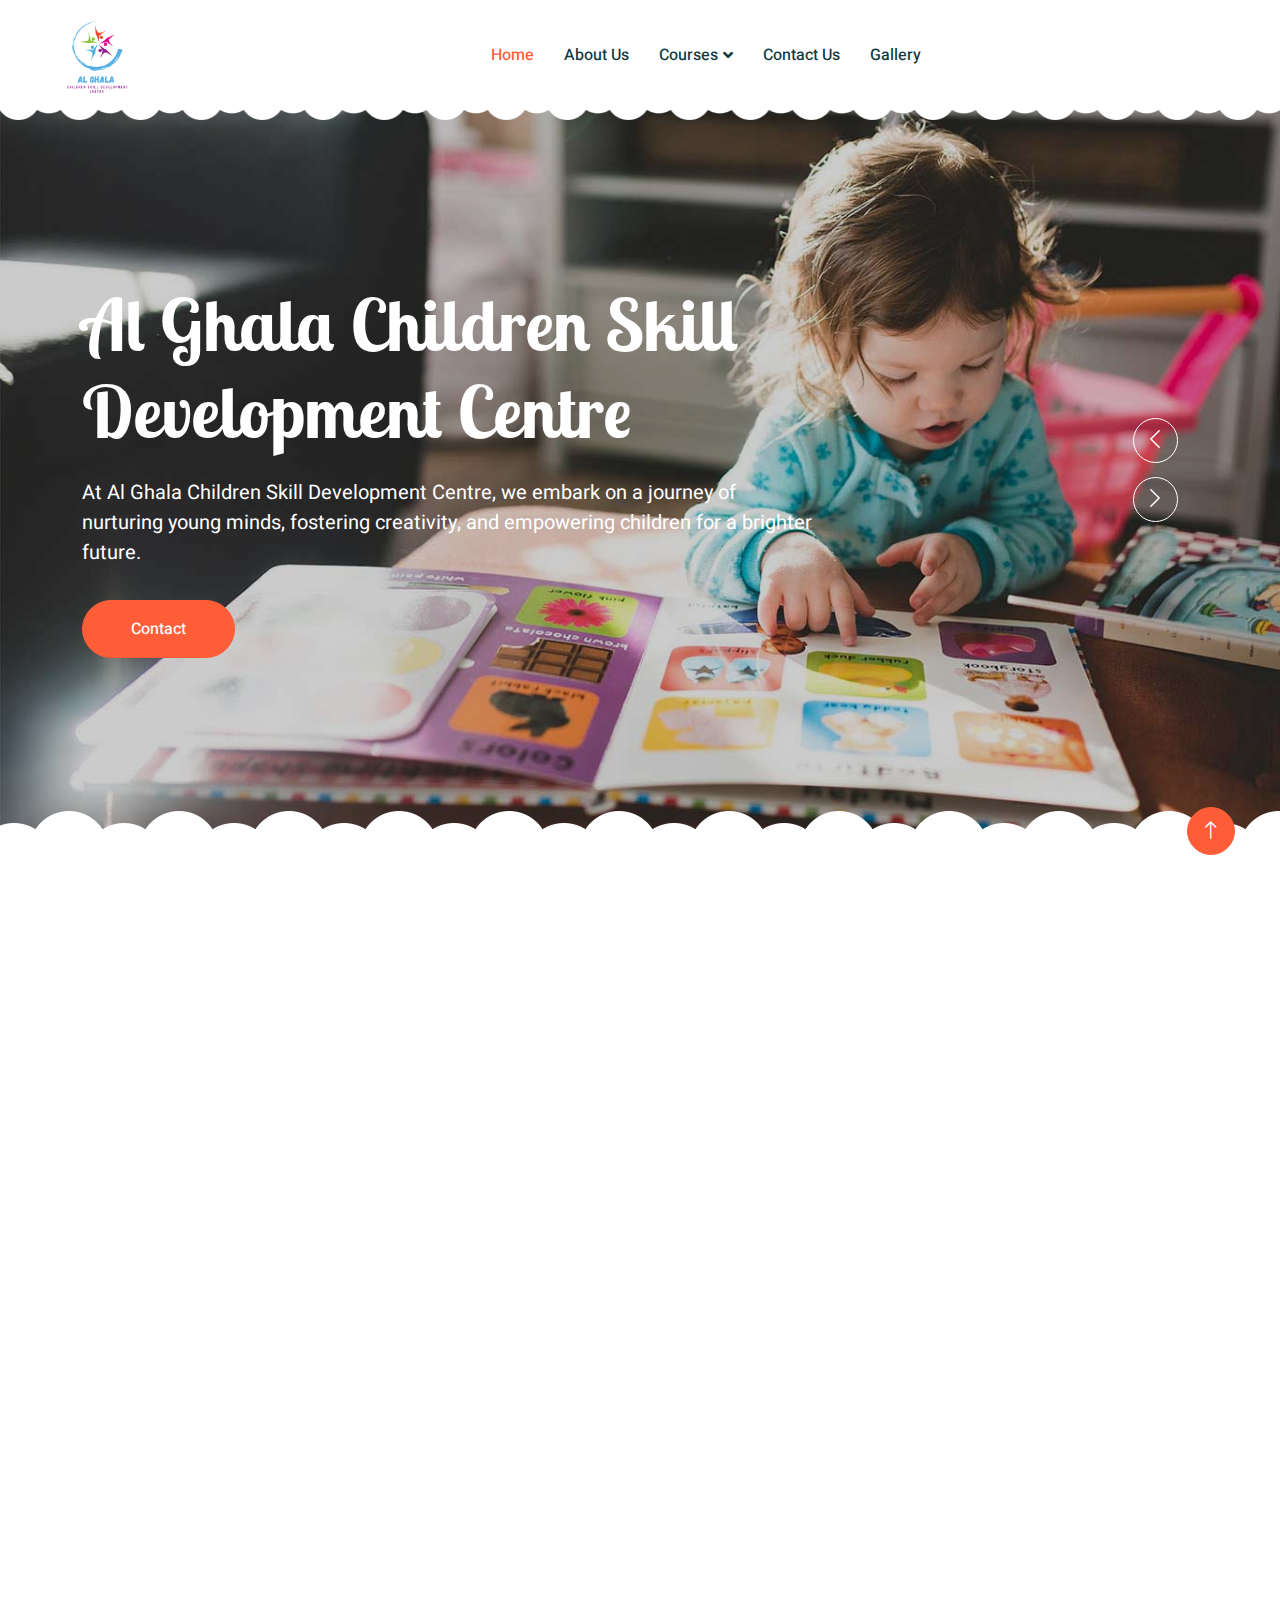
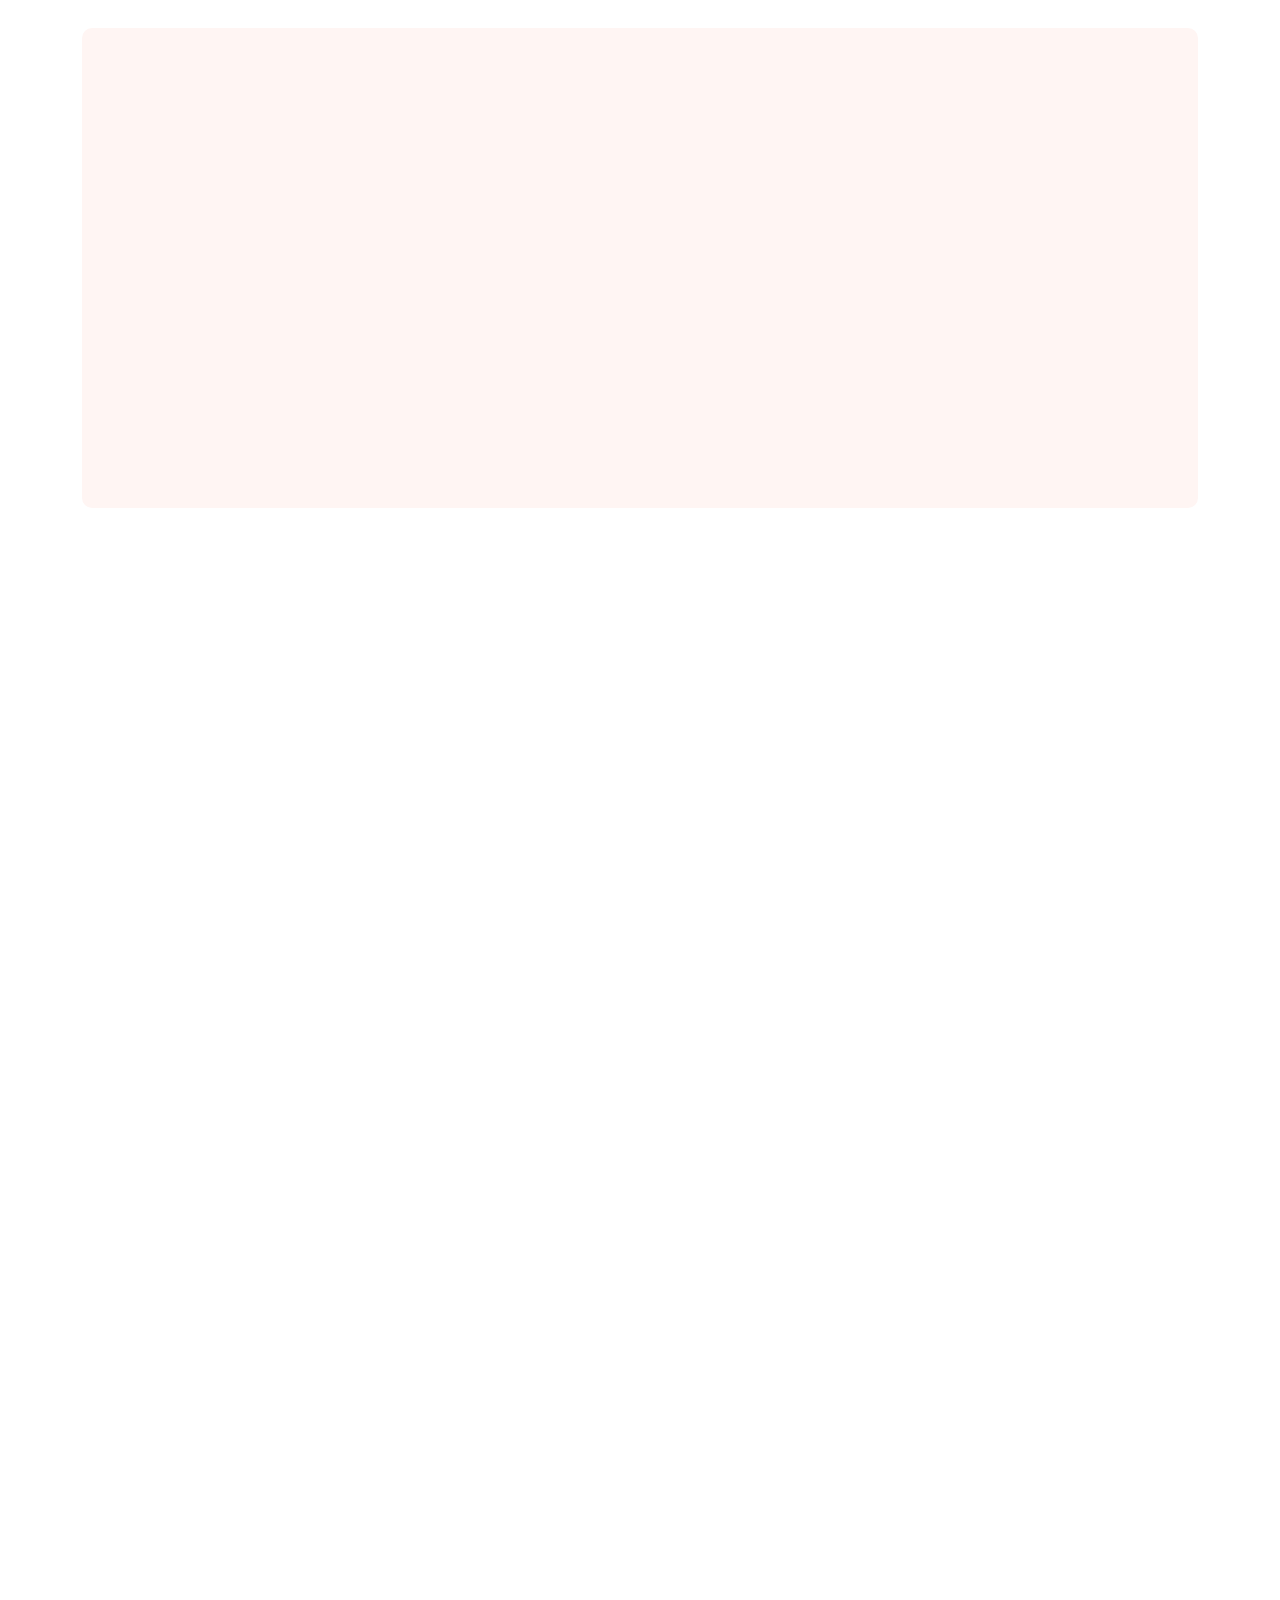
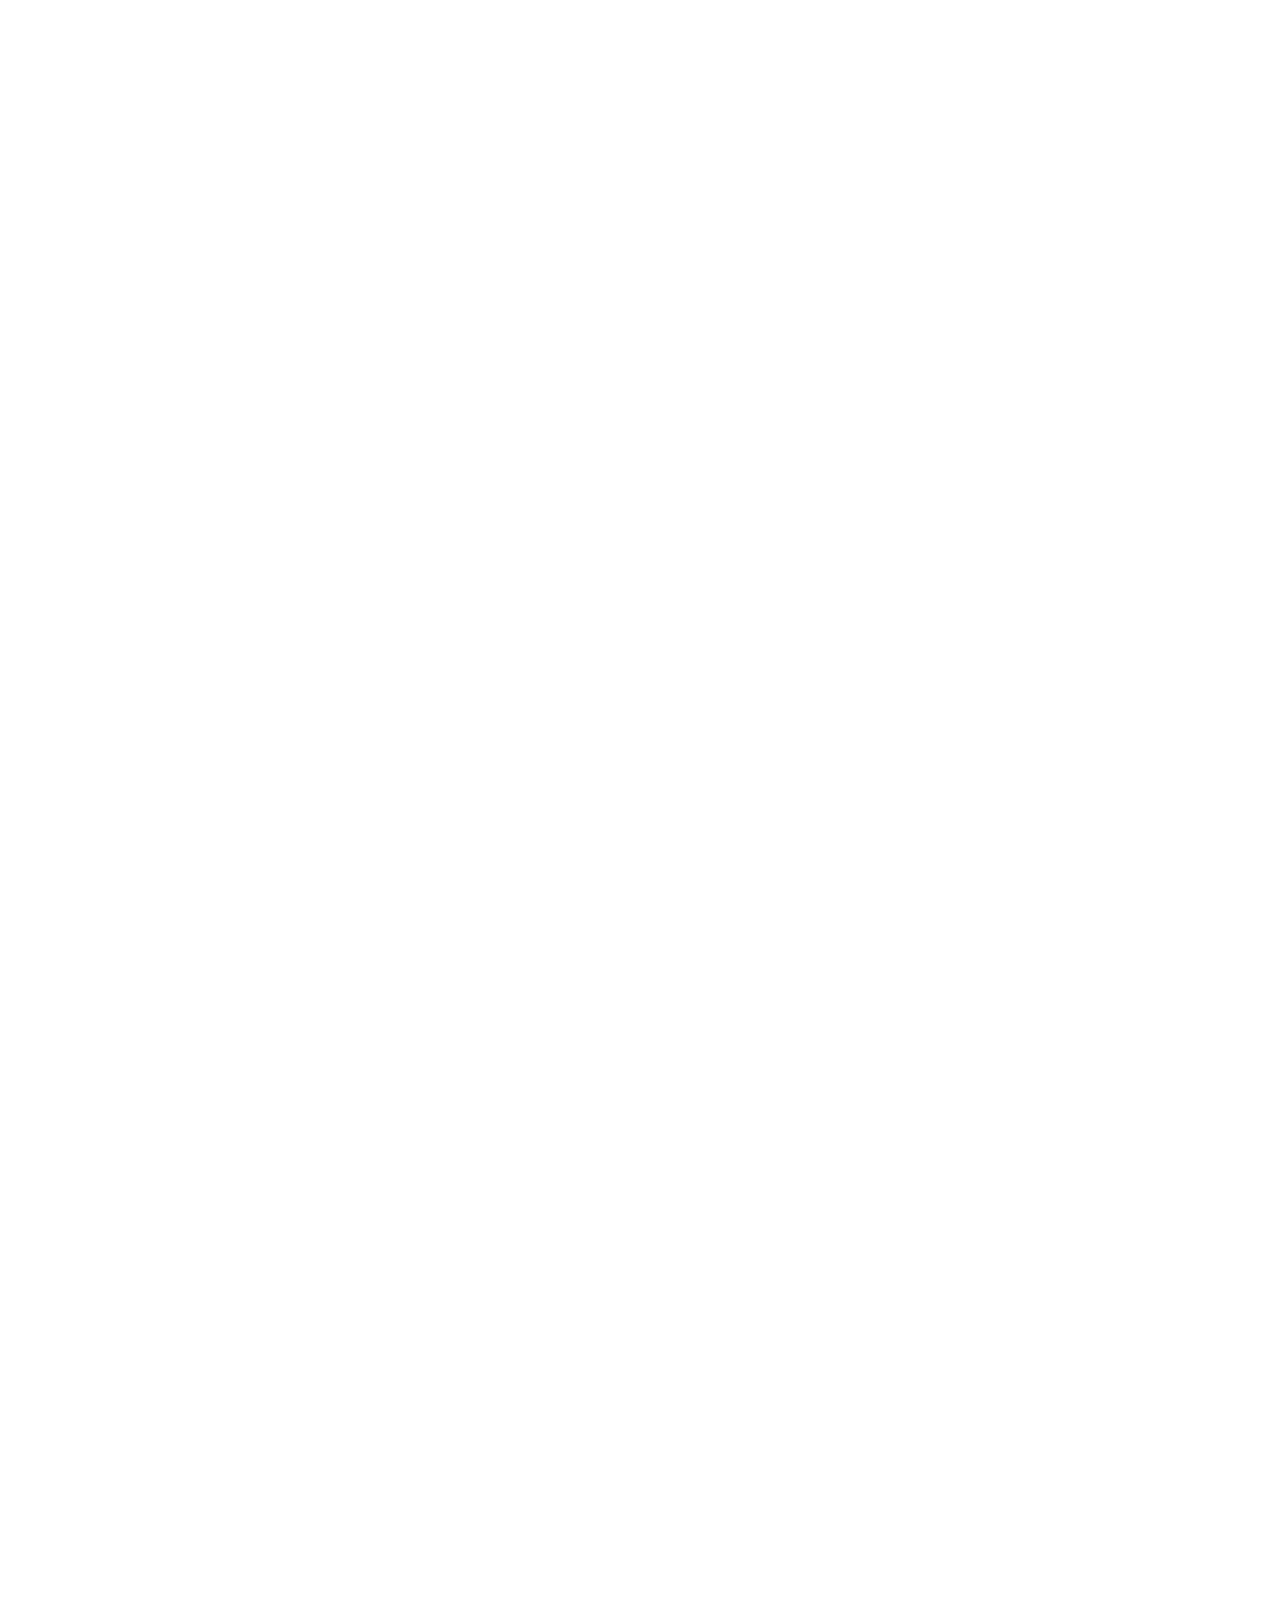
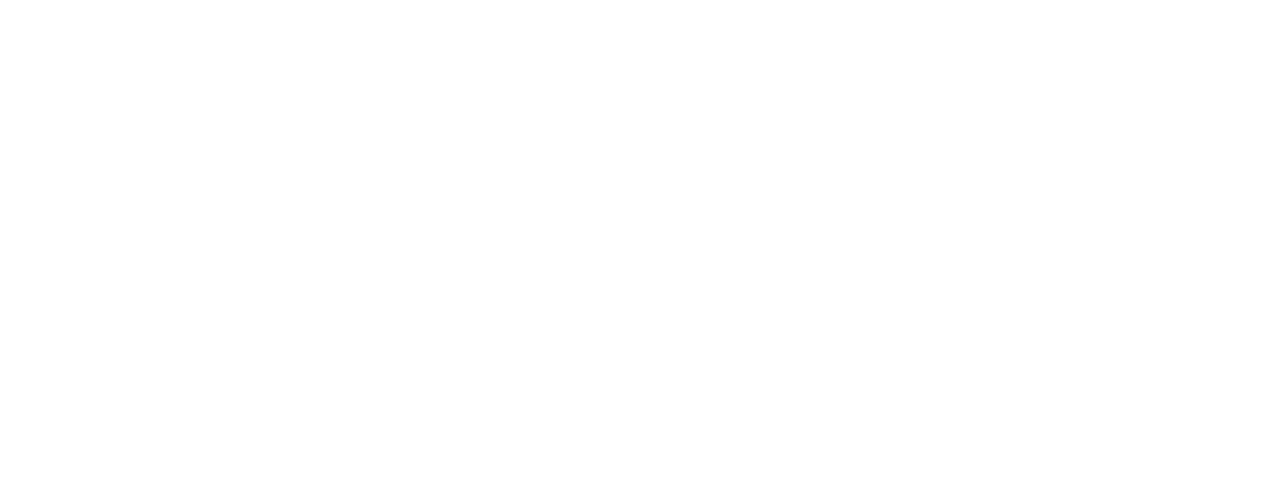
<file: index.html>
<!DOCTYPE html>
<html lang="en">
  <head>
    <meta charset="utf-8" />
    <title>Al-Ghala Children Skill Development Center</title>
    <meta content="width=device-width, initial-scale=1.0" name="viewport" />
    <meta content="" name="keywords" />
    <meta content="" name="description" />

    <!-- Favicon -->
    <link href="img/favicon.ico" rel="icon" />

    <!-- Google Web Fonts -->
    <link rel="preconnect" href="https://fonts.googleapis.com" />
    <link rel="preconnect" href="https://fonts.gstatic.com" crossorigin />
    <link
      href="https://fonts.googleapis.com/css2?family=Heebo:wght@400;500;600&family=Inter:wght@600&family=Lobster+Two:wght@700&display=swap"
      rel="stylesheet"
    />

    <!-- Icon Font Stylesheet -->
    <link
      href="https://cdnjs.cloudflare.com/ajax/libs/font-awesome/5.10.0/css/all.min.css"
      rel="stylesheet"
    />
    <link
      href="https://cdn.jsdelivr.net/npm/bootstrap-icons@1.4.1/font/bootstrap-icons.css"
      rel="stylesheet"
    />

    <!-- Libraries Stylesheet -->
    <link href="lib/animate/animate.min.css" rel="stylesheet" />
    <link href="lib/owlcarousel/assets/owl.carousel.min.css" rel="stylesheet" />

    <!-- Customized Bootstrap Stylesheet -->
    <link href="css/bootstrap.min.css" rel="stylesheet" />

    <!-- Template Stylesheet -->
    <link href="css/style.css" rel="stylesheet" />
  </head>

  <body>
    <div class="container-xxl bg-white p-0">
      <!-- Spinner Start -->
      <div
        id="spinner"
        class="show bg-white position-fixed translate-middle w-100 vh-100 top-50 start-50 d-flex align-items-center justify-content-center"
      >
        <div
          class="spinner-border text-primary"
          style="width: 3rem; height: 3rem"
          role="status"
        >
          <span class="sr-only">Loading...</span>
        </div>
      </div>
      <!-- Spinner End -->

      <!-- Navbar Start -->
      <nav
        class="navbar navbar-expand-lg bg-white navbar-light sticky-top px-4 px-lg-5 py-lg-0"
      >
        <a href="index.html" class="navbar-brand">
          <h1 class="m-0 text-primary">
            <i class="me-3"
              ><img src="img/logo.jpeg" alt="Alternative Text" class="logo"
            /></i>
          </h1>
        </a>
        <button
          type="button"
          class="navbar-toggler"
          data-bs-toggle="collapse"
          data-bs-target="#navbarCollapse"
        >
          <span class="navbar-toggler-icon"></span>
        </button>
        <div class="collapse navbar-collapse" id="navbarCollapse">
          <div class="navbar-nav mx-auto">
            <a href="index.html" class="nav-item nav-link active">Home</a>
            <a href="about.html" class="nav-item nav-link">About Us</a>
            <div class="nav-item dropdown">
              <a
                href="#"
                class="nav-link dropdown-toggle"
                data-bs-toggle="dropdown"
                >Courses</a
              >
              <div
                class="dropdown-menu rounded-0 rounded-bottom border-0 shadow-sm m-0"
              >
                <a href="painting.html" class="dropdown-item"
                  >Painting and Coloring</a
                >
                <a href="yarn.html" class="dropdown-item">Yarn Art</a>
                <a href="school.html" class="dropdown-item">Play School</a>
                <a href="daycare.html" class="dropdown-item">Daycare</a>
                <a href="yoga.html" class="dropdown-item">Yoga Classes</a>
                <a href="robotics.html" class="dropdown-item"
                  >Artificial Intelligence</a
                >
                <a href="jwellery.html" class="dropdown-item"
                  >Jewellery Making</a
                >
                <a href="clay.html" class="dropdown-item">Clay Art</a>
                <a href="pottery.html" class="dropdown-item">Pottery Making</a>
                <a href="tution.html" class="dropdown-item"
                  >Tuition for all Subjects</a
                >
                <a href="english.html" class="dropdown-item"
                  >English Coaching</a
                >
              </div>
            </div>
            <a href="contact.html" class="nav-item nav-link">Contact Us</a>
            <a href="gallery.html" class="nav-item nav-link">Gallery</a>
          </div>
        </div>
      </nav>
      <!-- Navbar End -->

      <!-- Carousel Start -->
      <div class="container-fluid p-0 mb-5">
        <div class="owl-carousel header-carousel position-relative">
          <div class="owl-carousel-item position-relative">
            <img class="img-fluid" src="img/carousel-1.jpg" alt="" />
            <div
              class="position-absolute top-0 start-0 w-100 h-100 d-flex align-items-center"
              style="background: rgba(0, 0, 0, 0.2)"
            >
              <div class="container">
                <div class="row justify-content-start">
                  <div class="col-10 col-lg-8">
                    <h1 class="display-2 text-white animated slideInDown mb-4">
                      Al Ghala Children Skill Development Centre
                    </h1>
                    <p class="fs-5 fw-medium text-white mb-4 pb-2">
                      At Al Ghala Children Skill Development Centre, we embark
                      on a journey of nurturing young minds, fostering
                      creativity, and empowering children for a brighter future.
                    </p>
                    <a
                      href="contact.html"
                      class="btn btn-primary rounded-pill py-sm-3 px-sm-5 me-3 animated slideInLeft"
                      >Contact</a
                    >
                  </div>
                </div>
              </div>
            </div>
          </div>
          <div class="owl-carousel-item position-relative">
            <img class="img-fluid" src="img/carousel-2.jpg" alt="" />
            <div
              class="position-absolute top-0 start-0 w-100 h-100 d-flex align-items-center"
              style="background: rgba(0, 0, 0, 0.2)"
            >
              <div class="container">
                <div class="row justify-content-start">
                  <div class="col-10 col-lg-8">
                    <h1 class="display-2 text-white animated slideInDown mb-4">
                      Welcome to Al Ghala Children Skill Development Centre
                    </h1>
                    <p class="fs-5 fw-medium text-white mb-4 pb-2">
                      Our center is dedicated to providing a holistic and
                      enriching educational experience that goes beyond
                      traditional learning.
                    </p>
                    <a
                      href="contact.html"
                      class="btn btn-primary rounded-pill py-sm-3 px-sm-5 me-3 animated slideInLeft"
                      >Contact</a
                    >
                  </div>
                </div>
              </div>
            </div>
          </div>
        </div>
      </div>
      <!-- Carousel End -->

      <!-- Vision Start -->
      <div class="container-xxl py-5">
        <div class="container">
          <div
            class="text-center mx-auto mb-5 wow fadeInUp"
            data-wow-delay="0.1s"
            style="max-width: 600px"
          >
            <h1 class="mb-3">Our Vision</h1>
            <p>
              To be a leading hub for children's skill development, creating a
              foundation for lifelong learning and success.
            </p>
          </div>
        </div>
      </div>
      <!-- Vision End -->

      <!-- Programs Start -->
      <div class="container-xxl">
        <div class="container">
          <div
            class="text-center mx-auto mb-5 wow fadeInUp"
            data-wow-delay="0.1s"
            style="max-width: 600px"
          >
            <h1 class="mb-3">Key Programs</h1>
          </div>
          <div class="row g-4">
            <div class="col-lg-3 col-sm-6 wow fadeInUp" data-wow-delay="0.1s">
              <div class="facility-item">
                <div class="facility-icon bg-primary">
                  <span class="bg-primary"></span>
                  <i class="fa fa-graduation-cap fa-3x text-primary"></i>
                  <span class="bg-primary"></span>
                </div>
                <div class="facility-text bg-primary">
                  <h3 class="text-primary mb-3">Academic Tuition</h3>
                  <p class="mb-0">
                    Tailored programs designed to support and enhance each
                    child's academic journey
                  </p>
                </div>
              </div>
            </div>
            <div class="col-lg-3 col-sm-6 wow fadeInUp" data-wow-delay="0.3s">
              <div class="facility-item">
                <div class="facility-icon bg-success">
                  <span class="bg-success"></span>
                  <i class="fa fa-palette fa-3x text-success"></i>
                  <span class="bg-success"></span>
                </div>
                <div class="facility-text bg-success">
                  <h3 class="text-success mb-3">Creative Arts</h3>
                  <p class="mb-0">
                    Painting, clay art, yarn art, and more – a canvas for
                    creativity and self-expression
                  </p>
                </div>
              </div>
            </div>
            <div class="col-lg-3 col-sm-6 wow fadeInUp" data-wow-delay="0.5s">
              <div class="facility-item">
                <div class="facility-icon bg-warning">
                  <span class="bg-warning"></span>
                  <i class="fa fa-robot fa-3x text-warning"></i>
                  <span class="bg-warning"></span>
                </div>
                <div class="facility-text bg-warning">
                  <h3 class="text-warning mb-3">Technology Exploration</h3>
                  <p class="mb-0">
                    Robotic classes to engage young minds in the fascinating
                    world of technology
                  </p>
                </div>
              </div>
            </div>
            <div class="col-lg-3 col-sm-6 wow fadeInUp" data-wow-delay="0.7s">
              <div class="facility-item">
                <div class="facility-icon bg-info">
                  <span class="bg-info"></span>
                  <i class="fa fa-language fa-3x text-info"></i>
                  <span class="bg-info"></span>
                </div>
                <div class="facility-text bg-info">
                  <h3 class="text-info mb-3">Language Development</h3>
                  <p class="mb-0">
                    English coaching classes aimed at effective communication
                    skills
                  </p>
                </div>
              </div>
            </div>
          </div>
        </div>
      </div>
      <!-- Programs End -->

      <!-- Notes Start -->
      <div class="container-xxl py-5">
        <div class="container">
          <div class="bg-light rounded">
            <div class="row g-0">
              <div
                class="col-lg-6 wow fadeIn"
                data-wow-delay="0.1s"
                style="min-height: 400px"
              >
                <div class="position-relative h-100">
                  <img
                    class="position-absolute w-100 h-100 rounded"
                    src="img/call-to-action.jpg"
                    style="object-fit: cover"
                  />
                </div>
              </div>
              <div class="col-lg-6 wow fadeIn" data-wow-delay="0.5s">
                <div
                  class="h-100 d-flex flex-column justify-content-center p-5"
                >
                  <h1 class="mb-4">What Sets Us Apart</h1>

                  <p class="mb-4">
                    <strong>Comprehensive Programs:</strong>From academic
                    tuition to creative arts, robotics, and language
                    development, we offer a diverse range of programs catering
                    to every child's unique interests and talents.
                  </p>
                  <p class="mb-4">
                    <strong>Experienced Educators:</strong>From academic tuition
                    to creative arts, robotics, and language development, we
                    offer a diverse range of programs catering to every child's
                    unique interests and talents.
                  </p>
                  <p class="mb-4">
                    <strong>Safe and Supportive Environment:</strong>We
                    prioritize the well-being of every child. Our facilities are
                    designed to create a secure and nurturing space where
                    children can explore, learn, and grow.
                  </p>
                </div>
              </div>
            </div>
          </div>
        </div>
      </div>
      <!-- Notes End -->

      <!-- Courses Start -->
      <div class="container-xxl py-5" id="courses">
        <div class="container">
          <div
            class="text-center mx-auto mb-5 wow fadeInUp"
            data-wow-delay="0.1s"
            style="max-width: 600px"
          >
            <h1 class="mb-3">Our Courses</h1>
          </div>
          <div class="row g-4">
            <div class="col-lg-4 col-md-6 wow fadeInUp" data-wow-delay="0.1s">
              <div class="classes-item">
                <div class="bg-light rounded-circle w-75 mx-auto p-3">
                  <img
                    class="img-fluid rounded-circle"
                    src="img/classes-1.jpg"
                    alt="Painting"
                  />
                </div>
                <div class="bg-light rounded p-4 pt-5 mt-n5">
                  <a class="d-block text-center h3 mt-3 mb-4" href=""
                    >Painting and Coloring</a
                  >
                  <div
                    class="d-flex align-items-center justify-content-between mb-4"
                  >
                    <div class="d-flex align-items-center">
                      <small
                        >"Brush, Blend, and Create: Unleashe Your Inner Artist
                        with Painting and Colouring"</small
                      >
                    </div>
                    <a
                      href="painting.html"
                      class="bg-primary text-white rounded-pill py-2 px-3"
                      >Details</a
                    >
                  </div>
                </div>
              </div>
            </div>
            <div class="col-lg-4 col-md-6 wow fadeInUp" data-wow-delay="0.3s">
              <div class="classes-item">
                <div class="bg-light rounded-circle w-75 mx-auto p-3">
                  <img
                    class="img-fluid rounded-circle"
                    src="img/classes-2.jpg"
                    alt="Play School"
                  />
                </div>
                <div class="bg-light rounded p-4 pt-5 mt-n5">
                  <a class="d-block text-center h3 mt-3 mb-4" href=""
                    >Play School</a
                  >
                  <div
                    class="d-flex align-items-center justify-content-between mb-4"
                  >
                    <div class="d-flex align-items-center">
                      <small
                        >"Nurturing Tomorrow's Leaders Today: Enroll in our Play
                        School Adventure"</small
                      >
                    </div>
                    <a
                      href="school.html"
                      class="bg-primary text-white rounded-pill py-2 px-3"
                      >Details</a
                    >
                  </div>
                </div>
              </div>
            </div>
            <div class="col-lg-4 col-md-6 wow fadeInUp" data-wow-delay="0.5s">
              <div class="classes-item">
                <div class="bg-light rounded-circle w-75 mx-auto p-3">
                  <img
                    class="img-fluid rounded-circle"
                    src="img/classes-3.jpg"
                    alt=""
                  />
                </div>
                <div class="bg-light rounded p-4 pt-5 mt-n5">
                  <a class="d-block text-center h3 mt-3 mb-4" href=""
                    >Yarn Art</a
                  >
                  <div
                    class="d-flex align-items-center justify-content-between mb-4"
                  >
                    <div class="d-flex align-items-center">
                      <small
                        >"Thread Your Way to Artistry: Dive into the World of
                        Yarn Art"</small
                      >
                    </div>
                    <a
                      href="yarn.html"
                      class="bg-primary text-white rounded-pill py-2 px-3"
                      >Details</a
                    >
                  </div>
                </div>
              </div>
            </div>
            <div class="col-lg-4 col-md-6 wow fadeInUp" data-wow-delay="0.1s">
              <div class="classes-item">
                <div class="bg-light rounded-circle w-75 mx-auto p-3">
                  <img
                    class="img-fluid rounded-circle"
                    src="img/classes-4.jpg"
                    alt=""
                  />
                </div>
                <div class="bg-light rounded p-4 pt-5 mt-n5">
                  <a class="d-block text-center h3 mt-3 mb-4" href=""
                    >English Coaching</a
                  >
                  <div
                    class="d-flex align-items-center justify-content-between mb-4"
                  >
                    <div class="d-flex align-items-center">
                      <small
                        >" Thread Your Way to Artistry: Dive into the World of
                        Yarn Art"</small
                      >
                    </div>
                    <a
                      href="english.html"
                      class="bg-primary text-white rounded-pill py-2 px-3"
                      >Details</a
                    >
                  </div>
                </div>
              </div>
            </div>
            <div class="col-lg-4 col-md-6 wow fadeInUp" data-wow-delay="0.3s">
              <div class="classes-item">
                <div class="bg-light rounded-circle w-75 mx-auto p-3">
                  <img
                    class="img-fluid rounded-circle"
                    src="img/classes-5.jpg"
                    alt=""
                  />
                </div>
                <div class="bg-light rounded p-4 pt-5 mt-n5">
                  <a class="d-block text-center h3 mt-3 mb-4" href=""
                    >Yoga Classes</a
                  >
                  <div
                    class="d-flex align-items-center justify-content-between mb-4"
                  >
                    <div class="d-flex align-items-center">
                      <small
                        >"Find your Inner Peace and Strength: Namaste to Our
                        Yoga Classes"</small
                      >
                    </div>
                    <a
                      href="yoga.html"
                      class="bg-primary text-white rounded-pill py-2 px-3"
                      >Details</a
                    >
                  </div>
                </div>
              </div>
            </div>
            <div class="col-lg-4 col-md-6 wow fadeInUp" data-wow-delay="0.5s">
              <div class="classes-item">
                <div class="bg-light rounded-circle w-75 mx-auto p-3">
                  <img
                    class="img-fluid rounded-circle"
                    src="img/classes-6.jpg"
                    alt=""
                  />
                </div>
                <div class="bg-light rounded p-4 pt-5 mt-n5">
                  <a class="d-block text-center h3 mt-3 mb-4" href=""
                    >Daycare</a
                  >
                  <div
                    class="d-flex align-items-center justify-content-between mb-4"
                  >
                    <div class="d-flex align-items-center">
                      <small
                        >"Homely Atmosphere in Hygienic Environment!"</small
                      >
                    </div>
                    <a
                      href="daycare.html"
                      class="bg-primary text-white rounded-pill py-2 px-3"
                      >Details</a
                    >
                  </div>
                </div>
              </div>
            </div>
            <div class="col-lg-4 col-md-6 wow fadeInUp" data-wow-delay="0.5s">
              <div class="classes-item">
                <div class="bg-light rounded-circle w-75 mx-auto p-3">
                  <img
                    class="img-fluid rounded-circle"
                    src="img/classes-7.jpg"
                    alt=""
                  />
                </div>
                <div class="bg-light rounded p-4 pt-5 mt-n5">
                  <a class="d-block text-center h3 mt-3 mb-4" href=""
                    >Artificial Intelligence</a
                  >
                  <div
                    class="d-flex align-items-center justify-content-between mb-4"
                  >
                    <div class="d-flex align-items-center">
                      <small
                        >"Unlock the World of Robotics: Your Journey starts here
                        !"</small
                      >
                    </div>
                    <a
                      href="robotics.html"
                      class="bg-primary text-white rounded-pill py-2 px-3"
                      >Details</a
                    >
                  </div>
                </div>
              </div>
            </div>
            <div class="col-lg-4 col-md-6 wow fadeInUp" data-wow-delay="0.5s">
              <div class="classes-item">
                <div class="bg-light rounded-circle w-75 mx-auto p-3">
                  <img
                    class="img-fluid rounded-circle"
                    src="img/classes-8.jpg"
                    alt=""
                  />
                </div>
                <div class="bg-light rounded p-4 pt-5 mt-n5">
                  <a class="d-block text-center h3 mt-3 mb-4" href=""
                    >Jewellery Making</a
                  >
                  <div
                    class="d-flex align-items-center justify-content-between mb-4"
                  >
                    <div class="d-flex align-items-center">
                      <small
                        >"Craft Elegance; Design, Create and Shine: Welcome to
                        the Art of Jewellery Making Classes"
                      </small>
                    </div>
                    <a
                      href="jwellery.html"
                      class="bg-primary text-white rounded-pill py-2 px-3"
                      >Details</a
                    >
                  </div>
                </div>
              </div>
            </div>
            <div class="col-lg-4 col-md-6 wow fadeInUp" data-wow-delay="0.5s">
              <div class="classes-item">
                <div class="bg-light rounded-circle w-75 mx-auto p-3">
                  <img
                    class="img-fluid rounded-circle"
                    src="img/classes-9.jpg"
                    alt=""
                  />
                </div>
                <div class="bg-light rounded p-4 pt-5 mt-n5">
                  <a class="d-block text-center h3 mt-3 mb-4" href=""
                    >Clay Art</a
                  >
                  <div
                    class="d-flex align-items-center justify-content-between mb-4"
                  >
                    <div class="d-flex align-items-center">
                      <small
                        >"Unleash Your Inner Sculptor: Explore Endless
                        Possibilities in Clay Art Classes"
                      </small>
                    </div>
                    <a
                      href="clay.html"
                      class="bg-primary text-white rounded-pill py-2 px-3"
                      >Details</a
                    >
                  </div>
                </div>
              </div>
            </div>
            <div class="col-lg-4 col-md-6 wow fadeInUp" data-wow-delay="0.5s">
              <div class="classes-item">
                <div class="bg-light rounded-circle w-75 mx-auto p-3">
                  <img
                    class="img-fluid rounded-circle"
                    src="img/classes-10.jpg"
                    alt=""
                  />
                </div>
                <div class="bg-light rounded p-4 pt-5 mt-n5">
                  <a class="d-block text-center h3 mt-3 mb-4" href=""
                    >Pottery Making</a
                  >
                  <div
                    class="d-flex align-items-center justify-content-between mb-4"
                  >
                    <div class="d-flex align-items-center">
                      <small
                        >"Crafting with Clay, Shaping with Passion: Welcome to
                        our Pottery Classes"</small
                      >
                    </div>
                    <a
                      href="pottery.html"
                      class="bg-primary text-white rounded-pill py-2 px-3"
                      >Details</a
                    >
                  </div>
                </div>
              </div>
            </div>
            <div class="col-lg-4 col-md-6 wow fadeInUp" data-wow-delay="0.5s">
              <div class="classes-item">
                <div class="bg-light rounded-circle w-75 mx-auto p-3">
                  <img
                    class="img-fluid rounded-circle"
                    src="img/classes-11.jpg"
                    alt=""
                  />
                </div>
                <div class="bg-light rounded p-4 pt-5 mt-n5">
                  <a class="d-block text-center h3 mt-3 mb-4" href=""
                    >Tuition for all Subjects</a
                  >
                  <div
                    class="d-flex align-items-center justify-content-between mb-4"
                  >
                    <div class="d-flex align-items-center">
                      <small
                        >"Elevate Your Education: Tuition Classes available for
                        all Subjects"</small
                      >
                    </div>
                    <a
                      href="tution.html"
                      class="bg-primary text-white rounded-pill py-2 px-3"
                    >
                      Details</a
                    >
                  </div>
                </div>
              </div>
            </div>
          </div>
        </div>
      </div>
      <!-- Classes End -->

      <!-- Childcare Start -->
      <div class="container-xxl py-5">
        <div class="container">
          <div class="row g-5 align-items-center">
            <div class="col-lg-6 wow fadeInUp" data-wow-delay="0.1s">
              <h1 class="mb-4">Childcare Services</h1>
              <p>
                Our daycare services provide a safe haven for children aged 6
                weeks to 6 years, offering structured activities, playtime, and
                nutritious meals, ensuring a nurturing environment while parents
                pursue their endeavors.
              </p>
              <p class="mb-4">
                At Al Ghala Children Skill Development Centre, we believe in
                laying the foundation for a lifelong love of learning. Join us
                in shaping a bright and promising future for your child.
              </p>
              <p class="mb-4">
                Explore our programs and facilities or contact us for more
                information. Your child's journey to skill development and
                success begins here.
              </p>
            </div>
            <div class="col-lg-6 about-img wow fadeInUp" data-wow-delay="0.5s">
              <div class="row">
                <div class="col-12 text-center">
                  <img
                    class="img-fluid w-75 rounded-circle bg-light p-3"
                    src="img/about-1.jpg"
                    alt=""
                  />
                </div>
                <div class="col-6 text-start" style="margin-top: -150px">
                  <img
                    class="img-fluid w-100 rounded-circle bg-light p-3"
                    src="img/about-2.jpg"
                    alt=""
                  />
                </div>
                <div class="col-6 text-end" style="margin-top: -150px">
                  <img
                    class="img-fluid w-100 rounded-circle bg-light p-3"
                    src="img/about-3.jpg"
                    alt=""
                  />
                </div>
              </div>
            </div>
          </div>
        </div>
      </div>
      <!-- Childcare End -->

      <!-- Footer Start -->
      <div
        class="container-fluid bg-dark text-white-50 footer pt-5 mt-5 wow fadeIn"
        data-wow-delay="0.1s"
      >
        <div class="container py-5">
          <div class="row g-5">
            <div class="col-lg-6 col-md-12">
              <h3 class="text-white mb-4">Get In Touch</h3>
              <p class="mb-2">
                <a
                  class="fa fa-map-marker-alt me-3"
                  href="https://www.google.com/maps/place/25%C2%B031'07.0%22N+55%C2%B032'35.1%22E/@25.5185971,55.5405206,17z/data=!3m1!4b1!4m4!3m3!8m2!3d25.5185971!4d55.5430955?hl=en&entry=ttu"
                ></a
                >Green Belt - Al Madr 2 - Umm Al Quawain - UAE
              </p>
              <p class="mb-2">
                <i class="fa fa-phone-alt me-3"></i>056 303 8384, 050 286 0470
              </p>
              <p class="mb-2">
                <i class="fa fa-envelope me-3"></i>alghalacentre23@gmail.com
              </p>
              <div class="d-flex pt-2">
                <a class="btn btn-outline-light btn-social" href="#"
                  ><i class="fab fa-twitter"></i
                ></a>
                <a
                  class="btn btn-outline-light btn-social"
                  href="https://www.facebook.com/alghalacentre/"
                  ><i class="fab fa-facebook-f"></i
                ></a>
                <a class="btn btn-outline-light btn-social" href="#"
                  ><i class="fab fa-youtube"></i
                ></a>
                <a class="btn btn-outline-light btn-social" href="#"
                  ><i class="fab fa-linkedin-in"></i
                ></a>
              </div>
            </div>
            <div class="col-lg-6 col-md-12">
              <h3 class="text-white mb-4">Quick Links</h3>
              <a class="btn btn-link text-white-50" href="#">Home</a>
              <a class="btn btn-link text-white-50" href="/about.html"
                >About Us</a
              >
              <a class="btn btn-link text-white-50" href="/contact.html"
                >Contact Us</a
              >
              <a class="btn btn-link text-white-50" href="#courses"
                >Our Courses</a
              >
            </div>
          </div>
        </div>

        <div class="container">
          <div class="copyright">
            <div class="row">
              <div class="col-md-6 text-center text-md-start mb-md-0">
                &copy; <a class="border-bottom" href="#">Al-Ghala Center</a>,
                All Right Reserved.

                <!-- Designed By
                <a class="border-bottom" href="https://htmlcodex.com"
                  >HTML Codex</a
                >
                <br />Distributed By:
                <a
                  class="border-bottom"
                  href="https://themewagon.com"
                  target="_blank"
                  >ThemeWagon</a
                > -->
              </div>
            </div>
          </div>
        </div>
      </div>
      <!-- Footer End -->

      <!-- Back to Top -->
      <a href="#" class="btn btn-lg btn-primary btn-lg-square back-to-top"
        ><i class="bi bi-arrow-up"></i
      ></a>
    </div>

    <!-- JavaScript Libraries -->
    <script src="https://code.jquery.com/jquery-3.4.1.min.js"></script>
    <script src="https://cdn.jsdelivr.net/npm/bootstrap@5.0.0/dist/js/bootstrap.bundle.min.js"></script>
    <script src="lib/wow/wow.min.js"></script>
    <script src="lib/easing/easing.min.js"></script>
    <script src="lib/waypoints/waypoints.min.js"></script>
    <script src="lib/owlcarousel/owl.carousel.min.js"></script>

    <!-- Template Javascript -->
    <script src="js/main.js"></script>
  </body>
</html>
</file>
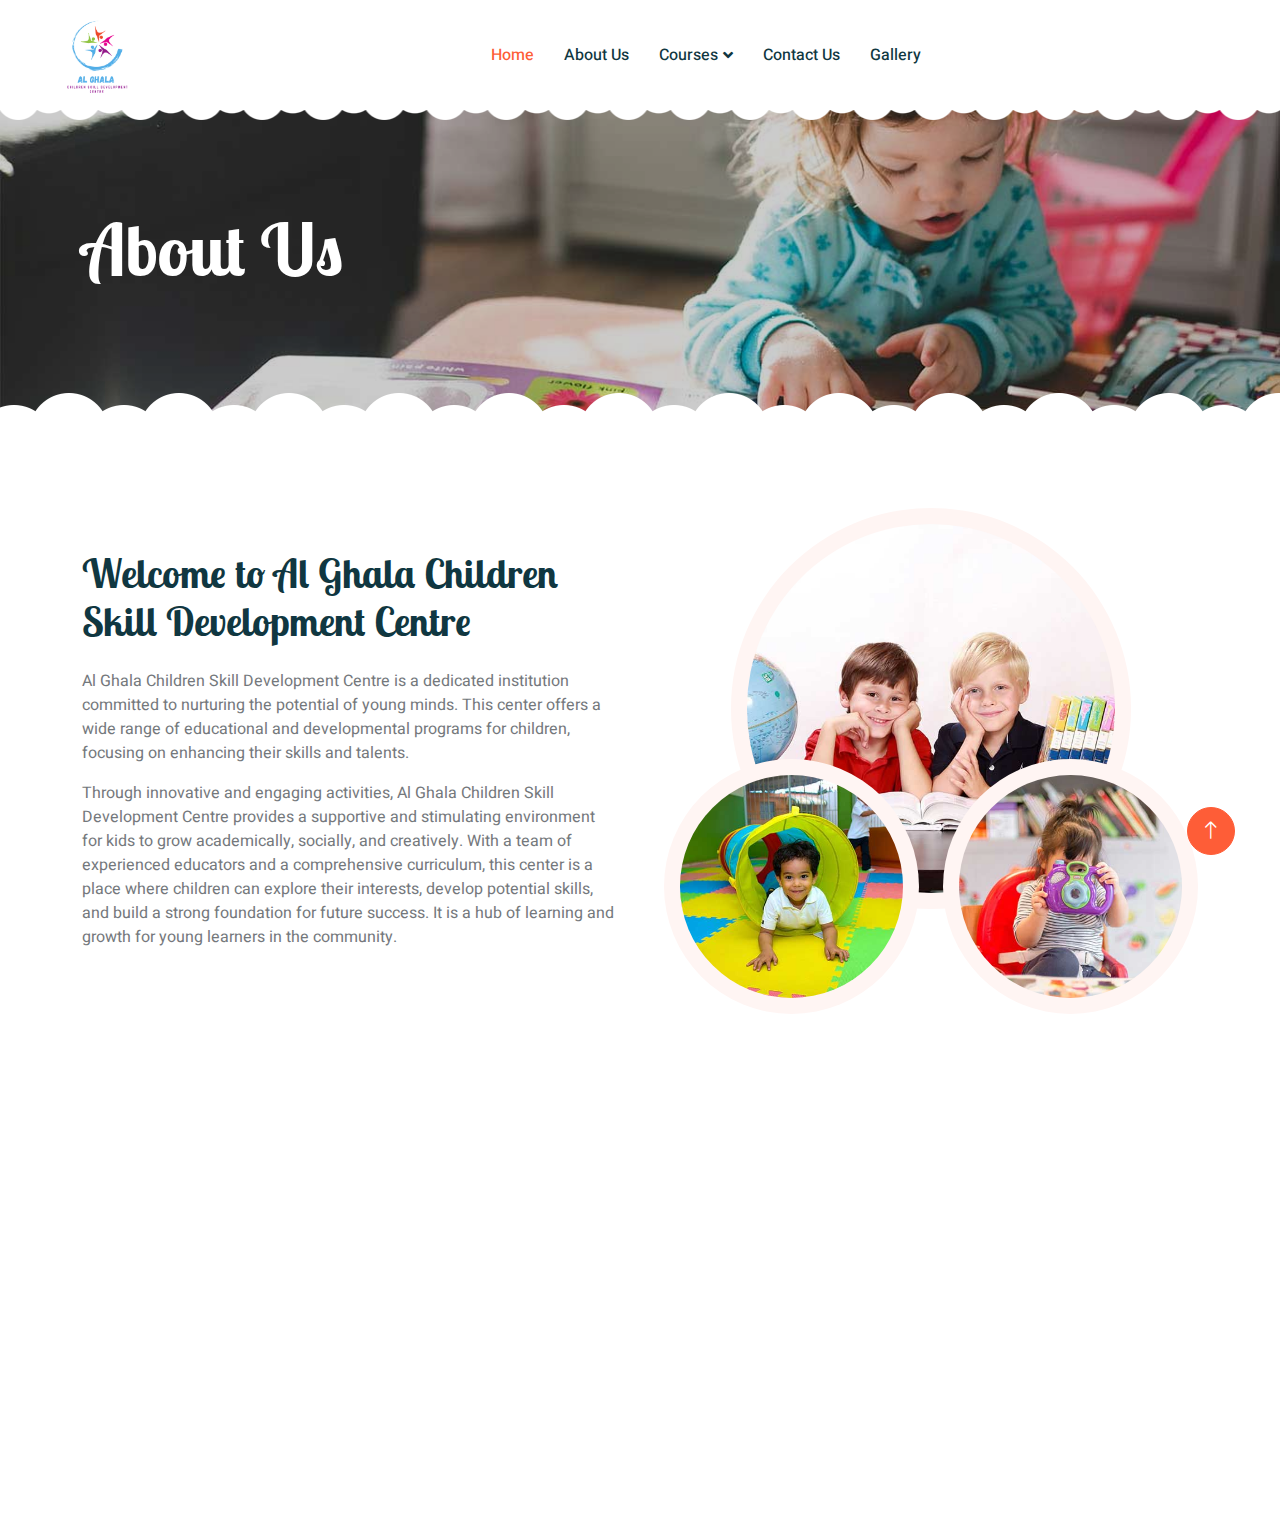
<file: about.html>
<!DOCTYPE html>
<html lang="en">
  <head>
    <meta charset="utf-8" />
    <title>Al-Ghala Children Skill Development Center</title>
    <meta content="width=device-width, initial-scale=1.0" name="viewport" />
    <meta content="" name="keywords" />
    <meta content="" name="description" />

    <!-- Favicon -->
    <link href="img/favicon.ico" rel="icon" />

    <!-- Google Web Fonts -->
    <link rel="preconnect" href="https://fonts.googleapis.com" />
    <link rel="preconnect" href="https://fonts.gstatic.com" crossorigin />
    <link
      href="https://fonts.googleapis.com/css2?family=Heebo:wght@400;500;600&family=Inter:wght@600&family=Lobster+Two:wght@700&display=swap"
      rel="stylesheet"
    />

    <!-- Icon Font Stylesheet -->
    <link
      href="https://cdnjs.cloudflare.com/ajax/libs/font-awesome/5.10.0/css/all.min.css"
      rel="stylesheet"
    />
    <link
      href="https://cdn.jsdelivr.net/npm/bootstrap-icons@1.4.1/font/bootstrap-icons.css"
      rel="stylesheet"
    />

    <!-- Libraries Stylesheet -->
    <link href="lib/animate/animate.min.css" rel="stylesheet" />
    <link href="lib/owlcarousel/assets/owl.carousel.min.css" rel="stylesheet" />

    <!-- Customized Bootstrap Stylesheet -->
    <link href="css/bootstrap.min.css" rel="stylesheet" />

    <!-- Template Stylesheet -->
    <link href="css/style.css" rel="stylesheet" />
  </head>

  <body>
    <div class="container-xxl bg-white p-0">
      <!-- Spinner Start -->
      <div
        id="spinner"
        class="show bg-white position-fixed translate-middle w-100 vh-100 top-50 start-50 d-flex align-items-center justify-content-center"
      >
        <div
          class="spinner-border text-primary"
          style="width: 3rem; height: 3rem"
          role="status"
        >
          <span class="sr-only">Loading...</span>
        </div>
      </div>
      <!-- Spinner End -->

      <!-- Navbar Start -->
      <nav
        class="navbar navbar-expand-lg bg-white navbar-light sticky-top px-4 px-lg-5 py-lg-0"
      >
        <a href="index.html" class="navbar-brand">
          <h1 class="m-0 text-primary">
            <i class="me-3"
              ><img src="img/logo.jpeg" alt="Alternative Text" class="logo"
            /></i>
          </h1>
        </a>
        <button
          type="button"
          class="navbar-toggler"
          data-bs-toggle="collapse"
          data-bs-target="#navbarCollapse"
        >
          <span class="navbar-toggler-icon"></span>
        </button>
        <div class="collapse navbar-collapse" id="navbarCollapse">
          <div class="navbar-nav mx-auto">
            <a href="index.html" class="nav-item nav-link active">Home</a>
            <a href="about.html" class="nav-item nav-link">About Us</a>
            <div class="nav-item dropdown">
              <a
                href="#"
                class="nav-link dropdown-toggle"
                data-bs-toggle="dropdown"
                >Courses</a
              >
              <div
                class="dropdown-menu rounded-0 rounded-bottom border-0 shadow-sm m-0"
              >
                <a href="painting.html" class="dropdown-item"
                  >Painting and Coloring</a
                >
                <a href="yarn.html" class="dropdown-item">Yarn Art</a>
                <a href="school.html" class="dropdown-item">Play School</a>
                <a href="daycare.html" class="dropdown-item">Daycare</a>
                <a href="yoga.html" class="dropdown-item">Yoga Classes</a>
                <a href="robotics.html" class="dropdown-item"
                  >Artificial Intelligence</a
                >
                <a href="jwellery.html" class="dropdown-item"
                  >Jewellery Making</a
                >
                <a href="clay.html" class="dropdown-item">Clay Art</a>
                <a href="pottery.html" class="dropdown-item">Pottery Making</a>
                <a href="tution.html" class="dropdown-item"
                  >Tuition for all Subjects</a
                >
                <a href="english.html" class="dropdown-item"
                  >English Coaching</a
                >
              </div>
            </div>
            <a href="contact.html" class="nav-item nav-link">Contact Us</a>
            <a href="gallery.html" class="nav-item nav-link">Gallery</a>
          </div>
        </div>
      </nav>
      <!-- Navbar End -->

      <!-- Page Header End -->
      <div class="container-xxl py-5 page-header position-relative mb-5">
        <div class="container py-5">
          <h1 class="display-2 text-white animated slideInDown mb-4">
            About Us
          </h1>
        </div>
      </div>
      <!-- Page Header End -->

      <!-- About Start -->
      <div class="container-xxl py-5">
        <div class="container">
          <div class="row g-5 align-items-center">
            <div class="col-lg-6 wow fadeInUp" data-wow-delay="0.1s">
              <h1 class="mb-4">
                Welcome to Al Ghala Children Skill Development Centre
              </h1>
              <p>
                Al Ghala Children Skill Development Centre is a dedicated
                institution committed to nurturing the potential of young minds.
                This center offers a wide range of educational and developmental
                programs for children, focusing on enhancing their skills and
                talents.
              </p>
              <p class="mb-4">
                Through innovative and engaging activities, Al Ghala Children
                Skill Development Centre provides a supportive and stimulating
                environment for kids to grow academically, socially, and
                creatively. With a team of experienced educators and a
                comprehensive curriculum, this center is a place where children
                can explore their interests, develop potential skills, and build
                a strong foundation for future success. It is a hub of learning
                and growth for young learners in the community.
              </p>
            </div>
            <div class="col-lg-6 about-img wow fadeInUp" data-wow-delay="0.5s">
              <div class="row">
                <div class="col-12 text-center">
                  <img
                    class="img-fluid w-75 rounded-circle bg-light p-3"
                    src="img/about-1.jpg"
                    alt=""
                  />
                </div>
                <div class="col-6 text-start" style="margin-top: -150px">
                  <img
                    class="img-fluid w-100 rounded-circle bg-light p-3"
                    src="img/about-2.jpg"
                    alt=""
                  />
                </div>
                <div class="col-6 text-end" style="margin-top: -150px">
                  <img
                    class="img-fluid w-100 rounded-circle bg-light p-3"
                    src="img/about-3.jpg"
                    alt=""
                  />
                </div>
              </div>
            </div>
          </div>
        </div>
      </div>
      <!-- About End -->
      <!-- Footer Start -->
      <div
        class="container-fluid bg-dark text-white-50 footer pt-5 mt-5 wow fadeIn"
        data-wow-delay="0.1s"
      >
        <div class="container py-5">
          <div class="row g-5">
            <div class="col-lg-6 col-md-12">
              <h3 class="text-white mb-4">Get In Touch</h3>
              <p class="mb-2">
                <a
                  class="fa fa-map-marker-alt me-3"
                  href="https://www.google.com/maps/place/25%C2%B031'07.0%22N+55%C2%B032'35.1%22E/@25.5185971,55.5405206,17z/data=!3m1!4b1!4m4!3m3!8m2!3d25.5185971!4d55.5430955?hl=en&entry=ttu"
                ></a
                >Green Belt - Al Madr 2 - Umm Al Quawain - UAE
              </p>
              <p class="mb-2">
                <i class="fa fa-phone-alt me-3"></i>056 303 8384, 050 286 0470
              </p>
              <p class="mb-2">
                <i class="fa fa-envelope me-3"></i>alghalacentre23@gmail.com
              </p>
              <div class="d-flex pt-2">
                <a class="btn btn-outline-light btn-social" href="#"
                  ><i class="fab fa-twitter"></i
                ></a>
                <a
                  class="btn btn-outline-light btn-social"
                  href="https://www.facebook.com/alghalacentre/"
                  ><i class="fab fa-facebook-f"></i
                ></a>
                <a class="btn btn-outline-light btn-social" href="#"
                  ><i class="fab fa-youtube"></i
                ></a>
                <a class="btn btn-outline-light btn-social" href="#"
                  ><i class="fab fa-linkedin-in"></i
                ></a>
              </div>
            </div>
            <div class="col-lg-6 col-md-12">
              <h3 class="text-white mb-4">Quick Links</h3>
              <a class="btn btn-link text-white-50" href="#">Home</a>
              <a class="btn btn-link text-white-50" href="/about.html"
                >About Us</a
              >
              <a class="btn btn-link text-white-50" href="/contact.html"
                >Contact Us</a
              >
              <a class="btn btn-link text-white-50" href="#courses"
                >Our Courses</a
              >
            </div>
          </div>
        </div>

        <div class="container">
          <div class="copyright">
            <div class="row">
              <div class="col-md-6 text-center text-md-start mb-md-0">
                &copy; <a class="border-bottom" href="#">Al-Ghala Center</a>,
                All Right Reserved.

                <!-- Designed By
            <a class="border-bottom" href="https://htmlcodex.com"
              >HTML Codex</a
            >
            <br />Distributed By:
            <a
              class="border-bottom"
              href="https://themewagon.com"
              target="_blank"
              >ThemeWagon</a
            > -->
              </div>
            </div>
          </div>
        </div>
      </div>
      <!-- Footer End -->

      <!-- Back to Top -->
      <a href="#" class="btn btn-lg btn-primary btn-lg-square back-to-top"
        ><i class="bi bi-arrow-up"></i
      ></a>
    </div>

    <!-- JavaScript Libraries -->
    <script src="https://code.jquery.com/jquery-3.4.1.min.js"></script>
    <script src="https://cdn.jsdelivr.net/npm/bootstrap@5.0.0/dist/js/bootstrap.bundle.min.js"></script>
    <script src="lib/wow/wow.min.js"></script>
    <script src="lib/easing/easing.min.js"></script>
    <script src="lib/waypoints/waypoints.min.js"></script>
    <script src="lib/owlcarousel/owl.carousel.min.js"></script>

    <!-- Template Javascript -->
    <script src="js/main.js"></script>
  </body>
</html>
</file>
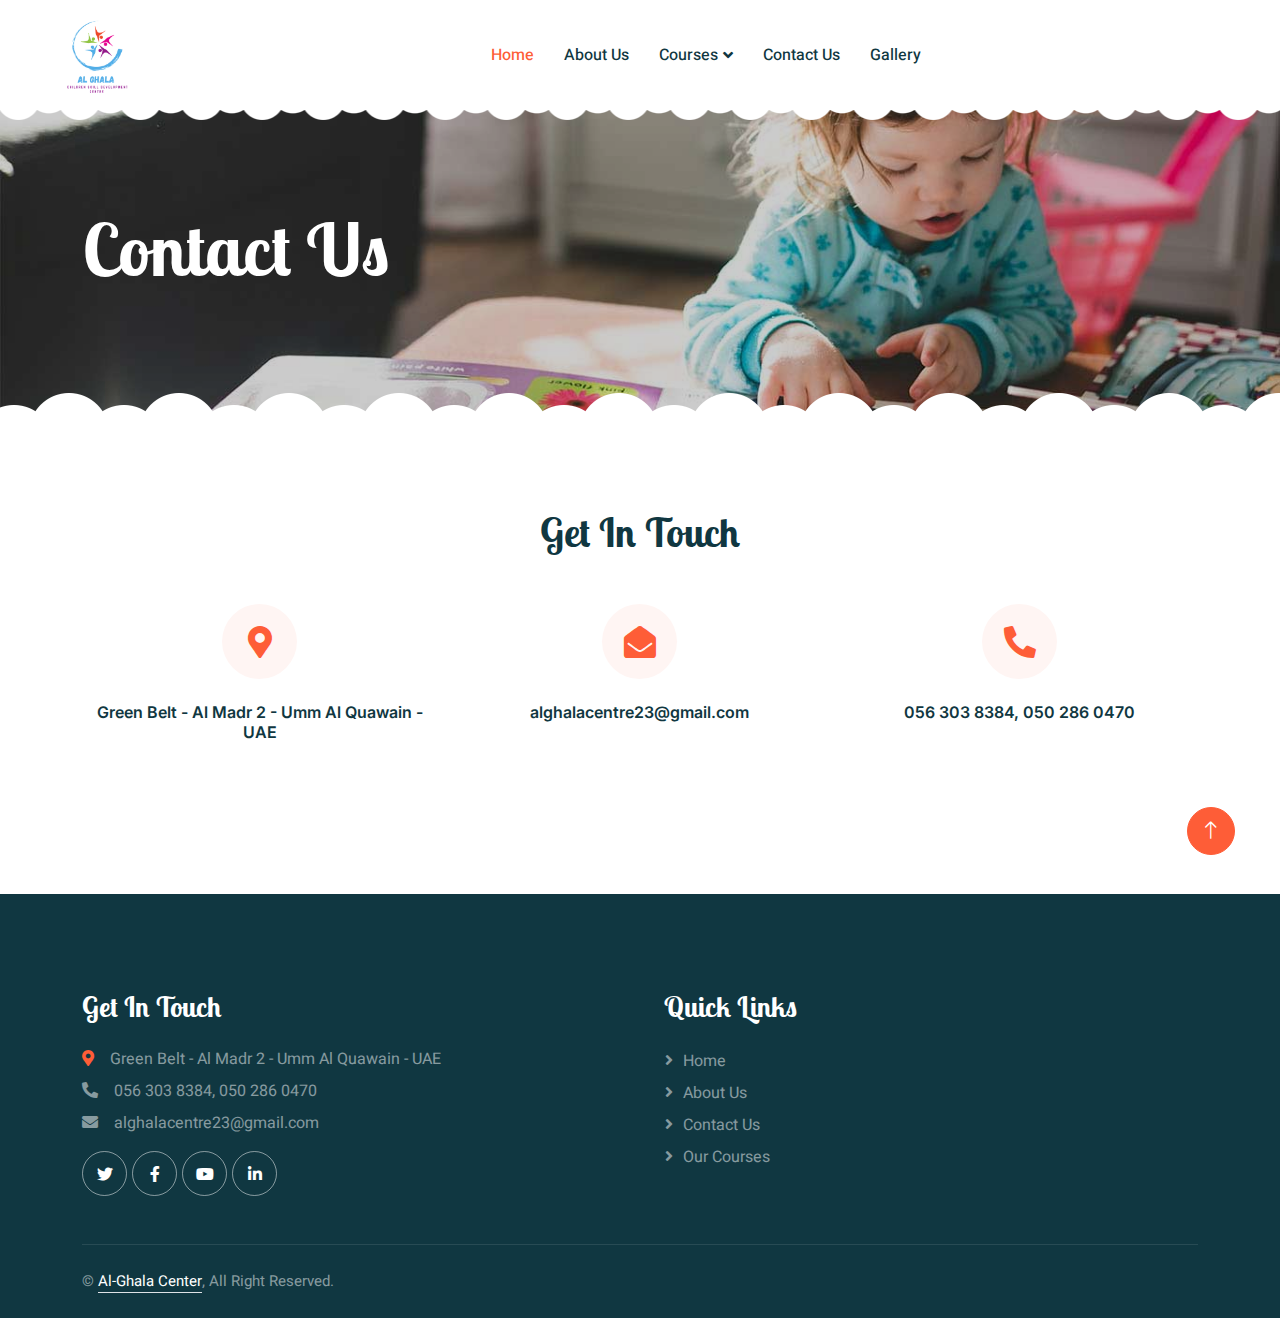
<file: contact.html>
<!DOCTYPE html>
<html lang="en">
  <head>
    <meta charset="utf-8" />
    <title>Al-Ghala Childrens Skill Development Center</title>
    <meta content="width=device-width, initial-scale=1.0" name="viewport" />
    <meta content="" name="keywords" />
    <meta content="" name="description" />

    <!-- Favicon -->
    <link href="img/favicon.ico" rel="icon" />

    <!-- Google Web Fonts -->
    <link rel="preconnect" href="https://fonts.googleapis.com" />
    <link rel="preconnect" href="https://fonts.gstatic.com" crossorigin />
    <link
      href="https://fonts.googleapis.com/css2?family=Heebo:wght@400;500;600&family=Inter:wght@600&family=Lobster+Two:wght@700&display=swap"
      rel="stylesheet"
    />

    <!-- Icon Font Stylesheet -->
    <link
      href="https://cdnjs.cloudflare.com/ajax/libs/font-awesome/5.10.0/css/all.min.css"
      rel="stylesheet"
    />
    <link
      href="https://cdn.jsdelivr.net/npm/bootstrap-icons@1.4.1/font/bootstrap-icons.css"
      rel="stylesheet"
    />

    <!-- Libraries Stylesheet -->
    <link href="lib/animate/animate.min.css" rel="stylesheet" />
    <link href="lib/owlcarousel/assets/owl.carousel.min.css" rel="stylesheet" />

    <!-- Customized Bootstrap Stylesheet -->
    <link href="css/bootstrap.min.css" rel="stylesheet" />

    <!-- Template Stylesheet -->
    <link href="css/style.css" rel="stylesheet" />
  </head>

  <body>
    <div class="container-xxl bg-white p-0">
      <!-- Spinner Start -->
      <div
        id="spinner"
        class="show bg-white position-fixed translate-middle w-100 vh-100 top-50 start-50 d-flex align-items-center justify-content-center"
      >
        <div
          class="spinner-border text-primary"
          style="width: 3rem; height: 3rem"
          role="status"
        >
          <span class="sr-only">Loading...</span>
        </div>
      </div>
      <!-- Spinner End -->

      <!-- Navbar Start -->
      <nav
        class="navbar navbar-expand-lg bg-white navbar-light sticky-top px-4 px-lg-5 py-lg-0"
      >
        <a href="index.html" class="navbar-brand">
          <h1 class="m-0 text-primary">
            <i class="me-3"
              ><img src="img/logo.jpeg" alt="Alternative Text" class="logo"
            /></i>
          </h1>
        </a>
        <button
          type="button"
          class="navbar-toggler"
          data-bs-toggle="collapse"
          data-bs-target="#navbarCollapse"
        >
          <span class="navbar-toggler-icon"></span>
        </button>
        <div class="collapse navbar-collapse" id="navbarCollapse">
          <div class="navbar-nav mx-auto">
            <a href="index.html" class="nav-item nav-link active">Home</a>
            <a href="about.html" class="nav-item nav-link">About Us</a>
            <div class="nav-item dropdown">
              <a
                href="#"
                class="nav-link dropdown-toggle"
                data-bs-toggle="dropdown"
                >Courses</a
              >
              <div
                class="dropdown-menu rounded-0 rounded-bottom border-0 shadow-sm m-0"
              >
                <a href="painting.html" class="dropdown-item"
                  >Painting and Coloring</a
                >
                <a href="yarn.html" class="dropdown-item">Yarn Art</a>
                <a href="school.html" class="dropdown-item">Play School</a>
                <a href="daycare.html" class="dropdown-item">Daycare</a>
                <a href="yoga.html" class="dropdown-item">Yoga Classes</a>
                <a href="robotics.html" class="dropdown-item"
                  >Artificial Intelligence</a
                >
                <a href="jwellery.html" class="dropdown-item"
                  >Jewellery Making</a
                >
                <a href="clay.html" class="dropdown-item">Clay Art</a>
                <a href="pottery.html" class="dropdown-item">Pottery Making</a>
                <a href="tution.html" class="dropdown-item"
                  >Tuition for all Subjects</a
                >
                <a href="english.html" class="dropdown-item"
                  >English Coaching</a
                >
              </div>
            </div>
            <a href="contact.html" class="nav-item nav-link">Contact Us</a>
            <a href="gallery.html" class="nav-item nav-link">Gallery</a>
          </div>
        </div>
      </nav>
      <!-- Navbar End -->

      <!-- Page Header End -->
      <div class="container-xxl py-5 page-header position-relative mb-5">
        <div class="container py-5">
          <h1 class="display-2 text-white animated slideInDown mb-4">
            Contact Us
          </h1>
        </div>
      </div>
      <!-- Page Header End -->

      <!-- Contact Start -->
      <div class="container-xxl py-5">
        <div class="container">
          <div
            class="text-center mx-auto mb-5 wow fadeInUp"
            data-wow-delay="0.1s"
            style="max-width: 600px"
          >
            <h1 class="mb-3">Get In Touch</h1>
          </div>
          <div class="row g-4 mb-5">
            <div
              class="col-md-6 col-lg-4 text-center wow fadeInUp"
              data-wow-delay="0.1s"
            >
              <div
                class="bg-light rounded-circle d-inline-flex align-items-center justify-content-center mb-4"
                style="width: 75px; height: 75px"
              >
                <a
                  class="fa fa-map-marker-alt fa-2x text-primary"
                  href="https://www.google.com/maps/place/25%C2%B031'07.0%22N+55%C2%B032'35.1%22E/@25.5185971,55.5405206,17z/data=!3m1!4b1!4m4!3m3!8m2!3d25.5185971!4d55.5430955?hl=en&entry=ttu"
                ></a>
              </div>
              <h6>Green Belt - Al Madr 2 - Umm Al Quawain - UAE</h6>
            </div>
            <div
              class="col-md-6 col-lg-4 text-center wow fadeInUp"
              data-wow-delay="0.3s"
            >
              <div
                class="bg-light rounded-circle d-inline-flex align-items-center justify-content-center mb-4"
                style="width: 75px; height: 75px"
              >
                <i class="fa fa-envelope-open fa-2x text-primary"></i>
              </div>
              <h6>alghalacentre23@gmail.com</h6>
            </div>
            <div
              class="col-md-6 col-lg-4 text-center wow fadeInUp"
              data-wow-delay="0.5s"
            >
              <div
                class="bg-light rounded-circle d-inline-flex align-items-center justify-content-center mb-4"
                style="width: 75px; height: 75px"
              >
                <i class="fa fa-phone-alt fa-2x text-primary"></i>
              </div>
              <h6>056 303 8384, 050 286 0470</h6>
            </div>
          </div>
        </div>
      </div>
      <!-- Contact End -->

      <!-- Footer Start -->
      <div
        class="container-fluid bg-dark text-white-50 footer pt-5 mt-5 wow fadeIn"
        data-wow-delay="0.1s"
      >
        <div class="container py-5">
          <div class="row g-5">
            <div class="col-lg-6 col-md-12">
              <h3 class="text-white mb-4">Get In Touch</h3>
              <p class="mb-2">
                <a
                  class="fa fa-map-marker-alt me-3"
                  href="https://www.google.com/maps/place/25%C2%B031'07.0%22N+55%C2%B032'35.1%22E/@25.5185971,55.5405206,17z/data=!3m1!4b1!4m4!3m3!8m2!3d25.5185971!4d55.5430955?hl=en&entry=ttu"
                ></a
                >Green Belt - Al Madr 2 - Umm Al Quawain - UAE
              </p>
              <p class="mb-2">
                <i class="fa fa-phone-alt me-3"></i>056 303 8384, 050 286 0470
              </p>
              <p class="mb-2">
                <i class="fa fa-envelope me-3"></i>alghalacentre23@gmail.com
              </p>
              <div class="d-flex pt-2">
                <a class="btn btn-outline-light btn-social" href="#"
                  ><i class="fab fa-twitter"></i
                ></a>
                <a
                  class="btn btn-outline-light btn-social"
                  href="https://www.facebook.com/alghalacentre/"
                  ><i class="fab fa-facebook-f"></i
                ></a>
                <a class="btn btn-outline-light btn-social" href="#"
                  ><i class="fab fa-youtube"></i
                ></a>
                <a class="btn btn-outline-light btn-social" href="#"
                  ><i class="fab fa-linkedin-in"></i
                ></a>
              </div>
            </div>
            <div class="col-lg-6 col-md-12">
              <h3 class="text-white mb-4">Quick Links</h3>
              <a class="btn btn-link text-white-50" href="#">Home</a>
              <a class="btn btn-link text-white-50" href="/about.html"
                >About Us</a
              >
              <a class="btn btn-link text-white-50" href="/contact.html"
                >Contact Us</a
              >
              <a class="btn btn-link text-white-50" href="#courses"
                >Our Courses</a
              >
            </div>
          </div>
        </div>

        <div class="container">
          <div class="copyright">
            <div class="row">
              <div class="col-md-6 text-center text-md-start mb-md-0">
                &copy; <a class="border-bottom" href="#">Al-Ghala Center</a>,
                All Right Reserved.

                <!-- Designed By
            <a class="border-bottom" href="https://htmlcodex.com"
              >HTML Codex</a
            >
            <br />Distributed By:
            <a
              class="border-bottom"
              href="https://themewagon.com"
              target="_blank"
              >ThemeWagon</a
            > -->
              </div>
            </div>
          </div>
        </div>
      </div>
      <!-- Footer End -->

      <!-- Back to Top -->
      <a href="#" class="btn btn-lg btn-primary btn-lg-square back-to-top"
        ><i class="bi bi-arrow-up"></i
      ></a>
    </div>

    <!-- JavaScript Libraries -->
    <script src="https://code.jquery.com/jquery-3.4.1.min.js"></script>
    <script src="https://cdn.jsdelivr.net/npm/bootstrap@5.0.0/dist/js/bootstrap.bundle.min.js"></script>
    <script src="lib/wow/wow.min.js"></script>
    <script src="lib/easing/easing.min.js"></script>
    <script src="lib/waypoints/waypoints.min.js"></script>
    <script src="lib/owlcarousel/owl.carousel.min.js"></script>

    <!-- Template Javascript -->
    <script src="js/main.js"></script>
  </body>
</html>
</file>
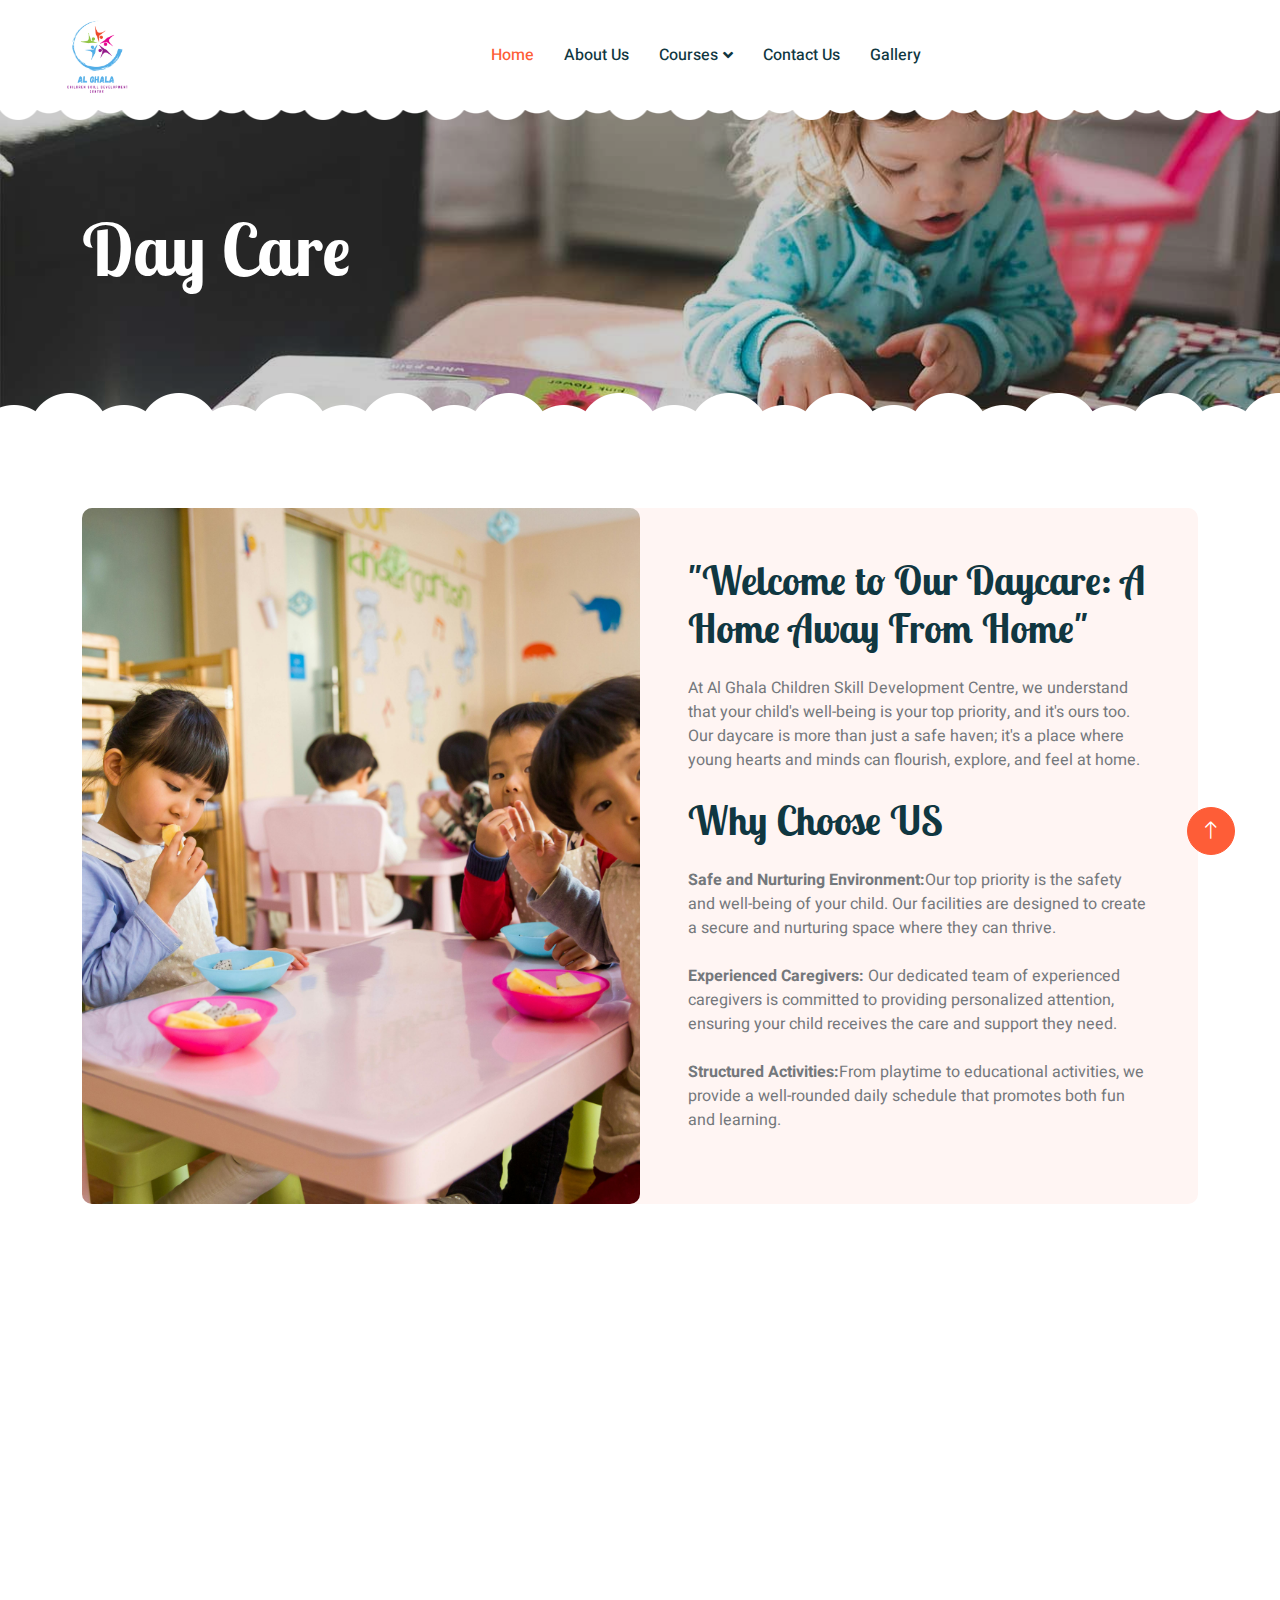
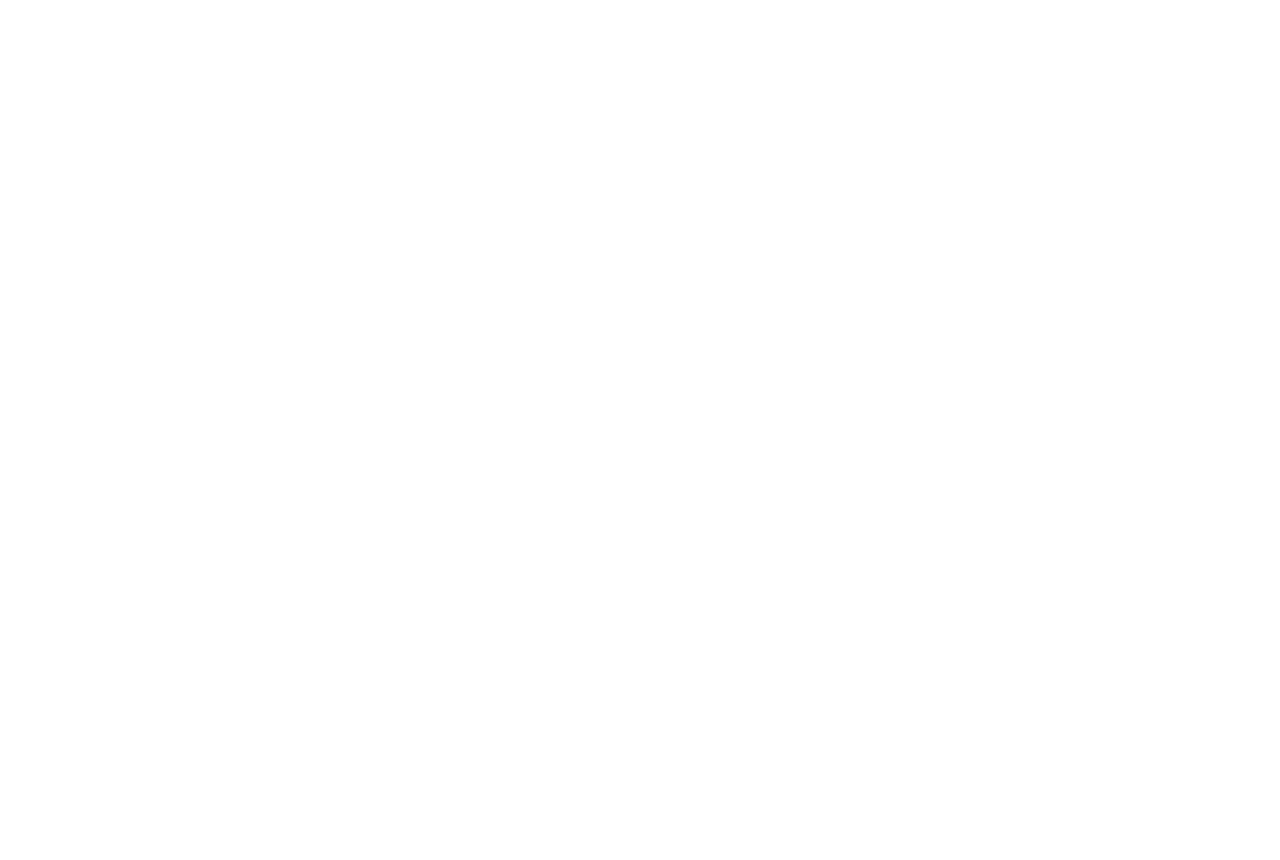
<file: daycare.html>
<!DOCTYPE html>
<html lang="en">
  <head>
    <meta charset="utf-8" />
    <title>Al-Ghala Children Skill Development Center</title>
    <meta content="width=device-width, initial-scale=1.0" name="viewport" />
    <meta content="" name="keywords" />
    <meta content="" name="description" />

    <!-- Favicon -->
    <link href="img/favicon.ico" rel="icon" />

    <!-- Google Web Fonts -->
    <link rel="preconnect" href="https://fonts.googleapis.com" />
    <link rel="preconnect" href="https://fonts.gstatic.com" crossorigin />
    <link
      href="https://fonts.googleapis.com/css2?family=Heebo:wght@400;500;600&family=Inter:wght@600&family=Lobster+Two:wght@700&display=swap"
      rel="stylesheet"
    />

    <!-- Icon Font Stylesheet -->
    <link
      href="https://cdnjs.cloudflare.com/ajax/libs/font-awesome/5.10.0/css/all.min.css"
      rel="stylesheet"
    />
    <link
      href="https://cdn.jsdelivr.net/npm/bootstrap-icons@1.4.1/font/bootstrap-icons.css"
      rel="stylesheet"
    />

    <!-- Libraries Stylesheet -->
    <link href="lib/animate/animate.min.css" rel="stylesheet" />
    <link href="lib/owlcarousel/assets/owl.carousel.min.css" rel="stylesheet" />

    <!-- Customized Bootstrap Stylesheet -->
    <link href="css/bootstrap.min.css" rel="stylesheet" />

    <!-- Template Stylesheet -->
    <link href="css/style.css" rel="stylesheet" />
  </head>

  <body>
    <div class="container-xxl bg-white p-0">
      <!-- Spinner Start -->
      <div
        id="spinner"
        class="show bg-white position-fixed translate-middle w-100 vh-100 top-50 start-50 d-flex align-items-center justify-content-center"
      >
        <div
          class="spinner-border text-primary"
          style="width: 3rem; height: 3rem"
          role="status"
        >
          <span class="sr-only">Loading...</span>
        </div>
      </div>
      <!-- Spinner End -->

      <!-- Navbar Start -->
      <nav
        class="navbar navbar-expand-lg bg-white navbar-light sticky-top px-4 px-lg-5 py-lg-0"
      >
        <a href="index.html" class="navbar-brand">
          <h1 class="m-0 text-primary">
            <i class="me-3"
              ><img src="img/logo.jpeg" alt="Alternative Text" class="logo"
            /></i>
          </h1>
        </a>
        <button
          type="button"
          class="navbar-toggler"
          data-bs-toggle="collapse"
          data-bs-target="#navbarCollapse"
        >
          <span class="navbar-toggler-icon"></span>
        </button>
        <div class="collapse navbar-collapse" id="navbarCollapse">
          <div class="navbar-nav mx-auto">
            <a href="index.html" class="nav-item nav-link active">Home</a>
            <a href="about.html" class="nav-item nav-link">About Us</a>
            <div class="nav-item dropdown">
              <a
                href="#"
                class="nav-link dropdown-toggle"
                data-bs-toggle="dropdown"
                >Courses</a
              >
              <div
                class="dropdown-menu rounded-0 rounded-bottom border-0 shadow-sm m-0"
              >
                <a href="painting.html" class="dropdown-item"
                  >Painting and Coloring</a
                >
                <a href="yarn.html" class="dropdown-item">Yarn Art</a>
                <a href="school.html" class="dropdown-item">Play School</a>
                <a href="daycare.html" class="dropdown-item">Daycare</a>
                <a href="yoga.html" class="dropdown-item">Yoga Classes</a>
                <a href="robotics.html" class="dropdown-item"
                  >Artificial Intelligence</a
                >
                <a href="jwellery.html" class="dropdown-item"
                  >Jewellery Making</a
                >
                <a href="clay.html" class="dropdown-item">Clay Art</a>
                <a href="pottery.html" class="dropdown-item">Pottery Making</a>
                <a href="tution.html" class="dropdown-item"
                  >Tuition for all Subjects</a
                >
                <a href="english.html" class="dropdown-item"
                  >English Coaching</a
                >
              </div>
            </div>
            <a href="contact.html" class="nav-item nav-link">Contact Us</a>
            <a href="gallery.html" class="nav-item nav-link">Gallery</a>
          </div>
        </div>
      </nav>
      <!-- Navbar End -->

      <!-- Page Header End -->
      <div class="container-xxl py-5 page-header position-relative mb-5">
        <div class="container py-5">
          <h1 class="display-2 text-white animated slideInDown mb-4">
            Day Care
          </h1>
        </div>
      </div>
      <!-- Page Header End -->

      <!-- Details Start -->
      <div class="container-xxl py-5">
        <div class="container">
          <div class="bg-light rounded">
            <div class="row g-0">
              <div
                class="col-lg-6 wow fadeIn"
                data-wow-delay="0.1s"
                style="min-height: 400px"
              >
                <div class="position-relative h-100">
                  <img
                    class="position-absolute w-100 h-100 rounded"
                    src="img/daycare.jpg"
                    style="object-fit: cover"
                  />
                </div>
              </div>
              <div class="col-lg-6 wow fadeIn" data-wow-delay="0.5s">
                <div
                  class="h-100 d-flex flex-column justify-content-center p-5"
                >
                  <h1 class="mb-4">
                    "Welcome to Our Daycare: A Home Away From Home"
                  </h1>
                  <p class="mb-4">
                    At Al Ghala Children Skill Development Centre, we understand
                    that your child's well-being is your top priority, and it's
                    ours too. Our daycare is more than just a safe haven; it's a
                    place where young hearts and minds can flourish, explore,
                    and feel at home.
                  </p>
                  <h1 class="mb-4">Why Choose US</h1>

                  <p class="mb-4">
                    <strong>Safe and Nurturing Environment:</strong>Our top
                    priority is the safety and well-being of your child. Our
                    facilities are designed to create a secure and nurturing
                    space where they can thrive.
                  </p>
                  <p class="mb-4">
                    <strong>Experienced Caregivers:</strong> Our dedicated team
                    of experienced caregivers is committed to providing
                    personalized attention, ensuring your child receives the
                    care and support they need.
                  </p>
                  <p class="mb-4">
                    <strong>Structured Activities:</strong>From playtime to
                    educational activities, we provide a well-rounded daily
                    schedule that promotes both fun and learning.
                  </p>
                </div>
              </div>
            </div>
          </div>
        </div>
      </div>
      <!-- Details End -->

      <!-- Features Start -->
      <div class="container-xxl">
        <div class="container">
          <div
            class="text-center mx-auto mb-5 wow fadeInUp"
            data-wow-delay="0.1s"
            style="max-width: 600px"
          >
            <h1 class="mb-3">Key Features</h1>
          </div>
          <div class="row g-4">
            <div class="col-lg-3 col-sm-6 wow fadeInUp" data-wow-delay="0.1s">
              <div class="facility-item">
                <div class="facility-text bg-primary">
                  <h3 class="text-primary mb-3">Age-Appropriate Learning</h3>
                  <p class="mb-0">
                    We tailor activities to suit the developmental stages of
                    each child, creating an environment that supports their
                    growth and curiosity.
                  </p>
                </div>
              </div>
            </div>
            <div class="col-lg-3 col-sm-6 wow fadeInUp" data-wow-delay="0.3s">
              <div class="facility-item">
                <div class="facility-text bg-success">
                  <h3 class="text-success mb-3">Parent Communication</h3>
                  <p class="mb-0">
                    Regular updates and open communication channels keep you
                    informed about your child's daily experiences and
                    achievements.
                  </p>
                </div>
              </div>
            </div>
          </div>
        </div>
      </div>
      <!-- Features End -->

      <!-- Admission Start -->
      <div class="container-xxl py-5">
        <div class="container">
          <div class="row g-5 align-items-center">
            <div class="col-lg-6 wow fadeInUp" data-wow-delay="0.1s">
              <h1 class="mb-4">Enrollment Information</h1>
              <p>
                Enroll your child in a daycare that values safety, nurturing,
                and a supportive environment. Contact us for enrollment details,
                schedule a visit, and let's start this journey together.
              </p>
              <p class="mb-4">
                We strive to be more than just a daycare – we are an extension
                of your family, providing a caring and enriching environment for
                your child to thrive. Explore the possibilities with us!
              </p>
            </div>
          </div>
        </div>
      </div>
      <!-- Admission End -->

      <!-- Footer Start -->
      <div
        class="container-fluid bg-dark text-white-50 footer pt-5 mt-5 wow fadeIn"
        data-wow-delay="0.1s"
      >
        <div class="container py-5">
          <div class="row g-5">
            <div class="col-lg-6 col-md-12">
              <h3 class="text-white mb-4">Get In Touch</h3>
              <p class="mb-2">
                <a
                  class="fa fa-map-marker-alt me-3"
                  href="https://www.google.com/maps/place/25%C2%B031'07.0%22N+55%C2%B032'35.1%22E/@25.5185971,55.5405206,17z/data=!3m1!4b1!4m4!3m3!8m2!3d25.5185971!4d55.5430955?hl=en&entry=ttu"
                ></a
                >Green Belt - Al Madr 2 - Umm Al Quawain - UAE
              </p>
              <p class="mb-2">
                <i class="fa fa-phone-alt me-3"></i>056 303 8384, 050 286 0470
              </p>
              <p class="mb-2">
                <i class="fa fa-envelope me-3"></i>alghalacentre23@gmail.com
              </p>
              <div class="d-flex pt-2">
                <a class="btn btn-outline-light btn-social" href="#"
                  ><i class="fab fa-twitter"></i
                ></a>
                <a
                  class="btn btn-outline-light btn-social"
                  href="https://www.facebook.com/alghalacentre/"
                  ><i class="fab fa-facebook-f"></i
                ></a>
                <a class="btn btn-outline-light btn-social" href="#"
                  ><i class="fab fa-youtube"></i
                ></a>
                <a class="btn btn-outline-light btn-social" href="#"
                  ><i class="fab fa-linkedin-in"></i
                ></a>
              </div>
            </div>
            <div class="col-lg-6 col-md-12">
              <h3 class="text-white mb-4">Quick Links</h3>
              <a class="btn btn-link text-white-50" href="#">Home</a>
              <a class="btn btn-link text-white-50" href="/about.html"
                >About Us</a
              >
              <a class="btn btn-link text-white-50" href="/contact.html"
                >Contact Us</a
              >
              <a class="btn btn-link text-white-50" href="#courses"
                >Our Courses</a
              >
            </div>
          </div>
        </div>

        <div class="container">
          <div class="copyright">
            <div class="row">
              <div class="col-md-6 text-center text-md-start mb-md-0">
                &copy; <a class="border-bottom" href="#">Al-Ghala Center</a>,
                All Right Reserved.

                <!-- Designed By
            <a class="border-bottom" href="https://htmlcodex.com"
              >HTML Codex</a
            >
            <br />Distributed By:
            <a
              class="border-bottom"
              href="https://themewagon.com"
              target="_blank"
              >ThemeWagon</a
            > -->
              </div>
            </div>
          </div>
        </div>
      </div>
      <!-- Footer End -->

      <!-- Back to Top -->
      <a href="#" class="btn btn-lg btn-primary btn-lg-square back-to-top"
        ><i class="bi bi-arrow-up"></i
      ></a>
    </div>

    <!-- JavaScript Libraries -->
    <script src="https://code.jquery.com/jquery-3.4.1.min.js"></script>
    <script src="https://cdn.jsdelivr.net/npm/bootstrap@5.0.0/dist/js/bootstrap.bundle.min.js"></script>
    <script src="lib/wow/wow.min.js"></script>
    <script src="lib/easing/easing.min.js"></script>
    <script src="lib/waypoints/waypoints.min.js"></script>
    <script src="lib/owlcarousel/owl.carousel.min.js"></script>

    <!-- Template Javascript -->
    <script src="js/main.js"></script>
  </body>
</html>
</file>
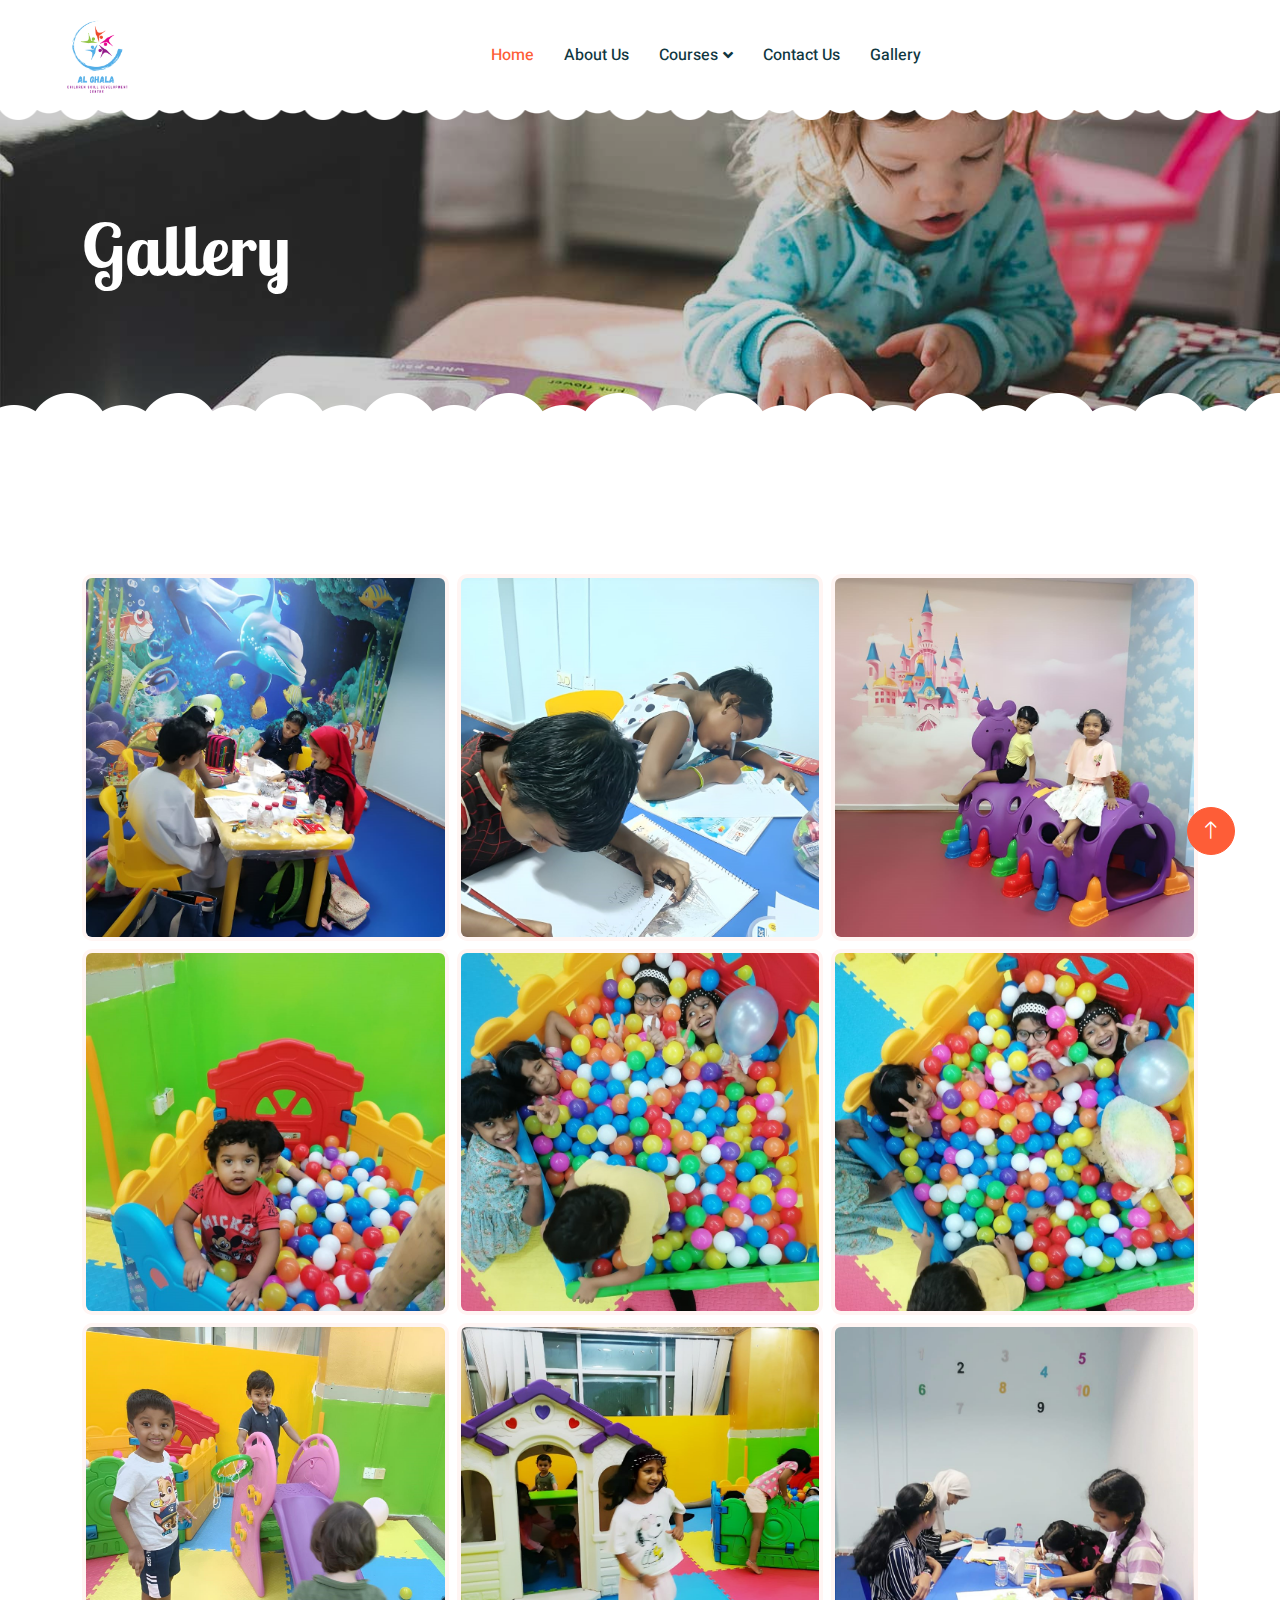
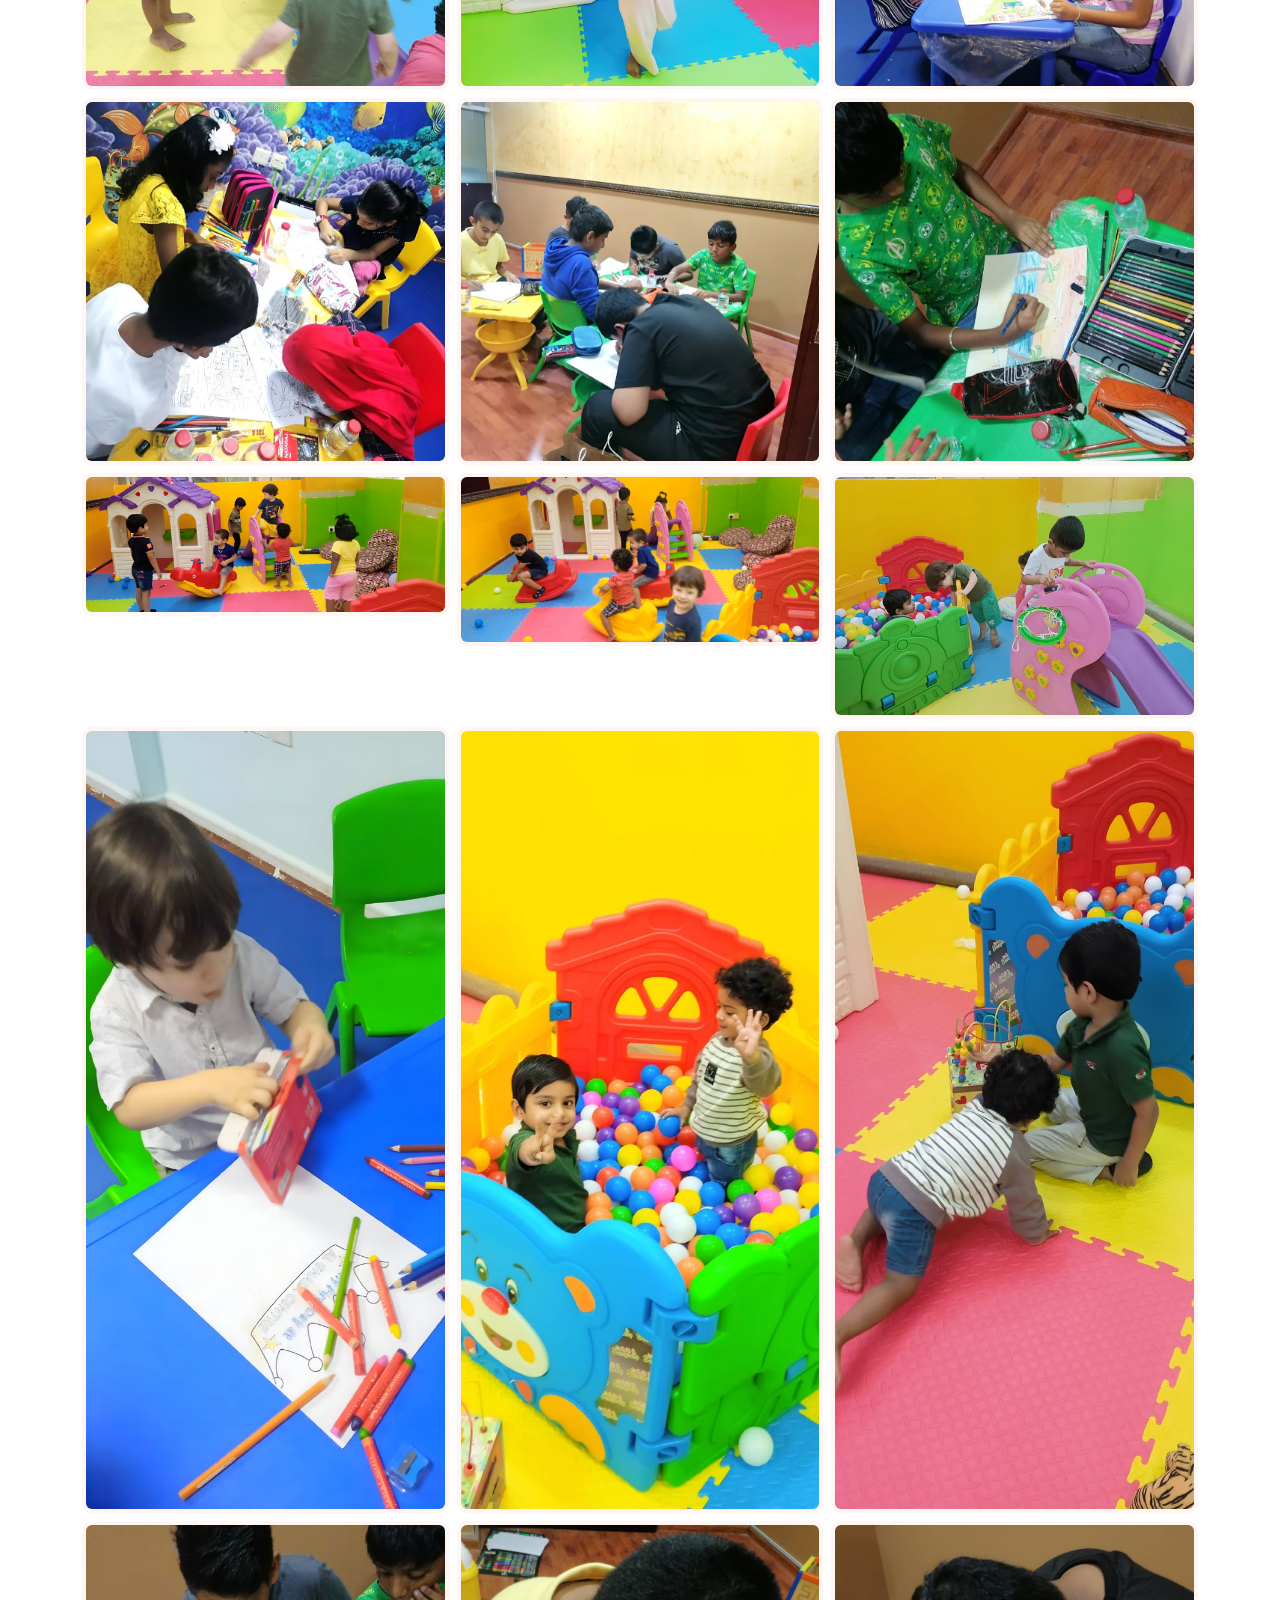
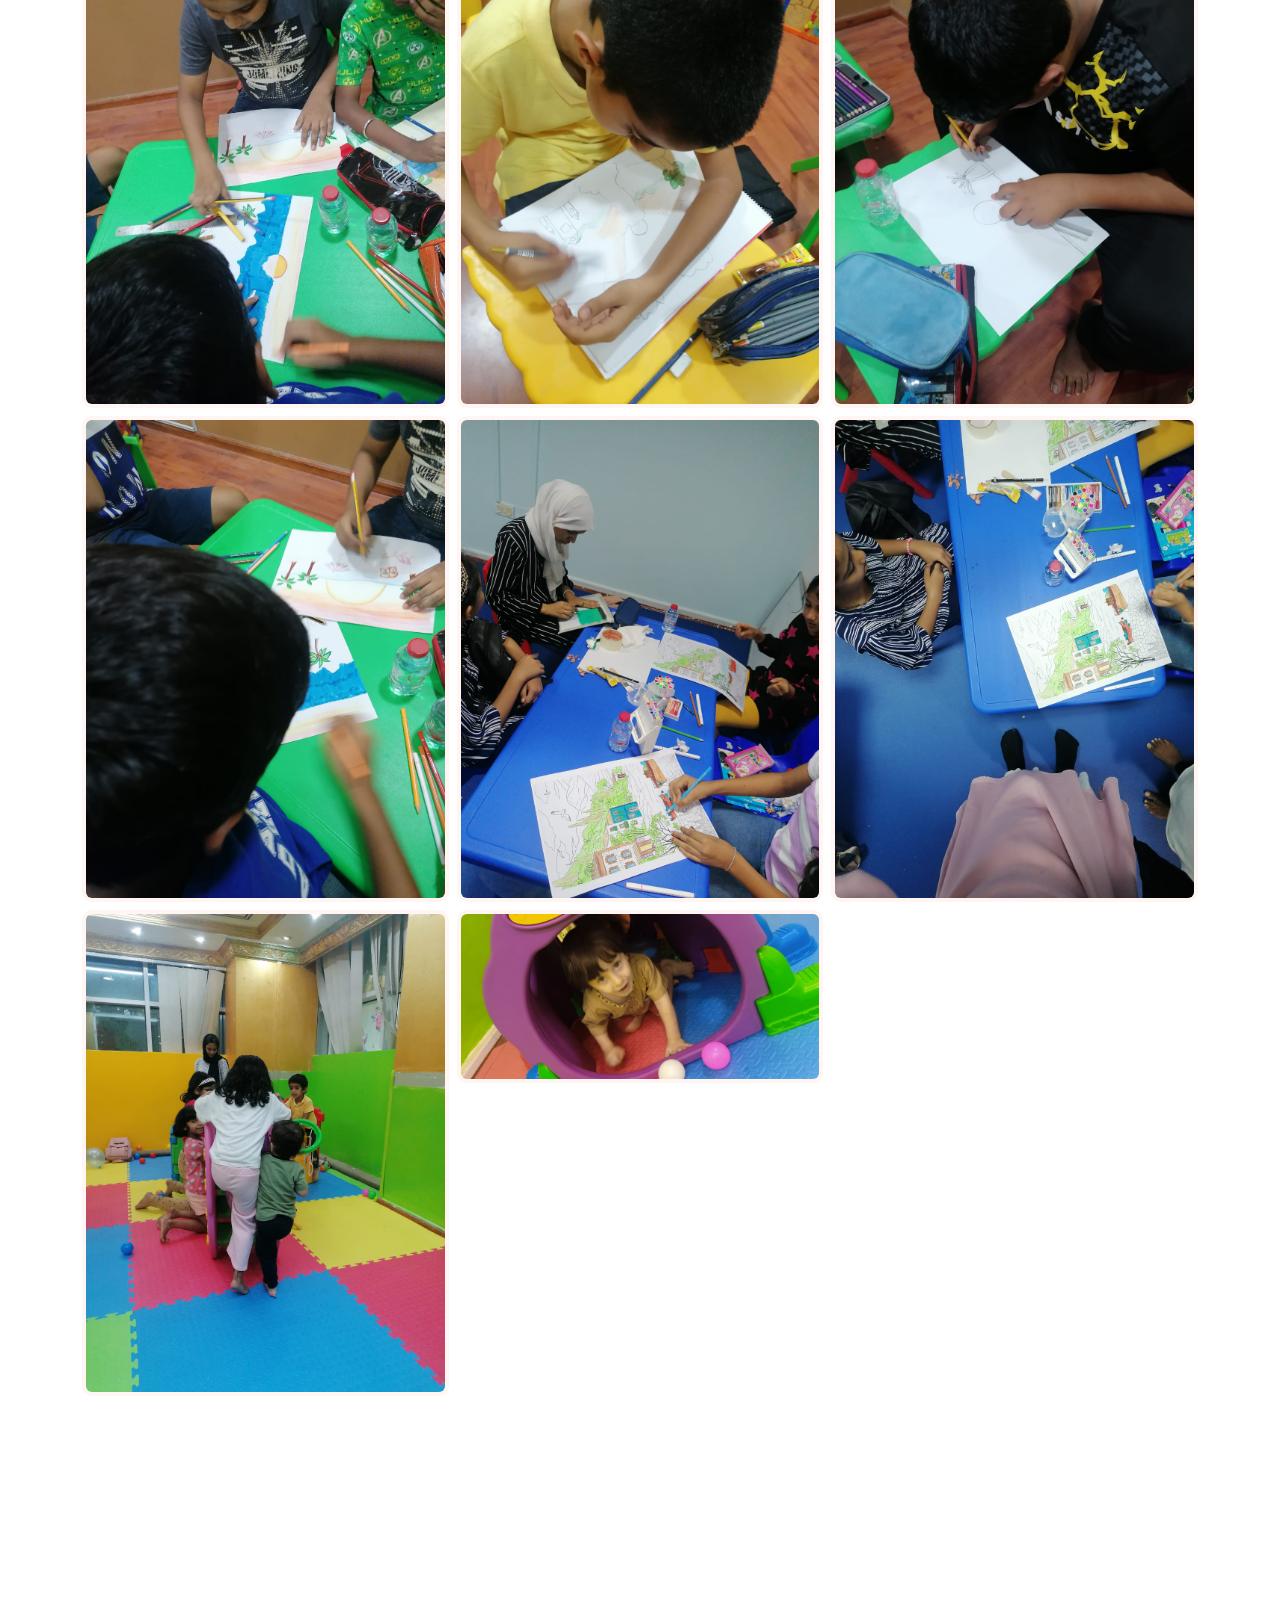
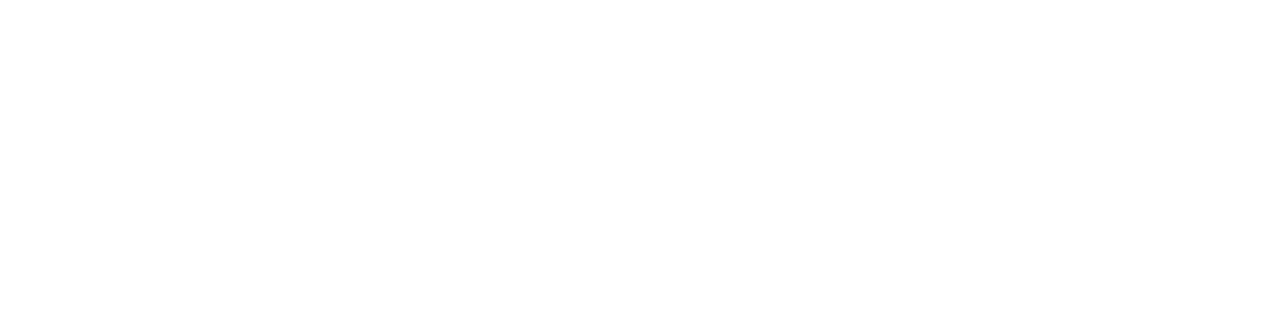
<file: gallery.html>
<!DOCTYPE html>
<html lang="en">
  <head>
    <meta charset="utf-8" />
    <title>Al-Ghala Children Skill Development Center</title>
    <meta content="width=device-width, initial-scale=1.0" name="viewport" />
    <meta content="" name="keywords" />
    <meta content="" name="description" />

    <!-- Favicon -->
    <link href="img/favicon.ico" rel="icon" />

    <!-- Google Web Fonts -->
    <link rel="preconnect" href="https://fonts.googleapis.com" />
    <link rel="preconnect" href="https://fonts.gstatic.com" crossorigin />
    <link
      href="https://fonts.googleapis.com/css2?family=Heebo:wght@400;500;600&family=Inter:wght@600&family=Lobster+Two:wght@700&display=swap"
      rel="stylesheet"
    />

    <!-- Icon Font Stylesheet -->
    <link
      href="https://cdnjs.cloudflare.com/ajax/libs/font-awesome/5.10.0/css/all.min.css"
      rel="stylesheet"
    />
    <link
      href="https://cdn.jsdelivr.net/npm/bootstrap-icons@1.4.1/font/bootstrap-icons.css"
      rel="stylesheet"
    />

    <!-- Libraries Stylesheet -->
    <link href="lib/animate/animate.min.css" rel="stylesheet" />
    <link href="lib/owlcarousel/assets/owl.carousel.min.css" rel="stylesheet" />

    <!-- Customized Bootstrap Stylesheet -->
    <link href="css/bootstrap.min.css" rel="stylesheet" />

    <!-- Template Stylesheet -->
    <link href="css/style.css" rel="stylesheet" />
  </head>

  <body>
    <div class="container-xxl bg-white p-0">
      <!-- Spinner Start -->
      <div
        id="spinner"
        class="show bg-white position-fixed translate-middle w-100 vh-100 top-50 start-50 d-flex align-items-center justify-content-center"
      >
        <div
          class="spinner-border text-primary"
          style="width: 3rem; height: 3rem"
          role="status"
        >
          <span class="sr-only">Loading...</span>
        </div>
      </div>
      <!-- Spinner End -->

      <!-- Navbar Start -->
      <nav
        class="navbar navbar-expand-lg bg-white navbar-light sticky-top px-4 px-lg-5 py-lg-0"
      >
        <a href="index.html" class="navbar-brand">
          <h1 class="m-0 text-primary">
            <i class="me-3"
              ><img src="img/logo.jpeg" alt="Alternative Text" class="logo"
            /></i>
          </h1>
        </a>
        <button
          type="button"
          class="navbar-toggler"
          data-bs-toggle="collapse"
          data-bs-target="#navbarCollapse"
        >
          <span class="navbar-toggler-icon"></span>
        </button>
        <div class="collapse navbar-collapse" id="navbarCollapse">
          <div class="navbar-nav mx-auto">
            <a href="index.html" class="nav-item nav-link active">Home</a>
            <a href="about.html" class="nav-item nav-link">About Us</a>
            <div class="nav-item dropdown">
              <a
                href="#"
                class="nav-link dropdown-toggle"
                data-bs-toggle="dropdown"
                >Courses</a
              >
              <div
                class="dropdown-menu rounded-0 rounded-bottom border-0 shadow-sm m-0"
              >
                <a href="painting.html" class="dropdown-item"
                  >Painting and Coloring</a
                >
                <a href="yarn.html" class="dropdown-item">Yarn Art</a>
                <a href="school.html" class="dropdown-item">Play School</a>
                <a href="daycare.html" class="dropdown-item">Daycare</a>
                <a href="yoga.html" class="dropdown-item">Yoga Classes</a>
                <a href="robotics.html" class="dropdown-item"
                  >Artificial Intelligence</a
                >
                <a href="jwellery.html" class="dropdown-item"
                  >Jewellery Making</a
                >
                <a href="clay.html" class="dropdown-item">Clay Art</a>
                <a href="pottery.html" class="dropdown-item">Pottery Making</a>
                <a href="tution.html" class="dropdown-item"
                  >Tuition for all Subjects</a
                >
                <a href="english.html" class="dropdown-item"
                  >English Coaching</a
                >
              </div>
            </div>
            <a href="contact.html" class="nav-item nav-link">Contact Us</a>
            <a href="gallery.html" class="nav-item nav-link">Gallery</a>
          </div>
        </div>
      </nav>
      <!-- Navbar End -->

      <!-- Page Header End -->
      <div class="container-xxl py-5 page-header position-relative mb-5">
        <div class="container py-5">
          <h1 class="display-2 text-white animated slideInDown mb-4">
            Gallery
          </h1>
        </div>
      </div>
      <!-- Page Header End -->

      <!-- Gallery Start -->
      <div
        class="container-fluid text-white-50 footer wow fadeIn"
        data-wow-delay="0.1s"
      >
        <div class="container py-5">
          <div class="row g-5">
            <div class="col-lg-12 col-md-12">
              <h3 class="text-white mb-4">Photo Gallery</h3>
              <div class="row g-2 pt-2">
                <div class="col-4">
                  <img
                    class="img-fluid rounded bg-light p-1 zoomable-image"
                    src="img/gallery-1.jpeg"
                    alt=""
                  />
                </div>
                <div class="col-4">
                  <img
                    class="img-fluid rounded bg-light p-1 zoomable-image"
                    src="img/gallery-2.jpeg"
                    alt=""
                  />
                </div>
                <div class="col-4">
                  <img
                    class="img-fluid rounded bg-light p-1 zoomable-image"
                    src="img/gallery-3.jpeg"
                    alt=""
                  />
                </div>
                <div class="col-4">
                  <img
                    class="img-fluid rounded bg-light p-1 zoomable-image"
                    src="img/gallery-4.jpeg"
                    alt=""
                  />
                </div>
                <div class="col-4">
                  <img
                    class="img-fluid rounded bg-light p-1 zoomable-image"
                    src="img/gallery-5.jpeg"
                    alt=""
                  />
                </div>
                <div class="col-4">
                  <img
                    class="img-fluid rounded bg-light p-1 zoomable-image"
                    src="img/gallery-6.jpeg"
                    alt=""
                  />
                </div>
                <div class="col-4">
                  <img
                    class="img-fluid rounded bg-light p-1 zoomable-image"
                    src="img/gallery-7.jpeg"
                    alt=""
                  />
                </div>
                <div class="col-4">
                  <img
                    class="img-fluid rounded bg-light p-1 zoomable-image"
                    src="img/gallery-8.jpeg"
                    alt=""
                  />
                </div>
                <div class="col-4">
                  <img
                    class="img-fluid rounded bg-light p-1 zoomable-image"
                    src="img/gallery-9.jpeg"
                    alt=""
                  />
                </div>
                <div class="col-4">
                  <img
                    class="img-fluid rounded bg-light p-1 zoomable-image"
                    src="img/gallery-10.jpeg"
                    alt=""
                  />
                </div>
                <div class="col-4">
                  <img
                    class="img-fluid rounded bg-light p-1 zoomable-image"
                    src="img/gallery-11.jpeg"
                    alt=""
                  />
                </div>
                <div class="col-4">
                  <img
                    class="img-fluid rounded bg-light p-1 zoomable-image"
                    src="img/gallery-18.jpeg"
                    alt=""
                  />
                </div>
                <div class="col-4">
                  <img
                    class="img-fluid rounded bg-light p-1 zoomable-image"
                    src="img/gallery-12.jpeg"
                    alt=""
                  />
                </div>
                <div class="col-4">
                  <img
                    class="img-fluid rounded bg-light p-1 zoomable-image"
                    src="img/gallery-13.jpeg"
                    alt=""
                  />
                </div>
                <div class="col-4">
                  <img
                    class="img-fluid rounded bg-light p-1 zoomable-image"
                    src="img/gallery-14.jpeg"
                    alt=""
                  />
                </div>
                <div class="col-4">
                  <img
                    class="img-fluid rounded bg-light p-1 zoomable-image"
                    src="img/gallery-15.jpeg"
                    alt=""
                  />
                </div>
                <div class="col-4">
                  <img
                    class="img-fluid rounded bg-light p-1 zoomable-image"
                    src="img/gallery-16.jpeg"
                    alt=""
                  />
                </div>
                <div class="col-4">
                  <img
                    class="img-fluid rounded bg-light p-1 zoomable-image"
                    src="img/gallery-17.jpeg"
                    alt=""
                  />
                </div>

                <div class="col-4">
                  <img
                    class="img-fluid rounded bg-light p-1 zoomable-image"
                    src="img/gallery-19.jpeg"
                    alt=""
                  />
                </div>
                <div class="col-4">
                  <img
                    class="img-fluid rounded bg-light p-1 zoomable-image"
                    src="img/gallery-20.jpeg"
                    alt=""
                  />
                </div>
                <div class="col-4">
                  <img
                    class="img-fluid rounded bg-light p-1 zoomable-image"
                    src="img/gallery-21.jpeg"
                    alt=""
                  />
                </div>
                <div class="col-4">
                  <img
                    class="img-fluid rounded bg-light p-1 zoomable-image"
                    src="img/gallery-22.jpeg"
                    alt=""
                  />
                </div>
                <div class="col-4">
                  <img
                    class="img-fluid rounded bg-light p-1 zoomable-image"
                    src="img/gallery-23.jpeg"
                    alt=""
                  />
                </div>
                <div class="col-4">
                  <img
                    class="img-fluid rounded bg-light p-1 zoomable-image"
                    src="img/gallery-24.jpeg"
                    alt=""
                  />
                </div>
                <div class="col-4">
                  <img
                    class="img-fluid rounded bg-light p-1 zoomable-image"
                    src="img/gallery-25.jpeg"
                    alt=""
                  />
                </div>
                <div class="col-4">
                    <img
                      class="img-fluid rounded bg-light p-1 zoomable-image"
                      src="img/gallery-26.jpeg"
                      alt=""
                    />
                  </div>
              </div>
            </div>
          </div>
        </div>
      </div>
      <!-- Gallery End -->

      <!-- Footer Start -->
      <div
        class="container-fluid bg-dark text-white-50 footer pt-5 mt-5 wow fadeIn"
        data-wow-delay="0.1s"
      >
        <div class="container py-5">
          <div class="row g-5">
            <div class="col-lg-6 col-md-12">
              <h3 class="text-white mb-4">Get In Touch</h3>
              <p class="mb-2">
                <a
                  class="fa fa-map-marker-alt me-3"
                  href="https://www.google.com/maps/place/25%C2%B031'07.0%22N+55%C2%B032'35.1%22E/@25.5185971,55.5405206,17z/data=!3m1!4b1!4m4!3m3!8m2!3d25.5185971!4d55.5430955?hl=en&entry=ttu"
                ></a
                >Green Belt - Al Madr 2 - Umm Al Quawain - UAE
              </p>
              <p class="mb-2">
                <i class="fa fa-phone-alt me-3"></i>056 303 8384, 050 286 0470
              </p>
              <p class="mb-2">
                <i class="fa fa-envelope me-3"></i>alghalacentre23@gmail.com
              </p>
              <div class="d-flex pt-2">
                <a class="btn btn-outline-light btn-social" href="#"
                  ><i class="fab fa-twitter"></i
                ></a>
                <a
                  class="btn btn-outline-light btn-social"
                  href="https://www.facebook.com/alghalacentre/"
                  ><i class="fab fa-facebook-f"></i
                ></a>
                <a class="btn btn-outline-light btn-social" href="#"
                  ><i class="fab fa-youtube"></i
                ></a>
                <a class="btn btn-outline-light btn-social" href="#"
                  ><i class="fab fa-linkedin-in"></i
                ></a>
              </div>
            </div>
            <div class="col-lg-6 col-md-12">
              <h3 class="text-white mb-4">Quick Links</h3>
              <a class="btn btn-link text-white-50" href="#">Home</a>
              <a class="btn btn-link text-white-50" href="/about.html"
                >About Us</a
              >
              <a class="btn btn-link text-white-50" href="/contact.html"
                >Contact Us</a
              >
              <a class="btn btn-link text-white-50" href="#courses"
                >Our Courses</a
              >
            </div>
          </div>
        </div>

        <div class="container">
          <div class="copyright">
            <div class="row">
              <div class="col-md-6 text-center text-md-start mb-md-0">
                &copy; <a class="border-bottom" href="#">Al-Ghala Center</a>,
                All Right Reserved.

                <!-- Designed By
            <a class="border-bottom" href="https://htmlcodex.com"
              >HTML Codex</a
            >
            <br />Distributed By:
            <a
              class="border-bottom"
              href="https://themewagon.com"
              target="_blank"
              >ThemeWagon</a
            > -->
              </div>
            </div>
          </div>
        </div>
      </div>
      <!-- Footer End -->

      <!-- Back to Top -->
      <a href="#" class="btn btn-lg btn-primary btn-lg-square back-to-top"
        ><i class="bi bi-arrow-up"></i
      ></a>

      <!-- Modal -->
      <div
        class="modal fade"
        id="imageModal"
        tabindex="-1"
        aria-labelledby="imageModalLabel"
        aria-hidden="true"
      >
        <div class="modal-dialog modal-dialog-centered">
          <div class="modal-content">
            <button
              type="button"
              class="btn-close"
              data-bs-dismiss="modal"
              aria-label="Close"
            ></button>
            <div class="modal-body" id="modalBody">
              <!-- Zoomed-in image will be inserted here dynamically -->
            </div>
          </div>
        </div>
      </div>
    </div>

    <!-- JavaScript Libraries -->
    <script src="https://code.jquery.com/jquery-3.4.1.min.js"></script>
    <script src="https://cdn.jsdelivr.net/npm/bootstrap@5.0.0/dist/js/bootstrap.bundle.min.js"></script>
    <script src="lib/wow/wow.min.js"></script>
    <script src="lib/easing/easing.min.js"></script>
    <script src="lib/waypoints/waypoints.min.js"></script>
    <script src="lib/owlcarousel/owl.carousel.min.js"></script>
    <script>
      $(document).ready(function () {
        // Attach click event to all elements with class 'zoomable-image'
        $(".zoomable-image").on("click", function () {
          // Get the source of the clicked image
          var imageUrl = $(this).attr("src");

          // Create modal content with the zoomed-in image
          var modalContent = '<img src="' + imageUrl + '" class="img-fluid">';

          // Create a Bootstrap modal
          var modal = new bootstrap.Modal(
            document.getElementById("imageModal"),
            {
              keyboard: true,
            }
          );

          // Set the modal content
          $("#modalBody").html(modalContent);

          // Show the modal
          modal.show();
        });
      });
    </script>

    <!-- Template Javascript -->
    <script src="js/main.js"></script>
  </body>
</html>
</file>
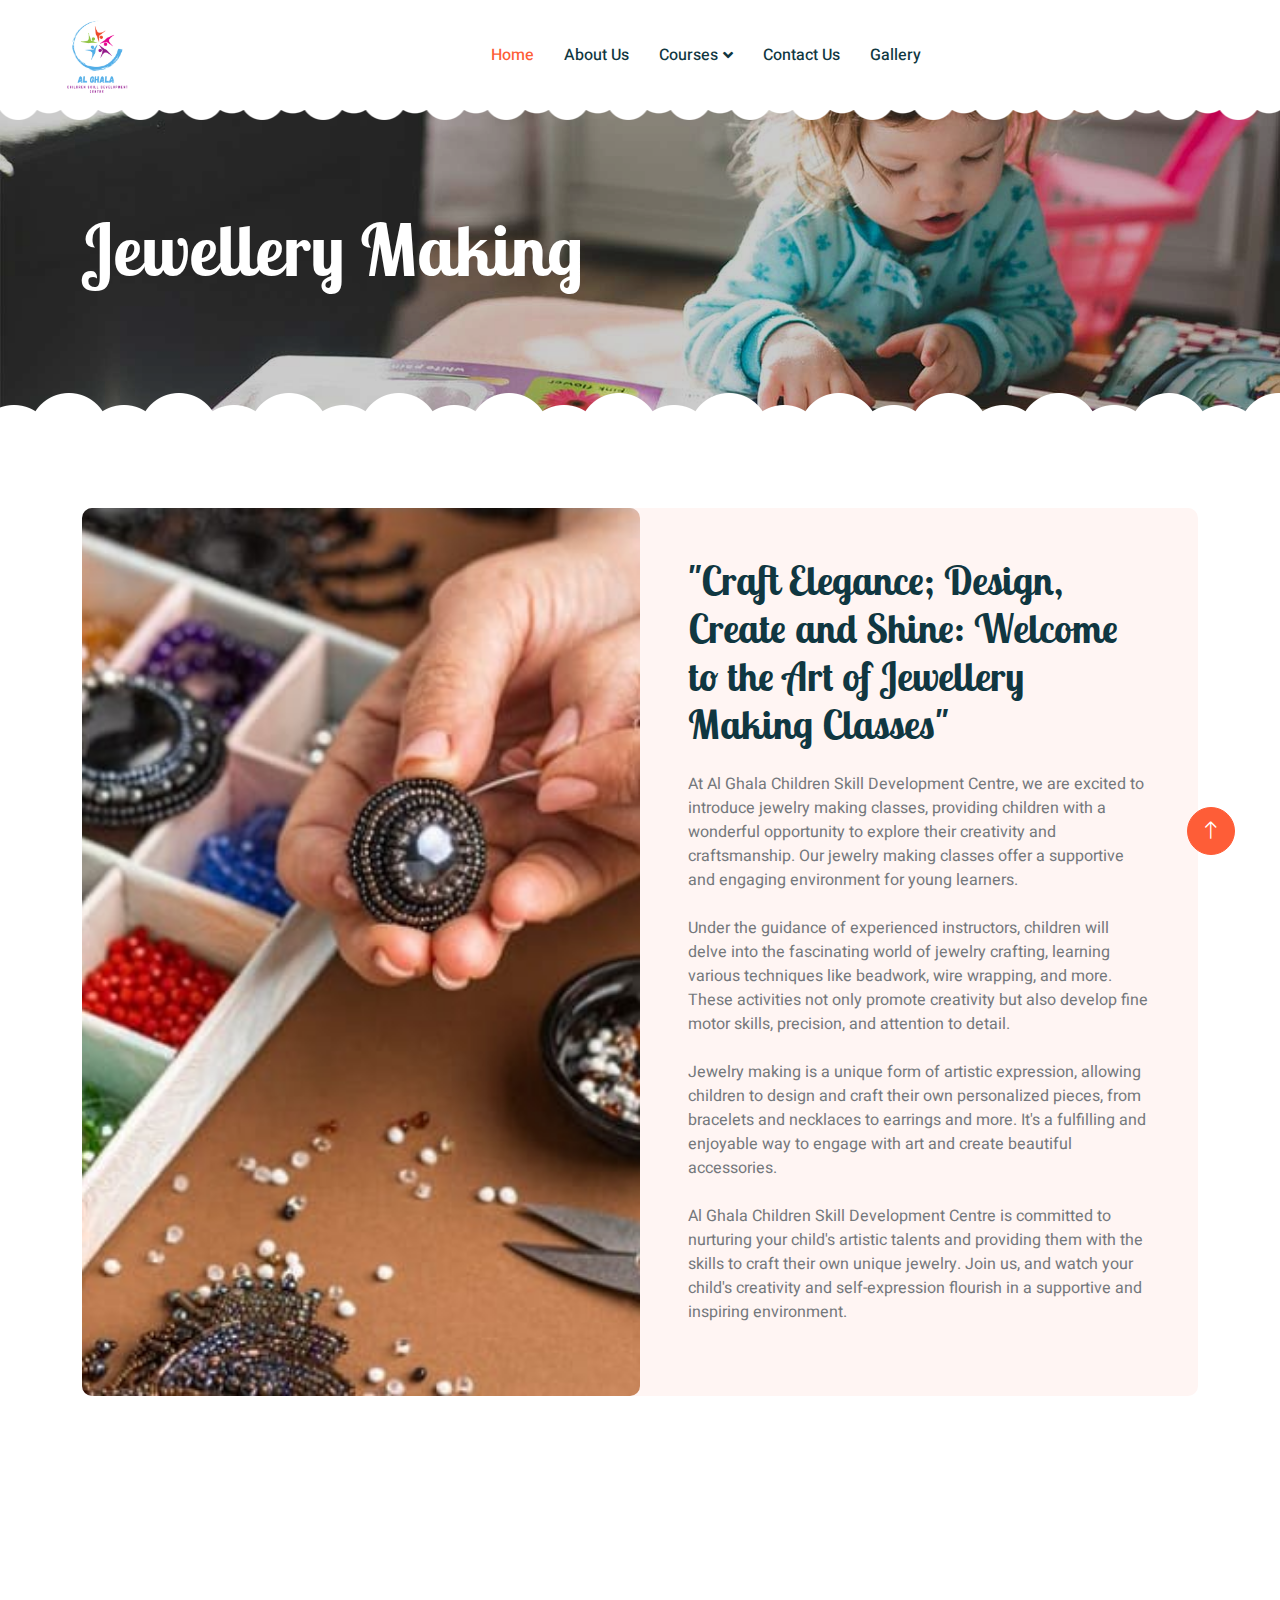
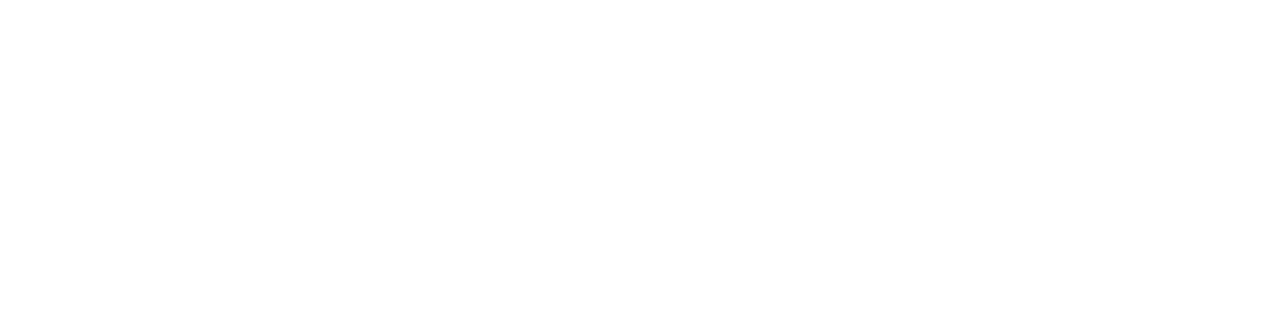
<file: jwellery.html>
<!DOCTYPE html>
<html lang="en">
  <head>
    <meta charset="utf-8" />
    <title>Al-Ghala Children Skill Development Center</title>
    <meta content="width=device-width, initial-scale=1.0" name="viewport" />
    <meta content="" name="keywords" />
    <meta content="" name="description" />

    <!-- Favicon -->
    <link href="img/favicon.ico" rel="icon" />

    <!-- Google Web Fonts -->
    <link rel="preconnect" href="https://fonts.googleapis.com" />
    <link rel="preconnect" href="https://fonts.gstatic.com" crossorigin />
    <link
      href="https://fonts.googleapis.com/css2?family=Heebo:wght@400;500;600&family=Inter:wght@600&family=Lobster+Two:wght@700&display=swap"
      rel="stylesheet"
    />

    <!-- Icon Font Stylesheet -->
    <link
      href="https://cdnjs.cloudflare.com/ajax/libs/font-awesome/5.10.0/css/all.min.css"
      rel="stylesheet"
    />
    <link
      href="https://cdn.jsdelivr.net/npm/bootstrap-icons@1.4.1/font/bootstrap-icons.css"
      rel="stylesheet"
    />

    <!-- Libraries Stylesheet -->
    <link href="lib/animate/animate.min.css" rel="stylesheet" />
    <link href="lib/owlcarousel/assets/owl.carousel.min.css" rel="stylesheet" />

    <!-- Customized Bootstrap Stylesheet -->
    <link href="css/bootstrap.min.css" rel="stylesheet" />

    <!-- Template Stylesheet -->
    <link href="css/style.css" rel="stylesheet" />
  </head>

  <body>
    <div class="container-xxl bg-white p-0">
      <!-- Spinner Start -->
      <div
        id="spinner"
        class="show bg-white position-fixed translate-middle w-100 vh-100 top-50 start-50 d-flex align-items-center justify-content-center"
      >
        <div
          class="spinner-border text-primary"
          style="width: 3rem; height: 3rem"
          role="status"
        >
          <span class="sr-only">Loading...</span>
        </div>
      </div>
      <!-- Spinner End -->

      <!-- Navbar Start -->
      <nav
        class="navbar navbar-expand-lg bg-white navbar-light sticky-top px-4 px-lg-5 py-lg-0"
      >
        <a href="index.html" class="navbar-brand">
          <h1 class="m-0 text-primary">
            <i class="me-3"
              ><img src="img/logo.jpeg" alt="Alternative Text" class="logo"
            /></i>
          </h1>
        </a>
        <button
          type="button"
          class="navbar-toggler"
          data-bs-toggle="collapse"
          data-bs-target="#navbarCollapse"
        >
          <span class="navbar-toggler-icon"></span>
        </button>
        <div class="collapse navbar-collapse" id="navbarCollapse">
          <div class="navbar-nav mx-auto">
            <a href="index.html" class="nav-item nav-link active">Home</a>
            <a href="about.html" class="nav-item nav-link">About Us</a>
            <div class="nav-item dropdown">
              <a
                href="#"
                class="nav-link dropdown-toggle"
                data-bs-toggle="dropdown"
                >Courses</a
              >
              <div
                class="dropdown-menu rounded-0 rounded-bottom border-0 shadow-sm m-0"
              >
                <a href="painting.html" class="dropdown-item"
                  >Painting and Coloring</a
                >
                <a href="yarn.html" class="dropdown-item">Yarn Art</a>
                <a href="school.html" class="dropdown-item">Play School</a>
                <a href="daycare.html" class="dropdown-item">Daycare</a>
                <a href="yoga.html" class="dropdown-item">Yoga Classes</a>
                <a href="robotics.html" class="dropdown-item"
                  >Artificial Intelligence</a
                >
                <a href="jwellery.html" class="dropdown-item"
                  >Jewellery Making</a
                >
                <a href="clay.html" class="dropdown-item">Clay Art</a>
                <a href="pottery.html" class="dropdown-item">Pottery Making</a>
                <a href="tution.html" class="dropdown-item"
                  >Tuition for all Subjects</a
                >
                <a href="english.html" class="dropdown-item"
                  >English Coaching</a
                >
              </div>
            </div>
            <a href="contact.html" class="nav-item nav-link">Contact Us</a>
            <a href="gallery.html" class="nav-item nav-link">Gallery</a>
          </div>
        </div>
      </nav>
      <!-- Navbar End -->

      <!-- Page Header End -->
      <div class="container-xxl py-5 page-header position-relative mb-5">
        <div class="container py-5">
          <h1 class="display-2 text-white animated slideInDown mb-4">
            Jewellery Making
          </h1>
        </div>
      </div>
      <!-- Page Header End -->

      <!-- Details Start -->
      <div class="container-xxl py-5">
        <div class="container">
          <div class="bg-light rounded">
            <div class="row g-0">
              <div
                class="col-lg-6 wow fadeIn"
                data-wow-delay="0.1s"
                style="min-height: 400px"
              >
                <div class="position-relative h-100">
                  <img
                    class="position-absolute w-100 h-100 rounded"
                    src="img/jwellery.jpeg"
                    style="object-fit: cover"
                  />
                </div>
              </div>
              <div class="col-lg-6 wow fadeIn" data-wow-delay="0.5s">
                <div
                  class="h-100 d-flex flex-column justify-content-center p-5"
                >
                  <h1 class="mb-4">
                    "Craft Elegance; Design, Create and Shine: Welcome to the
                    Art of Jewellery Making Classes"
                  </h1>
                  <p class="mb-4">
                    At Al Ghala Children Skill Development Centre, we are
                    excited to introduce jewelry making classes, providing
                    children with a wonderful opportunity to explore their
                    creativity and craftsmanship. Our jewelry making classes
                    offer a supportive and engaging environment for young
                    learners.
                  </p>
                  <p class="mb-4">
                    Under the guidance of experienced instructors, children will
                    delve into the fascinating world of jewelry crafting,
                    learning various techniques like beadwork, wire wrapping,
                    and more. These activities not only promote creativity but
                    also develop fine motor skills, precision, and attention to
                    detail.
                  </p>
                  <p class="mb-4">
                    Jewelry making is a unique form of artistic expression,
                    allowing children to design and craft their own personalized
                    pieces, from bracelets and necklaces to earrings and more.
                    It's a fulfilling and enjoyable way to engage with art and
                    create beautiful accessories.
                  </p>
                  <p class="mb-4">
                    Al Ghala Children Skill Development Centre is committed to
                    nurturing your child's artistic talents and providing them
                    with the skills to craft their own unique jewelry. Join us,
                    and watch your child's creativity and self-expression
                    flourish in a supportive and inspiring environment.
                  </p>
                </div>
              </div>
            </div>
          </div>
        </div>
      </div>
      <!-- Call To Action End -->

      <!-- Footer Start -->
      <div
        class="container-fluid bg-dark text-white-50 footer pt-5 mt-5 wow fadeIn"
        data-wow-delay="0.1s"
      >
        <div class="container py-5">
          <div class="row g-5">
            <div class="col-lg-6 col-md-12">
              <h3 class="text-white mb-4">Get In Touch</h3>
              <p class="mb-2">
                <a
                  class="fa fa-map-marker-alt me-3"
                  href="https://www.google.com/maps/place/25%C2%B031'07.0%22N+55%C2%B032'35.1%22E/@25.5185971,55.5405206,17z/data=!3m1!4b1!4m4!3m3!8m2!3d25.5185971!4d55.5430955?hl=en&entry=ttu"
                ></a
                >Green Belt - Al Madr 2 - Umm Al Quawain - UAE
              </p>
              <p class="mb-2">
                <i class="fa fa-phone-alt me-3"></i>056 303 8384, 050 286 0470
              </p>
              <p class="mb-2">
                <i class="fa fa-envelope me-3"></i>alghalacentre23@gmail.com
              </p>
              <div class="d-flex pt-2">
                <a class="btn btn-outline-light btn-social" href="#"
                  ><i class="fab fa-twitter"></i
                ></a>
                <a
                  class="btn btn-outline-light btn-social"
                  href="https://www.facebook.com/alghalacentre/"
                  ><i class="fab fa-facebook-f"></i
                ></a>
                <a class="btn btn-outline-light btn-social" href="#"
                  ><i class="fab fa-youtube"></i
                ></a>
                <a class="btn btn-outline-light btn-social" href="#"
                  ><i class="fab fa-linkedin-in"></i
                ></a>
              </div>
            </div>
            <div class="col-lg-6 col-md-12">
              <h3 class="text-white mb-4">Quick Links</h3>
              <a class="btn btn-link text-white-50" href="#">Home</a>
              <a class="btn btn-link text-white-50" href="/about.html"
                >About Us</a
              >
              <a class="btn btn-link text-white-50" href="/contact.html"
                >Contact Us</a
              >
              <a class="btn btn-link text-white-50" href="#courses"
                >Our Courses</a
              >
            </div>
          </div>
        </div>

        <div class="container">
          <div class="copyright">
            <div class="row">
              <div class="col-md-6 text-center text-md-start mb-md-0">
                &copy; <a class="border-bottom" href="#">Al-Ghala Center</a>,
                All Right Reserved.

                <!-- Designed By
             <a class="border-bottom" href="https://htmlcodex.com"
               >HTML Codex</a
             >
             <br />Distributed By:
             <a
               class="border-bottom"
               href="https://themewagon.com"
               target="_blank"
               >ThemeWagon</a
             > -->
              </div>
            </div>
          </div>
        </div>
      </div>
      <!-- Footer End -->

      <!-- Back to Top -->
      <a href="#" class="btn btn-lg btn-primary btn-lg-square back-to-top"
        ><i class="bi bi-arrow-up"></i
      ></a>
    </div>

    <!-- JavaScript Libraries -->
    <script src="https://code.jquery.com/jquery-3.4.1.min.js"></script>
    <script src="https://cdn.jsdelivr.net/npm/bootstrap@5.0.0/dist/js/bootstrap.bundle.min.js"></script>
    <script src="lib/wow/wow.min.js"></script>
    <script src="lib/easing/easing.min.js"></script>
    <script src="lib/waypoints/waypoints.min.js"></script>
    <script src="lib/owlcarousel/owl.carousel.min.js"></script>

    <!-- Template Javascript -->
    <script src="js/main.js"></script>
  </body>
</html>
</file>
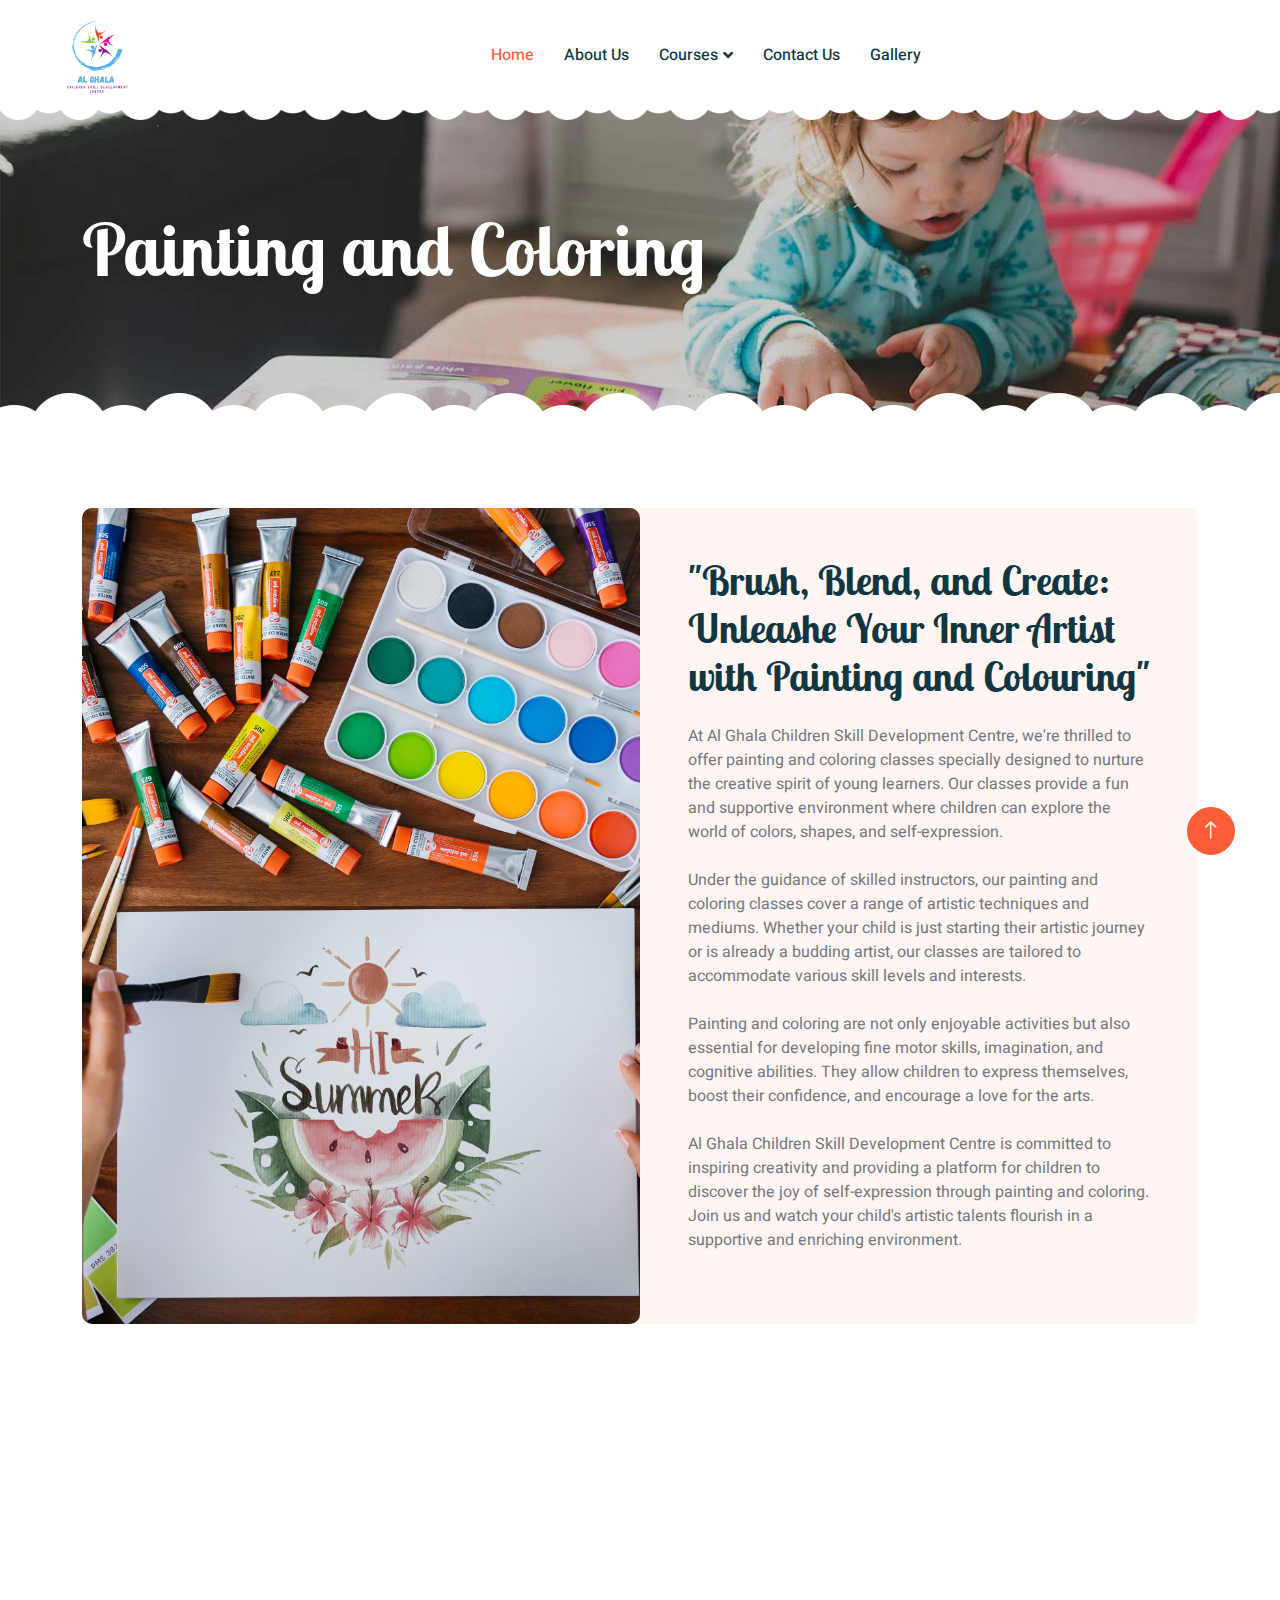
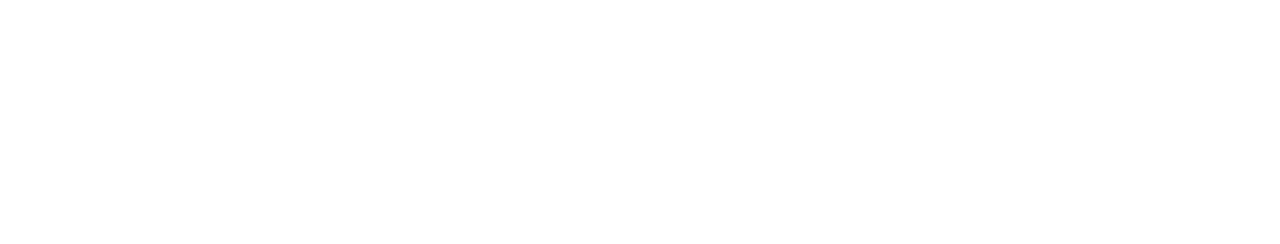
<file: painting.html>
<!DOCTYPE html>
<html lang="en">
  <head>
    <meta charset="utf-8" />
    <title>Al-Ghala Children Skill Development Center</title>
    <meta content="width=device-width, initial-scale=1.0" name="viewport" />
    <meta content="" name="keywords" />
    <meta content="" name="description" />

    <!-- Favicon -->
    <link href="img/favicon.ico" rel="icon" />

    <!-- Google Web Fonts -->
    <link rel="preconnect" href="https://fonts.googleapis.com" />
    <link rel="preconnect" href="https://fonts.gstatic.com" crossorigin />
    <link
      href="https://fonts.googleapis.com/css2?family=Heebo:wght@400;500;600&family=Inter:wght@600&family=Lobster+Two:wght@700&display=swap"
      rel="stylesheet"
    />

    <!-- Icon Font Stylesheet -->
    <link
      href="https://cdnjs.cloudflare.com/ajax/libs/font-awesome/5.10.0/css/all.min.css"
      rel="stylesheet"
    />
    <link
      href="https://cdn.jsdelivr.net/npm/bootstrap-icons@1.4.1/font/bootstrap-icons.css"
      rel="stylesheet"
    />

    <!-- Libraries Stylesheet -->
    <link href="lib/animate/animate.min.css" rel="stylesheet" />
    <link href="lib/owlcarousel/assets/owl.carousel.min.css" rel="stylesheet" />

    <!-- Customized Bootstrap Stylesheet -->
    <link href="css/bootstrap.min.css" rel="stylesheet" />

    <!-- Template Stylesheet -->
    <link href="css/style.css" rel="stylesheet" />
  </head>

  <body>
    <div class="container-xxl bg-white p-0">
      <!-- Spinner Start -->
      <div
        id="spinner"
        class="show bg-white position-fixed translate-middle w-100 vh-100 top-50 start-50 d-flex align-items-center justify-content-center"
      >
        <div
          class="spinner-border text-primary"
          style="width: 3rem; height: 3rem"
          role="status"
        >
          <span class="sr-only">Loading...</span>
        </div>
      </div>
      <!-- Spinner End -->

      <!-- Navbar Start -->
      <nav
        class="navbar navbar-expand-lg bg-white navbar-light sticky-top px-4 px-lg-5 py-lg-0"
      >
        <a href="index.html" class="navbar-brand">
          <h1 class="m-0 text-primary">
            <i class="me-3"
              ><img src="img/logo.jpeg" alt="logo" class="logo"
            /></i>
          </h1>
        </a>
        <button
          type="button"
          class="navbar-toggler"
          data-bs-toggle="collapse"
          data-bs-target="#navbarCollapse"
        >
          <span class="navbar-toggler-icon"></span>
        </button>
        <div class="collapse navbar-collapse" id="navbarCollapse">
          <div class="navbar-nav mx-auto">
            <a href="index.html" class="nav-item nav-link active">Home</a>
            <a href="about.html" class="nav-item nav-link">About Us</a>
            <div class="nav-item dropdown">
              <a
                href="#"
                class="nav-link dropdown-toggle"
                data-bs-toggle="dropdown"
                >Courses</a
              >
              <div
                class="dropdown-menu rounded-0 rounded-bottom border-0 shadow-sm m-0"
              >
                <a href="painting.html" class="dropdown-item"
                  >Painting and Coloring</a
                >
                <a href="yarn.html" class="dropdown-item">Yarn Art</a>
                <a href="school.html" class="dropdown-item">Play School</a>
                <a href="daycare.html" class="dropdown-item">Daycare</a>
                <a href="yoga.html" class="dropdown-item">Yoga Classes</a>
                <a href="robotics.html" class="dropdown-item"
                  >Artificial Intelligence</a
                >
                <a href="jwellery.html" class="dropdown-item"
                  >Jewellery Making</a
                >
                <a href="clay.html" class="dropdown-item">Clay Art</a>
                <a href="pottery.html" class="dropdown-item">Pottery Making</a>
                <a href="tution.html" class="dropdown-item"
                  >Tuition for all Subjects</a
                >
                <a href="english.html" class="dropdown-item"
                  >English Coaching</a
                >
              </div>
            </div>
            <a href="contact.html" class="nav-item nav-link">Contact Us</a>
            <a href="gallery.html" class="nav-item nav-link">Gallery</a>
          </div>
        </div>
      </nav>
      <!-- Navbar End -->

      <!-- Page Header End -->
      <div class="container-xxl py-5 page-header position-relative mb-5">
        <div class="container py-5">
          <h1 class="display-2 text-white animated slideInDown mb-4">
            Painting and Coloring
          </h1>
        </div>
      </div>
      <!-- Page Header End -->

      <!-- Details Start -->
      <div class="container-xxl py-5">
        <div class="container">
          <div class="bg-light rounded">
            <div class="row g-0">
              <div
                class="col-lg-6 wow fadeIn"
                data-wow-delay="0.1s"
                style="min-height: 400px"
              >
                <div class="position-relative h-100">
                  <img
                    class="position-absolute w-100 h-100 rounded"
                    src="img/painting.jpg"
                    style="object-fit: cover"
                  />
                </div>
              </div>
              <div class="col-lg-6 wow fadeIn" data-wow-delay="0.5s">
                <div
                  class="h-100 d-flex flex-column justify-content-center p-5"
                >
                  <h1 class="mb-4">
                    "Brush, Blend, and Create: Unleashe Your Inner Artist with
                    Painting and Colouring"
                  </h1>
                  <p class="mb-4">
                    At Al Ghala Children Skill Development Centre, we're
                    thrilled to offer painting and coloring classes specially
                    designed to nurture the creative spirit of young learners.
                    Our classes provide a fun and supportive environment where
                    children can explore the world of colors, shapes, and
                    self-expression.
                  </p>
                  <p class="mb-4">
                    Under the guidance of skilled instructors, our painting and
                    coloring classes cover a range of artistic techniques and
                    mediums. Whether your child is just starting their artistic
                    journey or is already a budding artist, our classes are
                    tailored to accommodate various skill levels and interests.
                  </p>
                  <p class="mb-4">
                    Painting and coloring are not only enjoyable activities but
                    also essential for developing fine motor skills,
                    imagination, and cognitive abilities. They allow children to
                    express themselves, boost their confidence, and encourage a
                    love for the arts.
                  </p>
                  <p class="mb-4">
                    Al Ghala Children Skill Development Centre is committed to
                    inspiring creativity and providing a platform for children
                    to discover the joy of self-expression through painting and
                    coloring. Join us and watch your child's artistic talents
                    flourish in a supportive and enriching environment.
                  </p>
                </div>
              </div>
            </div>
          </div>
        </div>
      </div>
      <!-- Call To Action End -->

      <!-- Footer Start -->
      <div
        class="container-fluid bg-dark text-white-50 footer pt-5 mt-5 wow fadeIn"
        data-wow-delay="0.1s"
      >
        <div class="container py-5">
          <div class="row g-5">
            <div class="col-lg-6 col-md-12">
              <h3 class="text-white mb-4">Get In Touch</h3>
              <p class="mb-2">
                <a
                  class="fa fa-map-marker-alt me-3"
                  href="https://www.google.com/maps/place/25%C2%B031'07.0%22N+55%C2%B032'35.1%22E/@25.5185971,55.5405206,17z/data=!3m1!4b1!4m4!3m3!8m2!3d25.5185971!4d55.5430955?hl=en&entry=ttu"
                ></a
                >Green Belt - Al Madr 2 - Umm Al Quawain - UAE
              </p>
              <p class="mb-2">
                <i class="fa fa-phone-alt me-3"></i>056 303 8384, 050 286 0470
              </p>
              <p class="mb-2">
                <i class="fa fa-envelope me-3"></i>alghalacentre23@gmail.com
              </p>
              <div class="d-flex pt-2">
                <a class="btn btn-outline-light btn-social" href="#"
                  ><i class="fab fa-twitter"></i
                ></a>
                <a
                  class="btn btn-outline-light btn-social"
                  href="https://www.facebook.com/alghalacentre/"
                  ><i class="fab fa-facebook-f"></i
                ></a>
                <a class="btn btn-outline-light btn-social" href="#"
                  ><i class="fab fa-youtube"></i
                ></a>
                <a class="btn btn-outline-light btn-social" href="#"
                  ><i class="fab fa-linkedin-in"></i
                ></a>
              </div>
            </div>
            <div class="col-lg-6 col-md-12">
              <h3 class="text-white mb-4">Quick Links</h3>
              <a class="btn btn-link text-white-50" href="#">Home</a>
              <a class="btn btn-link text-white-50" href="/about.html"
                >About Us</a
              >
              <a class="btn btn-link text-white-50" href="/contact.html"
                >Contact Us</a
              >
              <a class="btn btn-link text-white-50" href="#courses"
                >Our Courses</a
              >
            </div>
          </div>
        </div>

        <div class="container">
          <div class="copyright">
            <div class="row">
              <div class="col-md-6 text-center text-md-start mb-md-0">
                &copy; <a class="border-bottom" href="#">Al-Ghala Center</a>,
                All Right Reserved.

                <!-- Designed By
               <a class="border-bottom" href="https://htmlcodex.com"
                 >HTML Codex</a
               >
               <br />Distributed By:
               <a
                 class="border-bottom"
                 href="https://themewagon.com"
                 target="_blank"
                 >ThemeWagon</a
               > -->
              </div>
            </div>
          </div>
        </div>
      </div>
      <!-- Footer End -->
      <!-- Back to Top -->
      <a href="#" class="btn btn-lg btn-primary btn-lg-square back-to-top"
        ><i class="bi bi-arrow-up"></i
      ></a>
    </div>

    <!-- JavaScript Libraries -->
    <script src="https://code.jquery.com/jquery-3.4.1.min.js"></script>
    <script src="https://cdn.jsdelivr.net/npm/bootstrap@5.0.0/dist/js/bootstrap.bundle.min.js"></script>
    <script src="lib/wow/wow.min.js"></script>
    <script src="lib/easing/easing.min.js"></script>
    <script src="lib/waypoints/waypoints.min.js"></script>
    <script src="lib/owlcarousel/owl.carousel.min.js"></script>

    <!-- Template Javascript -->
    <script src="js/main.js"></script>
  </body>
</html>
</file>
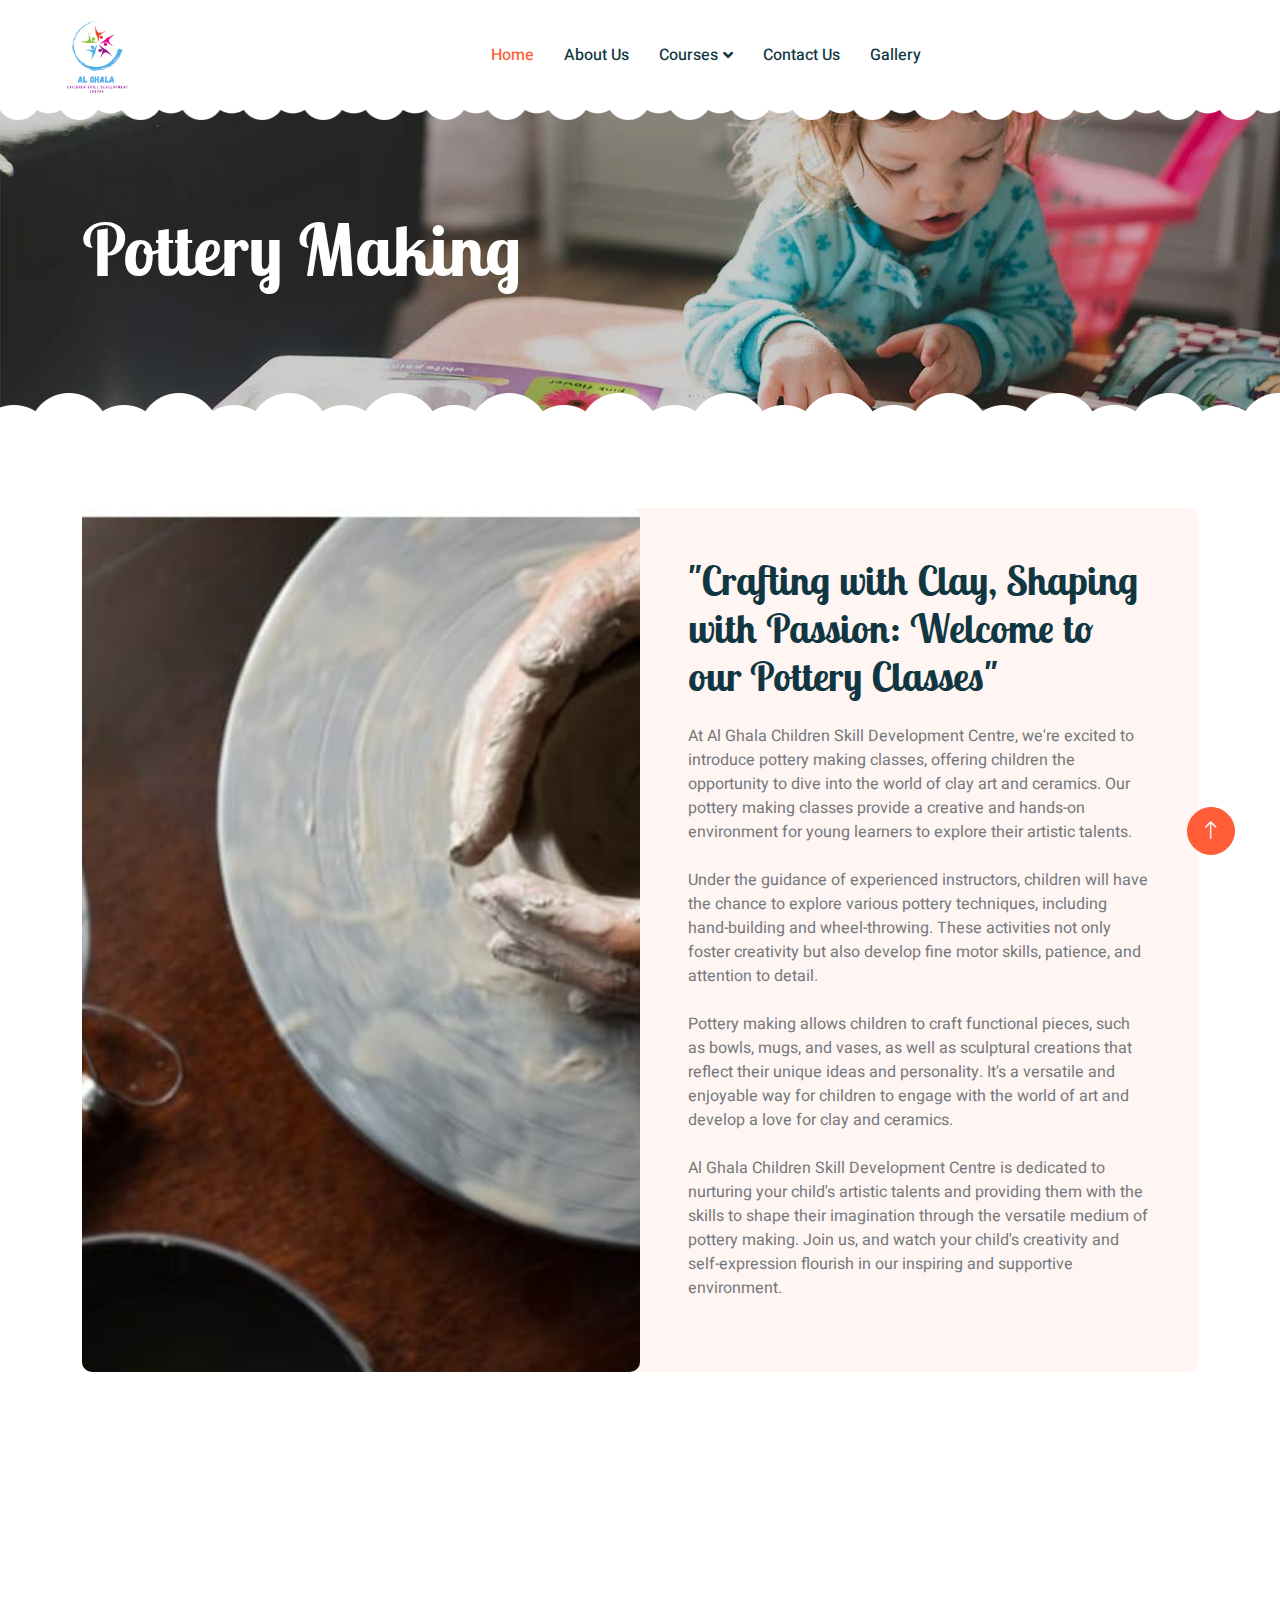
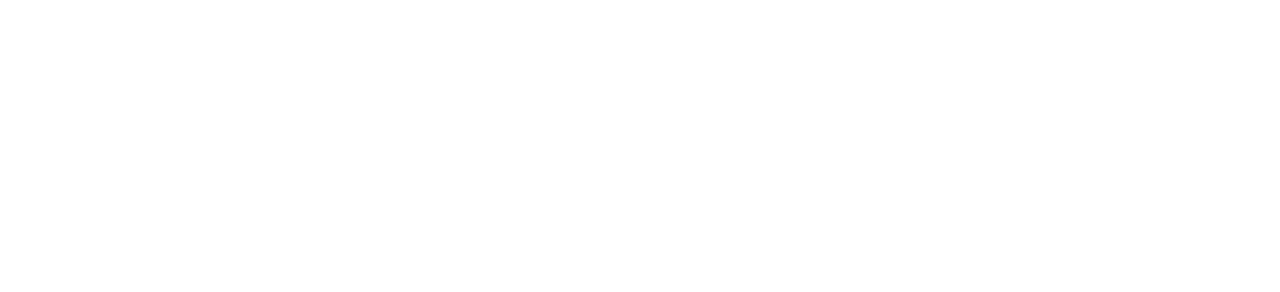
<file: pottery.html>
<!DOCTYPE html>
<html lang="en">
  <head>
    <meta charset="utf-8" />
    <title>Al-Ghala Children Skill Development Center</title>
    <meta content="width=device-width, initial-scale=1.0" name="viewport" />
    <meta content="" name="keywords" />
    <meta content="" name="description" />

    <!-- Favicon -->
    <link href="img/favicon.ico" rel="icon" />

    <!-- Google Web Fonts -->
    <link rel="preconnect" href="https://fonts.googleapis.com" />
    <link rel="preconnect" href="https://fonts.gstatic.com" crossorigin />
    <link
      href="https://fonts.googleapis.com/css2?family=Heebo:wght@400;500;600&family=Inter:wght@600&family=Lobster+Two:wght@700&display=swap"
      rel="stylesheet"
    />

    <!-- Icon Font Stylesheet -->
    <link
      href="https://cdnjs.cloudflare.com/ajax/libs/font-awesome/5.10.0/css/all.min.css"
      rel="stylesheet"
    />
    <link
      href="https://cdn.jsdelivr.net/npm/bootstrap-icons@1.4.1/font/bootstrap-icons.css"
      rel="stylesheet"
    />

    <!-- Libraries Stylesheet -->
    <link href="lib/animate/animate.min.css" rel="stylesheet" />
    <link href="lib/owlcarousel/assets/owl.carousel.min.css" rel="stylesheet" />

    <!-- Customized Bootstrap Stylesheet -->
    <link href="css/bootstrap.min.css" rel="stylesheet" />

    <!-- Template Stylesheet -->
    <link href="css/style.css" rel="stylesheet" />
  </head>

  <body>
    <div class="container-xxl bg-white p-0">
      <!-- Spinner Start -->
      <div
        id="spinner"
        class="show bg-white position-fixed translate-middle w-100 vh-100 top-50 start-50 d-flex align-items-center justify-content-center"
      >
        <div
          class="spinner-border text-primary"
          style="width: 3rem; height: 3rem"
          role="status"
        >
          <span class="sr-only">Loading...</span>
        </div>
      </div>
      <!-- Spinner End -->

      <!-- Navbar Start -->
      <nav
        class="navbar navbar-expand-lg bg-white navbar-light sticky-top px-4 px-lg-5 py-lg-0"
      >
        <a href="index.html" class="navbar-brand">
          <h1 class="m-0 text-primary">
            <i class="me-3"
              ><img src="img/logo.jpeg" alt="Alternative Text" class="logo"
            /></i>
          </h1>
        </a>
        <button
          type="button"
          class="navbar-toggler"
          data-bs-toggle="collapse"
          data-bs-target="#navbarCollapse"
        >
          <span class="navbar-toggler-icon"></span>
        </button>
        <div class="collapse navbar-collapse" id="navbarCollapse">
          <div class="navbar-nav mx-auto">
            <a href="index.html" class="nav-item nav-link active">Home</a>
            <a href="about.html" class="nav-item nav-link">About Us</a>
            <div class="nav-item dropdown">
              <a
                href="#"
                class="nav-link dropdown-toggle"
                data-bs-toggle="dropdown"
                >Courses</a
              >
              <div
                class="dropdown-menu rounded-0 rounded-bottom border-0 shadow-sm m-0"
              >
                <a href="painting.html" class="dropdown-item"
                  >Painting and Coloring</a
                >
                <a href="yarn.html" class="dropdown-item">Yarn Art</a>
                <a href="school.html" class="dropdown-item">Play School</a>
                <a href="daycare.html" class="dropdown-item">Daycare</a>
                <a href="yoga.html" class="dropdown-item">Yoga Classes</a>
                <a href="robotics.html" class="dropdown-item"
                  >Artificial Intelligence</a
                >
                <a href="jwellery.html" class="dropdown-item"
                  >Jewellery Making</a
                >
                <a href="clay.html" class="dropdown-item">Clay Art</a>
                <a href="pottery.html" class="dropdown-item">Pottery Making</a>
                <a href="tution.html" class="dropdown-item"
                  >Tuition for all Subjects</a
                >
                <a href="english.html" class="dropdown-item"
                  >English Coaching</a
                >
              </div>
            </div>
            <a href="contact.html" class="nav-item nav-link">Contact Us</a>
            <a href="gallery.html" class="nav-item nav-link">Gallery</a>
          </div>
        </div>
      </nav>
      <!-- Navbar End -->

      <!-- Page Header End -->
      <div class="container-xxl py-5 page-header position-relative mb-5">
        <div class="container py-5">
          <h1 class="display-2 text-white animated slideInDown mb-4">
            Pottery Making
          </h1>
        </div>
      </div>
      <!-- Page Header End -->

      <!-- Details Start -->
      <div class="container-xxl py-5">
        <div class="container">
          <div class="bg-light rounded">
            <div class="row g-0">
              <div
                class="col-lg-6 wow fadeIn"
                data-wow-delay="0.1s"
                style="min-height: 400px"
              >
                <div class="position-relative h-100">
                  <img
                    class="position-absolute w-100 h-100 rounded"
                    src="img/pottery.jpeg"
                    style="object-fit: cover"
                  />
                </div>
              </div>
              <div class="col-lg-6 wow fadeIn" data-wow-delay="0.5s">
                <div
                  class="h-100 d-flex flex-column justify-content-center p-5"
                >
                  <h1 class="mb-4">
                    "Crafting with Clay, Shaping with Passion: Welcome to our
                    Pottery Classes"
                  </h1>
                  <p class="mb-4">
                    At Al Ghala Children Skill Development Centre, we're excited
                    to introduce pottery making classes, offering children the
                    opportunity to dive into the world of clay art and ceramics.
                    Our pottery making classes provide a creative and hands-on
                    environment for young learners to explore their artistic
                    talents.
                  </p>
                  <p class="mb-4">
                    Under the guidance of experienced instructors, children will
                    have the chance to explore various pottery techniques,
                    including hand-building and wheel-throwing. These activities
                    not only foster creativity but also develop fine motor
                    skills, patience, and attention to detail.
                  </p>
                  <p class="mb-4">
                    Pottery making allows children to craft functional pieces,
                    such as bowls, mugs, and vases, as well as sculptural
                    creations that reflect their unique ideas and personality.
                    It's a versatile and enjoyable way for children to engage
                    with the world of art and develop a love for clay and
                    ceramics.
                  </p>
                  <p class="mb-4">
                    Al Ghala Children Skill Development Centre is dedicated to
                    nurturing your child's artistic talents and providing them
                    with the skills to shape their imagination through the
                    versatile medium of pottery making. Join us, and watch your
                    child's creativity and self-expression flourish in our
                    inspiring and supportive environment.
                  </p>
                </div>
              </div>
            </div>
          </div>
        </div>
      </div>
      <!-- Details End -->

      <!-- Footer Start -->
      <div
        class="container-fluid bg-dark text-white-50 footer pt-5 mt-5 wow fadeIn"
        data-wow-delay="0.1s"
      >
        <div class="container py-5">
          <div class="row g-5">
            <div class="col-lg-6 col-md-12">
              <h3 class="text-white mb-4">Get In Touch</h3>
              <p class="mb-2">
                <a
                  class="fa fa-map-marker-alt me-3"
                  href="https://www.google.com/maps/place/25%C2%B031'07.0%22N+55%C2%B032'35.1%22E/@25.5185971,55.5405206,17z/data=!3m1!4b1!4m4!3m3!8m2!3d25.5185971!4d55.5430955?hl=en&entry=ttu"
                ></a
                >Green Belt - Al Madr 2 - Umm Al Quawain - UAE
              </p>
              <p class="mb-2">
                <i class="fa fa-phone-alt me-3"></i>056 303 8384, 050 286 0470
              </p>
              <p class="mb-2">
                <i class="fa fa-envelope me-3"></i>alghalacentre23@gmail.com
              </p>
              <div class="d-flex pt-2">
                <a class="btn btn-outline-light btn-social" href="#"
                  ><i class="fab fa-twitter"></i
                ></a>
                <a
                  class="btn btn-outline-light btn-social"
                  href="https://www.facebook.com/alghalacentre/"
                  ><i class="fab fa-facebook-f"></i
                ></a>
                <a class="btn btn-outline-light btn-social" href="#"
                  ><i class="fab fa-youtube"></i
                ></a>
                <a class="btn btn-outline-light btn-social" href="#"
                  ><i class="fab fa-linkedin-in"></i
                ></a>
              </div>
            </div>
            <div class="col-lg-6 col-md-12">
              <h3 class="text-white mb-4">Quick Links</h3>
              <a class="btn btn-link text-white-50" href="#">Home</a>
              <a class="btn btn-link text-white-50" href="/about.html"
                >About Us</a
              >
              <a class="btn btn-link text-white-50" href="/contact.html"
                >Contact Us</a
              >
              <a class="btn btn-link text-white-50" href="#courses"
                >Our Courses</a
              >
            </div>
          </div>
        </div>

        <div class="container">
          <div class="copyright">
            <div class="row">
              <div class="col-md-6 text-center text-md-start mb-md-0">
                &copy; <a class="border-bottom" href="#">Al-Ghala Center</a>,
                All Right Reserved.

                <!-- Designed By
               <a class="border-bottom" href="https://htmlcodex.com"
                 >HTML Codex</a
               >
               <br />Distributed By:
               <a
                 class="border-bottom"
                 href="https://themewagon.com"
                 target="_blank"
                 >ThemeWagon</a
               > -->
              </div>
            </div>
          </div>
        </div>
      </div>
      <!-- Footer End -->

      <!-- Back to Top -->
      <a href="#" class="btn btn-lg btn-primary btn-lg-square back-to-top"
        ><i class="bi bi-arrow-up"></i
      ></a>
    </div>

    <!-- JavaScript Libraries -->
    <script src="https://code.jquery.com/jquery-3.4.1.min.js"></script>
    <script src="https://cdn.jsdelivr.net/npm/bootstrap@5.0.0/dist/js/bootstrap.bundle.min.js"></script>
    <script src="lib/wow/wow.min.js"></script>
    <script src="lib/easing/easing.min.js"></script>
    <script src="lib/waypoints/waypoints.min.js"></script>
    <script src="lib/owlcarousel/owl.carousel.min.js"></script>

    <!-- Template Javascript -->
    <script src="js/main.js"></script>
  </body>
</html>
</file>
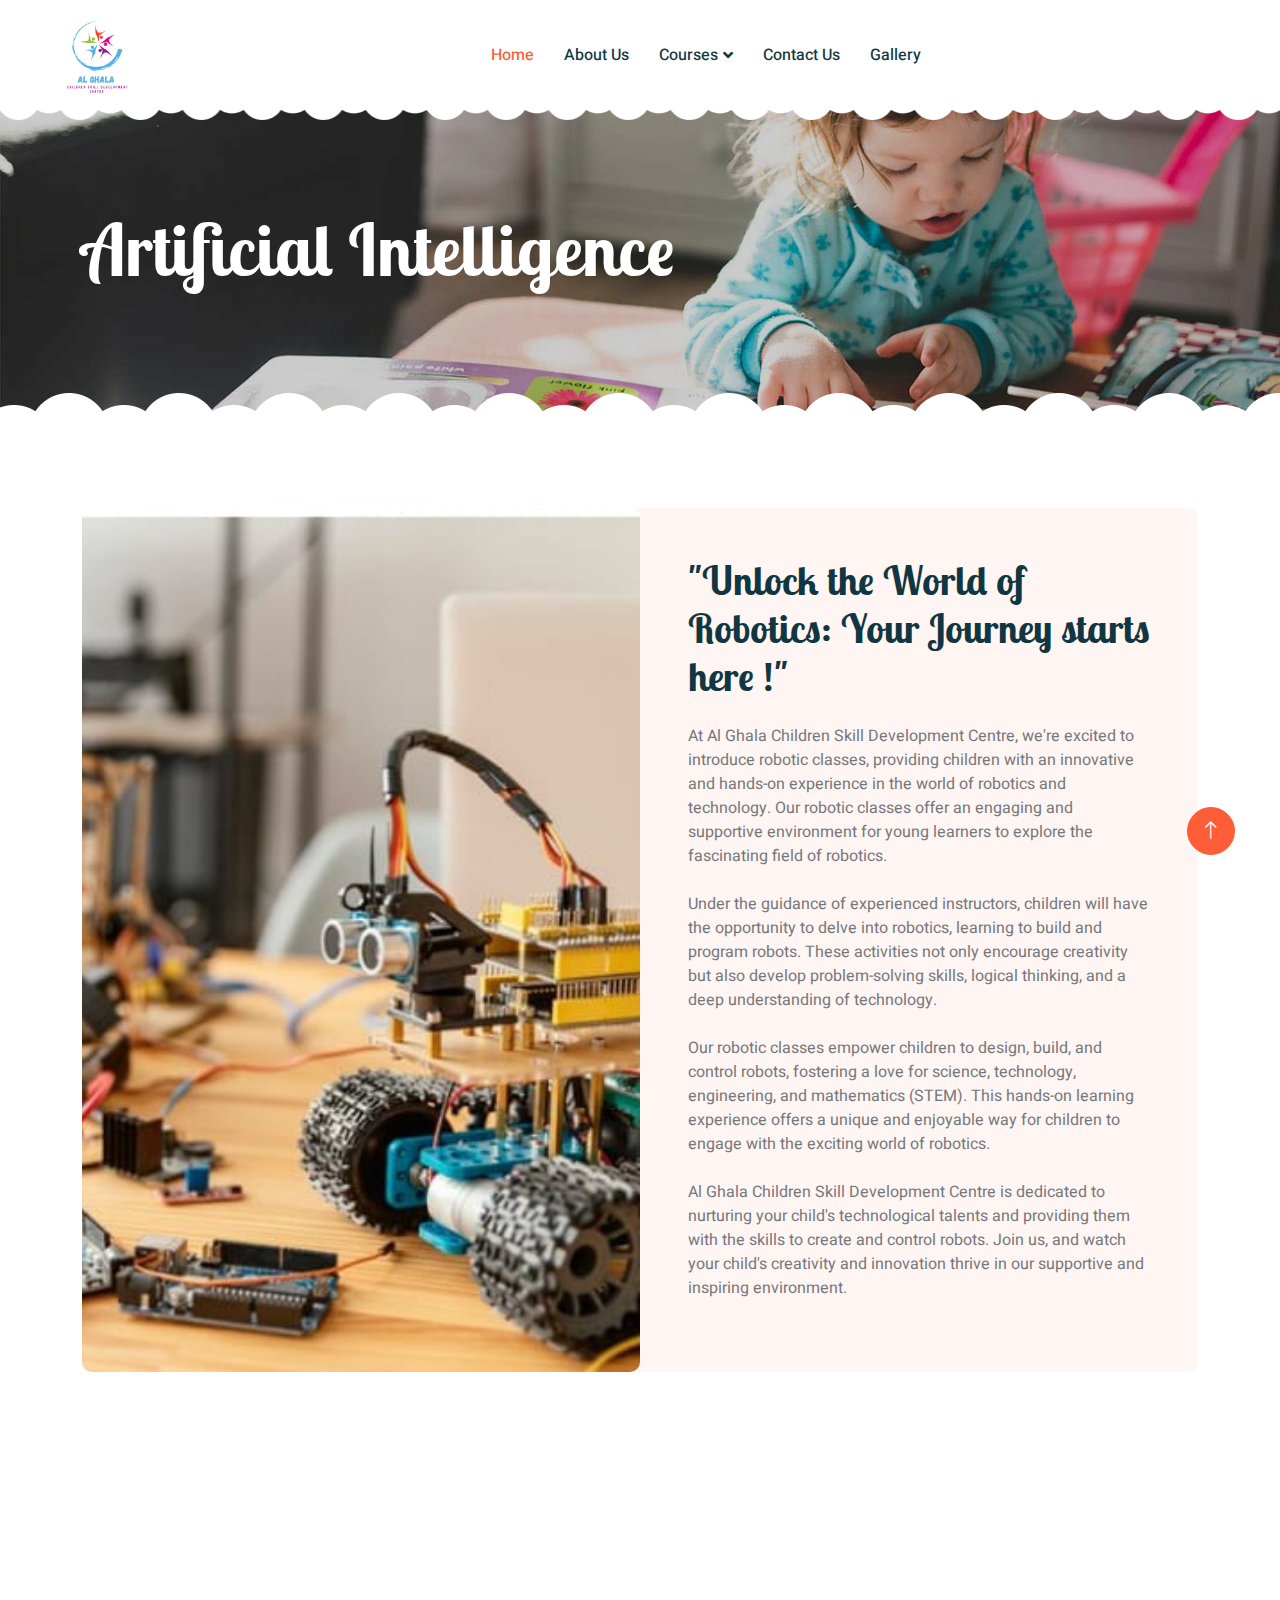
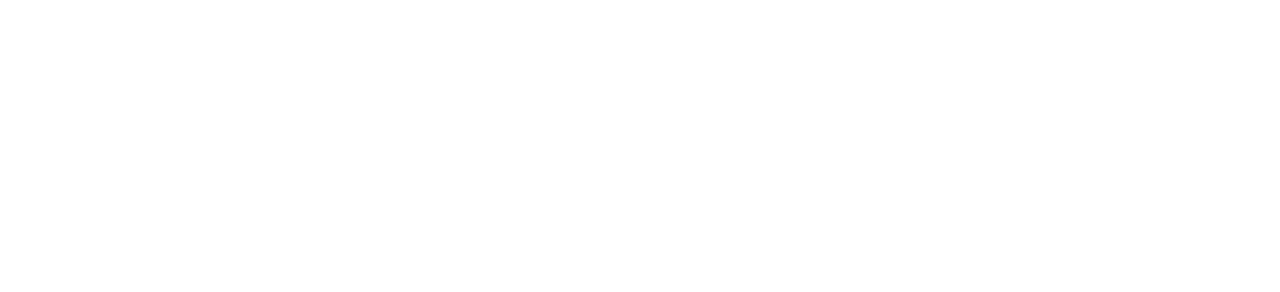
<file: robotics.html>
<!DOCTYPE html>
<html lang="en">
  <head>
    <meta charset="utf-8" />
    <title>Al-Ghala Children Skill Development Center</title>
    <meta content="width=device-width, initial-scale=1.0" name="viewport" />
    <meta content="" name="keywords" />
    <meta content="" name="description" />

    <!-- Favicon -->
    <link href="img/favicon.ico" rel="icon" />

    <!-- Google Web Fonts -->
    <link rel="preconnect" href="https://fonts.googleapis.com" />
    <link rel="preconnect" href="https://fonts.gstatic.com" crossorigin />
    <link
      href="https://fonts.googleapis.com/css2?family=Heebo:wght@400;500;600&family=Inter:wght@600&family=Lobster+Two:wght@700&display=swap"
      rel="stylesheet"
    />

    <!-- Icon Font Stylesheet -->
    <link
      href="https://cdnjs.cloudflare.com/ajax/libs/font-awesome/5.10.0/css/all.min.css"
      rel="stylesheet"
    />
    <link
      href="https://cdn.jsdelivr.net/npm/bootstrap-icons@1.4.1/font/bootstrap-icons.css"
      rel="stylesheet"
    />

    <!-- Libraries Stylesheet -->
    <link href="lib/animate/animate.min.css" rel="stylesheet" />
    <link href="lib/owlcarousel/assets/owl.carousel.min.css" rel="stylesheet" />

    <!-- Customized Bootstrap Stylesheet -->
    <link href="css/bootstrap.min.css" rel="stylesheet" />

    <!-- Template Stylesheet -->
    <link href="css/style.css" rel="stylesheet" />
  </head>

  <body>
    <div class="container-xxl bg-white p-0">
      <!-- Spinner Start -->
      <div
        id="spinner"
        class="show bg-white position-fixed translate-middle w-100 vh-100 top-50 start-50 d-flex align-items-center justify-content-center"
      >
        <div
          class="spinner-border text-primary"
          style="width: 3rem; height: 3rem"
          role="status"
        >
          <span class="sr-only">Loading...</span>
        </div>
      </div>
      <!-- Spinner End -->

      <!-- Navbar Start -->
      <nav
        class="navbar navbar-expand-lg bg-white navbar-light sticky-top px-4 px-lg-5 py-lg-0"
      >
        <a href="index.html" class="navbar-brand">
          <h1 class="m-0 text-primary">
            <i class="me-3"
              ><img src="img/logo.jpeg" alt="Alternative Text" class="logo"
            /></i>
          </h1>
        </a>
        <button
          type="button"
          class="navbar-toggler"
          data-bs-toggle="collapse"
          data-bs-target="#navbarCollapse"
        >
          <span class="navbar-toggler-icon"></span>
        </button>
        <div class="collapse navbar-collapse" id="navbarCollapse">
          <div class="navbar-nav mx-auto">
            <a href="index.html" class="nav-item nav-link active">Home</a>
            <a href="about.html" class="nav-item nav-link">About Us</a>
            <div class="nav-item dropdown">
              <a
                href="#"
                class="nav-link dropdown-toggle"
                data-bs-toggle="dropdown"
                >Courses</a
              >
              <div
                class="dropdown-menu rounded-0 rounded-bottom border-0 shadow-sm m-0"
              >
                <a href="painting.html" class="dropdown-item"
                  >Painting and Coloring</a
                >
                <a href="yarn.html" class="dropdown-item">Yarn Art</a>
                <a href="school.html" class="dropdown-item">Play School</a>
                <a href="daycare.html" class="dropdown-item">Daycare</a>
                <a href="yoga.html" class="dropdown-item">Yoga Classes</a>
                <a href="robotics.html" class="dropdown-item"
                  >Artificial Intelligence</a
                >
                <a href="jwellery.html" class="dropdown-item"
                  >Jewellery Making</a
                >
                <a href="clay.html" class="dropdown-item">Clay Art</a>
                <a href="pottery.html" class="dropdown-item">Pottery Making</a>
                <a href="tution.html" class="dropdown-item"
                  >Tuition for all Subjects</a
                >
                <a href="english.html" class="dropdown-item"
                  >English Coaching</a
                >
              </div>
            </div>
            <a href="contact.html" class="nav-item nav-link">Contact Us</a>
            <a href="gallery.html" class="nav-item nav-link">Gallery</a>
          </div>
        </div>
      </nav>
      <!-- Navbar End -->

      <!-- Page Header End -->
      <div class="container-xxl py-5 page-header position-relative mb-5">
        <div class="container py-5">
          <h1 class="display-2 text-white animated slideInDown mb-4">
            Artificial Intelligence
          </h1>
        </div>
      </div>
      <!-- Page Header End -->

      <!-- Details Start -->
      <div class="container-xxl py-5">
        <div class="container">
          <div class="bg-light rounded">
            <div class="row g-0">
              <div
                class="col-lg-6 wow fadeIn"
                data-wow-delay="0.1s"
                style="min-height: 400px"
              >
                <div class="position-relative h-100">
                  <img
                    class="position-absolute w-100 h-100 rounded"
                    src="img/ai.jpeg"
                    style="object-fit: cover"
                  />
                </div>
              </div>
              <div class="col-lg-6 wow fadeIn" data-wow-delay="0.5s">
                <div
                  class="h-100 d-flex flex-column justify-content-center p-5"
                >
                  <h1 class="mb-4">
                    "Unlock the World of Robotics: Your Journey starts here !"
                  </h1>
                  <p class="mb-4">
                    At Al Ghala Children Skill Development Centre, we're excited
                    to introduce robotic classes, providing children with an
                    innovative and hands-on experience in the world of robotics
                    and technology. Our robotic classes offer an engaging and
                    supportive environment for young learners to explore the
                    fascinating field of robotics.
                  </p>
                  <p class="mb-4">
                    Under the guidance of experienced instructors, children will
                    have the opportunity to delve into robotics, learning to
                    build and program robots. These activities not only
                    encourage creativity but also develop problem-solving
                    skills, logical thinking, and a deep understanding of
                    technology.
                  </p>
                  <p class="mb-4">
                    Our robotic classes empower children to design, build, and
                    control robots, fostering a love for science, technology,
                    engineering, and mathematics (STEM). This hands-on learning
                    experience offers a unique and enjoyable way for children to
                    engage with the exciting world of robotics.
                  </p>
                  <p class="mb-4">
                    Al Ghala Children Skill Development Centre is dedicated to
                    nurturing your child's technological talents and providing
                    them with the skills to create and control robots. Join us,
                    and watch your child's creativity and innovation thrive in
                    our supportive and inspiring environment.
                  </p>
                </div>
              </div>
            </div>
          </div>
        </div>
      </div>
      <!-- Details End -->

      <!-- Footer Start -->
      <div
        class="container-fluid bg-dark text-white-50 footer pt-5 mt-5 wow fadeIn"
        data-wow-delay="0.1s"
      >
        <div class="container py-5">
          <div class="row g-5">
            <div class="col-lg-6 col-md-12">
              <h3 class="text-white mb-4">Get In Touch</h3>
              <p class="mb-2">
                <a
                  class="fa fa-map-marker-alt me-3"
                  href="https://www.google.com/maps/place/25%C2%B031'07.0%22N+55%C2%B032'35.1%22E/@25.5185971,55.5405206,17z/data=!3m1!4b1!4m4!3m3!8m2!3d25.5185971!4d55.5430955?hl=en&entry=ttu"
                ></a
                >Green Belt - Al Madr 2 - Umm Al Quawain - UAE
              </p>
              <p class="mb-2">
                <i class="fa fa-phone-alt me-3"></i>056 303 8384, 050 286 0470
              </p>
              <p class="mb-2">
                <i class="fa fa-envelope me-3"></i>alghalacentre23@gmail.com
              </p>
              <div class="d-flex pt-2">
                <a class="btn btn-outline-light btn-social" href="#"
                  ><i class="fab fa-twitter"></i
                ></a>
                <a
                  class="btn btn-outline-light btn-social"
                  href="https://www.facebook.com/alghalacentre/"
                  ><i class="fab fa-facebook-f"></i
                ></a>
                <a class="btn btn-outline-light btn-social" href="#"
                  ><i class="fab fa-youtube"></i
                ></a>
                <a class="btn btn-outline-light btn-social" href="#"
                  ><i class="fab fa-linkedin-in"></i
                ></a>
              </div>
            </div>
            <div class="col-lg-6 col-md-12">
              <h3 class="text-white mb-4">Quick Links</h3>
              <a class="btn btn-link text-white-50" href="#">Home</a>
              <a class="btn btn-link text-white-50" href="/about.html"
                >About Us</a
              >
              <a class="btn btn-link text-white-50" href="/contact.html"
                >Contact Us</a
              >
              <a class="btn btn-link text-white-50" href="#courses"
                >Our Courses</a
              >
            </div>
          </div>
        </div>

        <div class="container">
          <div class="copyright">
            <div class="row">
              <div class="col-md-6 text-center text-md-start mb-md-0">
                &copy; <a class="border-bottom" href="#">Al-Ghala Center</a>,
                All Right Reserved.

                <!-- Designed By
                <a class="border-bottom" href="https://htmlcodex.com"
                  >HTML Codex</a
                >
                <br />Distributed By:
                <a
                  class="border-bottom"
                  href="https://themewagon.com"
                  target="_blank"
                  >ThemeWagon</a
                > -->
              </div>
            </div>
          </div>
        </div>
      </div>
      <!-- Footer End -->

      <!-- Back to Top -->
      <a href="#" class="btn btn-lg btn-primary btn-lg-square back-to-top"
        ><i class="bi bi-arrow-up"></i
      ></a>
    </div>

    <!-- JavaScript Libraries -->
    <script src="https://code.jquery.com/jquery-3.4.1.min.js"></script>
    <script src="https://cdn.jsdelivr.net/npm/bootstrap@5.0.0/dist/js/bootstrap.bundle.min.js"></script>
    <script src="lib/wow/wow.min.js"></script>
    <script src="lib/easing/easing.min.js"></script>
    <script src="lib/waypoints/waypoints.min.js"></script>
    <script src="lib/owlcarousel/owl.carousel.min.js"></script>

    <!-- Template Javascript -->
    <script src="js/main.js"></script>
  </body>
</html>
</file>
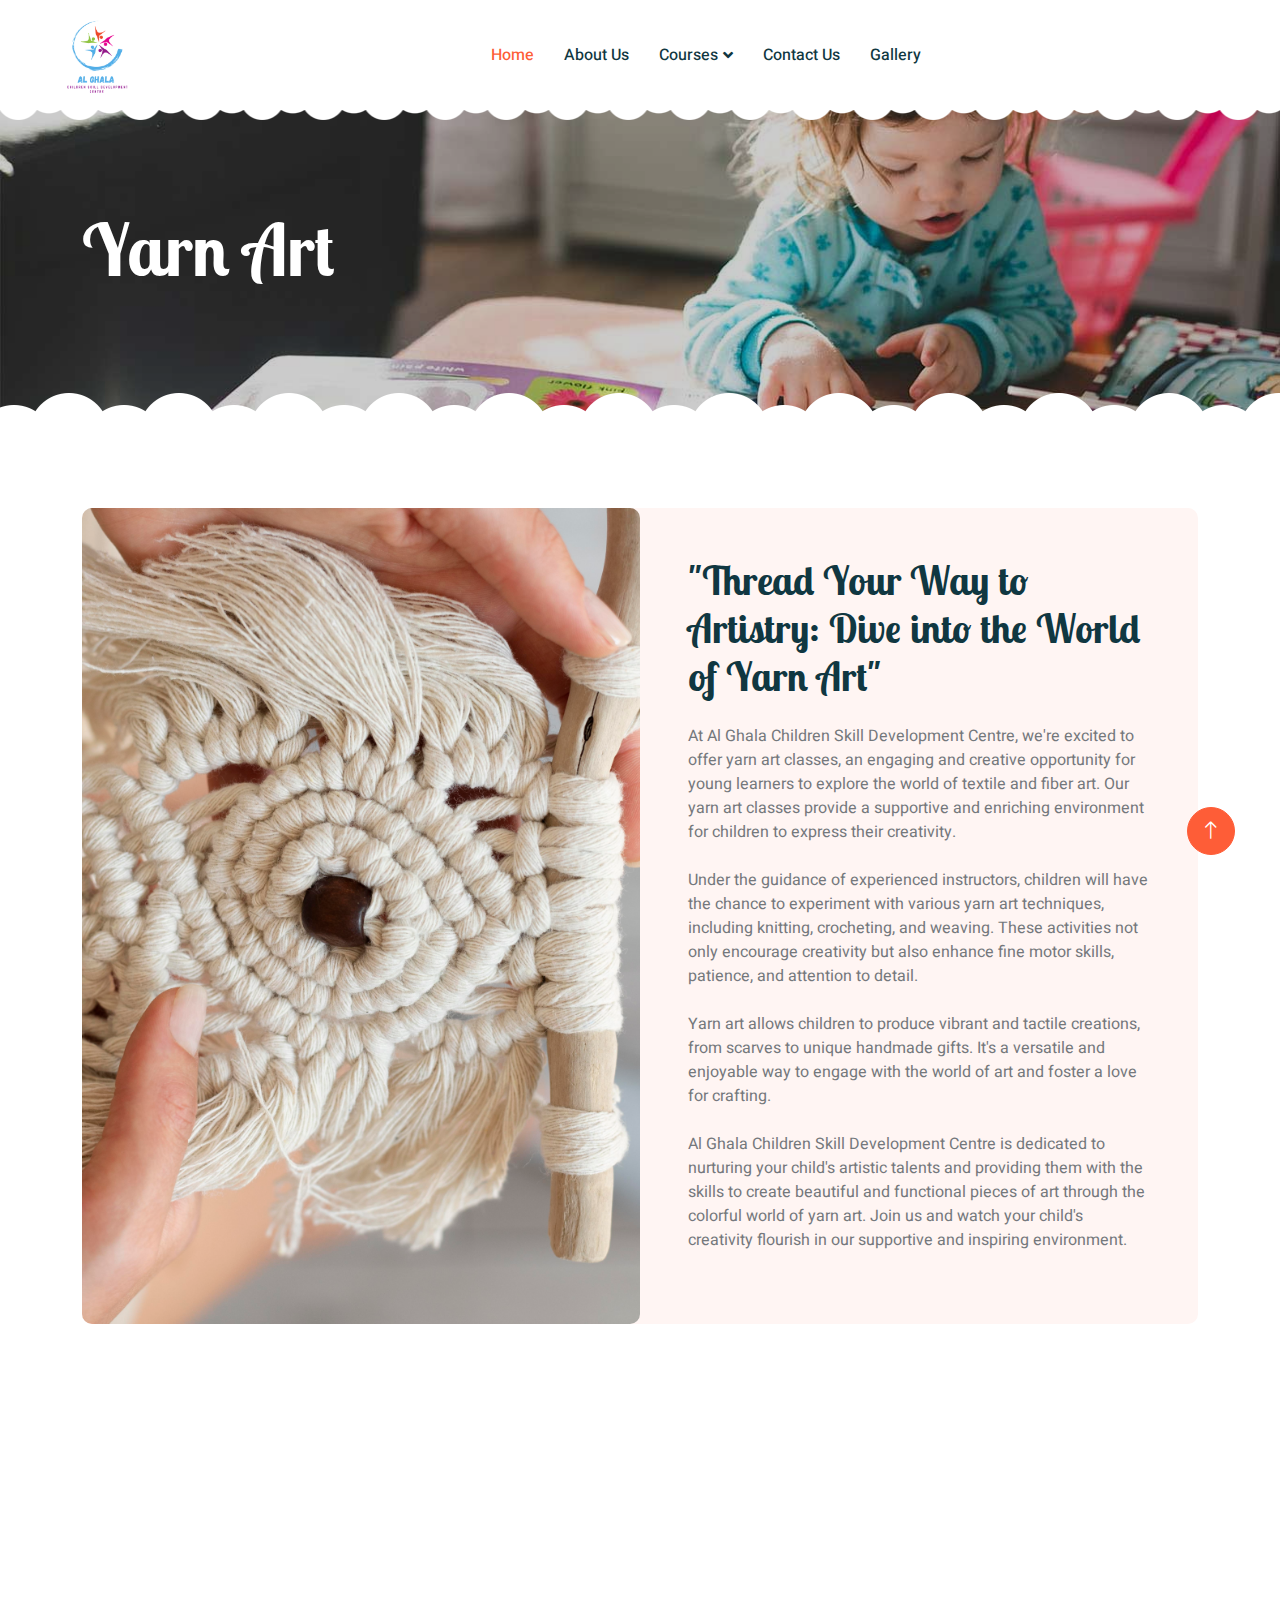
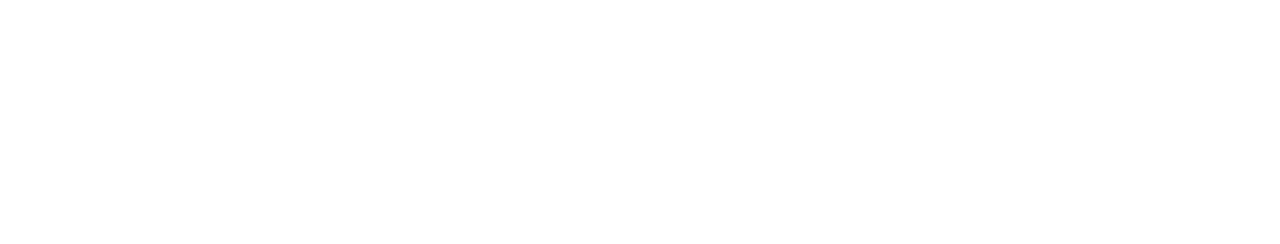
<file: yarn.html>
<!DOCTYPE html>
<html lang="en">
  <head>
    <meta charset="utf-8" />
    <title>Al-Ghala Children Skill Development Center</title>
    <meta content="width=device-width, initial-scale=1.0" name="viewport" />
    <meta content="" name="keywords" />
    <meta content="" name="description" />

    <!-- Favicon -->
    <link href="img/favicon.ico" rel="icon" />

    <!-- Google Web Fonts -->
    <link rel="preconnect" href="https://fonts.googleapis.com" />
    <link rel="preconnect" href="https://fonts.gstatic.com" crossorigin />
    <link
      href="https://fonts.googleapis.com/css2?family=Heebo:wght@400;500;600&family=Inter:wght@600&family=Lobster+Two:wght@700&display=swap"
      rel="stylesheet"
    />

    <!-- Icon Font Stylesheet -->
    <link
      href="https://cdnjs.cloudflare.com/ajax/libs/font-awesome/5.10.0/css/all.min.css"
      rel="stylesheet"
    />
    <link
      href="https://cdn.jsdelivr.net/npm/bootstrap-icons@1.4.1/font/bootstrap-icons.css"
      rel="stylesheet"
    />

    <!-- Libraries Stylesheet -->
    <link href="lib/animate/animate.min.css" rel="stylesheet" />
    <link href="lib/owlcarousel/assets/owl.carousel.min.css" rel="stylesheet" />

    <!-- Customized Bootstrap Stylesheet -->
    <link href="css/bootstrap.min.css" rel="stylesheet" />

    <!-- Template Stylesheet -->
    <link href="css/style.css" rel="stylesheet" />
  </head>

  <body>
    <div class="container-xxl bg-white p-0">
      <!-- Spinner Start -->
      <div
        id="spinner"
        class="show bg-white position-fixed translate-middle w-100 vh-100 top-50 start-50 d-flex align-items-center justify-content-center"
      >
        <div
          class="spinner-border text-primary"
          style="width: 3rem; height: 3rem"
          role="status"
        >
          <span class="sr-only">Loading...</span>
        </div>
      </div>
      <!-- Spinner End -->

      <!-- Navbar Start -->
      <nav
        class="navbar navbar-expand-lg bg-white navbar-light sticky-top px-4 px-lg-5 py-lg-0"
      >
        <a href="index.html" class="navbar-brand">
          <h1 class="m-0 text-primary">
            <i class="me-3"
              ><img src="img/logo.jpeg" alt="Alternative Text" class="logo"
            /></i>
          </h1>
        </a>
        <button
          type="button"
          class="navbar-toggler"
          data-bs-toggle="collapse"
          data-bs-target="#navbarCollapse"
        >
          <span class="navbar-toggler-icon"></span>
        </button>
        <div class="collapse navbar-collapse" id="navbarCollapse">
          <div class="navbar-nav mx-auto">
            <a href="index.html" class="nav-item nav-link active">Home</a>
            <a href="about.html" class="nav-item nav-link">About Us</a>
            <div class="nav-item dropdown">
              <a
                href="#"
                class="nav-link dropdown-toggle"
                data-bs-toggle="dropdown"
                >Courses</a
              >
              <div
                class="dropdown-menu rounded-0 rounded-bottom border-0 shadow-sm m-0"
              >
                <a href="painting.html" class="dropdown-item"
                  >Painting and Coloring</a
                >
                <a href="yarn.html" class="dropdown-item">Yarn Art</a>
                <a href="school.html" class="dropdown-item">Play School</a>
                <a href="daycare.html" class="dropdown-item">Daycare</a>
                <a href="yoga.html" class="dropdown-item">Yoga Classes</a>
                <a href="robotics.html" class="dropdown-item"
                  >Artificial Intelligence</a
                >
                <a href="jwellery.html" class="dropdown-item"
                  >Jewellery Making</a
                >
                <a href="clay.html" class="dropdown-item">Clay Art</a>
                <a href="pottery.html" class="dropdown-item">Pottery Making</a>
                <a href="tution.html" class="dropdown-item"
                  >Tuition for all Subjects</a
                >
                <a href="english.html" class="dropdown-item"
                  >English Coaching</a
                >
              </div>
            </div>
            <a href="contact.html" class="nav-item nav-link">Contact Us</a>
            <a href="gallery.html" class="nav-item nav-link">Gallery</a>
          </div>
        </div>
      </nav>
      <!-- Navbar End -->

      <!-- Page Header End -->
      <div class="container-xxl py-5 page-header position-relative mb-5">
        <div class="container py-5">
          <h1 class="display-2 text-white animated slideInDown mb-4">
            Yarn Art
          </h1>
        </div>
      </div>
      <!-- Page Header End -->

      <!-- Details Start -->
      <div class="container-xxl py-5">
        <div class="container">
          <div class="bg-light rounded">
            <div class="row g-0">
              <div
                class="col-lg-6 wow fadeIn"
                data-wow-delay="0.1s"
                style="min-height: 400px"
              >
                <div class="position-relative h-100">
                  <img
                    class="position-absolute w-100 h-100 rounded"
                    src="img/yarn.jpg"
                    style="object-fit: cover"
                  />
                </div>
              </div>
              <div class="col-lg-6 wow fadeIn" data-wow-delay="0.5s">
                <div
                  class="h-100 d-flex flex-column justify-content-center p-5"
                >
                  <h1 class="mb-4">
                    "Thread Your Way to Artistry: Dive into the World of Yarn
                    Art"
                  </h1>
                  <p class="mb-4">
                    At Al Ghala Children Skill Development Centre, we're excited
                    to offer yarn art classes, an engaging and creative
                    opportunity for young learners to explore the world of
                    textile and fiber art. Our yarn art classes provide a
                    supportive and enriching environment for children to express
                    their creativity.
                  </p>
                  <p class="mb-4">
                    Under the guidance of experienced instructors, children will
                    have the chance to experiment with various yarn art
                    techniques, including knitting, crocheting, and weaving.
                    These activities not only encourage creativity but also
                    enhance fine motor skills, patience, and attention to
                    detail.
                  </p>
                  <p class="mb-4">
                    Yarn art allows children to produce vibrant and tactile
                    creations, from scarves to unique handmade gifts. It's a
                    versatile and enjoyable way to engage with the world of art
                    and foster a love for crafting.
                  </p>
                  <p class="mb-4">
                    Al Ghala Children Skill Development Centre is dedicated to
                    nurturing your child's artistic talents and providing them
                    with the skills to create beautiful and functional pieces of
                    art through the colorful world of yarn art. Join us and
                    watch your child's creativity flourish in our supportive and
                    inspiring environment.
                  </p>
                </div>
              </div>
            </div>
          </div>
        </div>
      </div>
      <!-- Call To Action End -->

      <!-- Footer Start -->
      <div
        class="container-fluid bg-dark text-white-50 footer pt-5 mt-5 wow fadeIn"
        data-wow-delay="0.1s"
      >
        <div class="container py-5">
          <div class="row g-5">
            <div class="col-lg-6 col-md-12">
              <h3 class="text-white mb-4">Get In Touch</h3>
              <p class="mb-2">
                <a
                  class="fa fa-map-marker-alt me-3"
                  href="https://www.google.com/maps/place/25%C2%B031'07.0%22N+55%C2%B032'35.1%22E/@25.5185971,55.5405206,17z/data=!3m1!4b1!4m4!3m3!8m2!3d25.5185971!4d55.5430955?hl=en&entry=ttu"
                ></a
                >Green Belt - Al Madr 2 - Umm Al Quawain - UAE
              </p>
              <p class="mb-2">
                <i class="fa fa-phone-alt me-3"></i>056 303 8384, 050 286 0470
              </p>
              <p class="mb-2">
                <i class="fa fa-envelope me-3"></i>alghalacentre23@gmail.com
              </p>
              <div class="d-flex pt-2">
                <a class="btn btn-outline-light btn-social" href="#"
                  ><i class="fab fa-twitter"></i
                ></a>
                <a
                  class="btn btn-outline-light btn-social"
                  href="https://www.facebook.com/alghalacentre/"
                  ><i class="fab fa-facebook-f"></i
                ></a>
                <a class="btn btn-outline-light btn-social" href="#"
                  ><i class="fab fa-youtube"></i
                ></a>
                <a class="btn btn-outline-light btn-social" href="#"
                  ><i class="fab fa-linkedin-in"></i
                ></a>
              </div>
            </div>
            <div class="col-lg-6 col-md-12">
              <h3 class="text-white mb-4">Quick Links</h3>
              <a class="btn btn-link text-white-50" href="#">Home</a>
              <a class="btn btn-link text-white-50" href="/about.html"
                >About Us</a
              >
              <a class="btn btn-link text-white-50" href="/contact.html"
                >Contact Us</a
              >
              <a class="btn btn-link text-white-50" href="#courses"
                >Our Courses</a
              >
            </div>
          </div>
        </div>

        <div class="container">
          <div class="copyright">
            <div class="row">
              <div class="col-md-6 text-center text-md-start mb-md-0">
                &copy; <a class="border-bottom" href="#">Al-Ghala Center</a>,
                All Right Reserved.

                <!-- Designed By
                  <a class="border-bottom" href="https://htmlcodex.com"
                    >HTML Codex</a
                  >
                  <br />Distributed By:
                  <a
                    class="border-bottom"
                    href="https://themewagon.com"
                    target="_blank"
                    >ThemeWagon</a
                  > -->
              </div>
            </div>
          </div>
        </div>
      </div>
      <!-- Footer End -->

      <!-- Back to Top -->
      <a href="#" class="btn btn-lg btn-primary btn-lg-square back-to-top"
        ><i class="bi bi-arrow-up"></i
      ></a>
    </div>

    <!-- JavaScript Libraries -->
    <script src="https://code.jquery.com/jquery-3.4.1.min.js"></script>
    <script src="https://cdn.jsdelivr.net/npm/bootstrap@5.0.0/dist/js/bootstrap.bundle.min.js"></script>
    <script src="lib/wow/wow.min.js"></script>
    <script src="lib/easing/easing.min.js"></script>
    <script src="lib/waypoints/waypoints.min.js"></script>
    <script src="lib/owlcarousel/owl.carousel.min.js"></script>

    <!-- Template Javascript -->
    <script src="js/main.js"></script>
  </body>
</html>
</file>
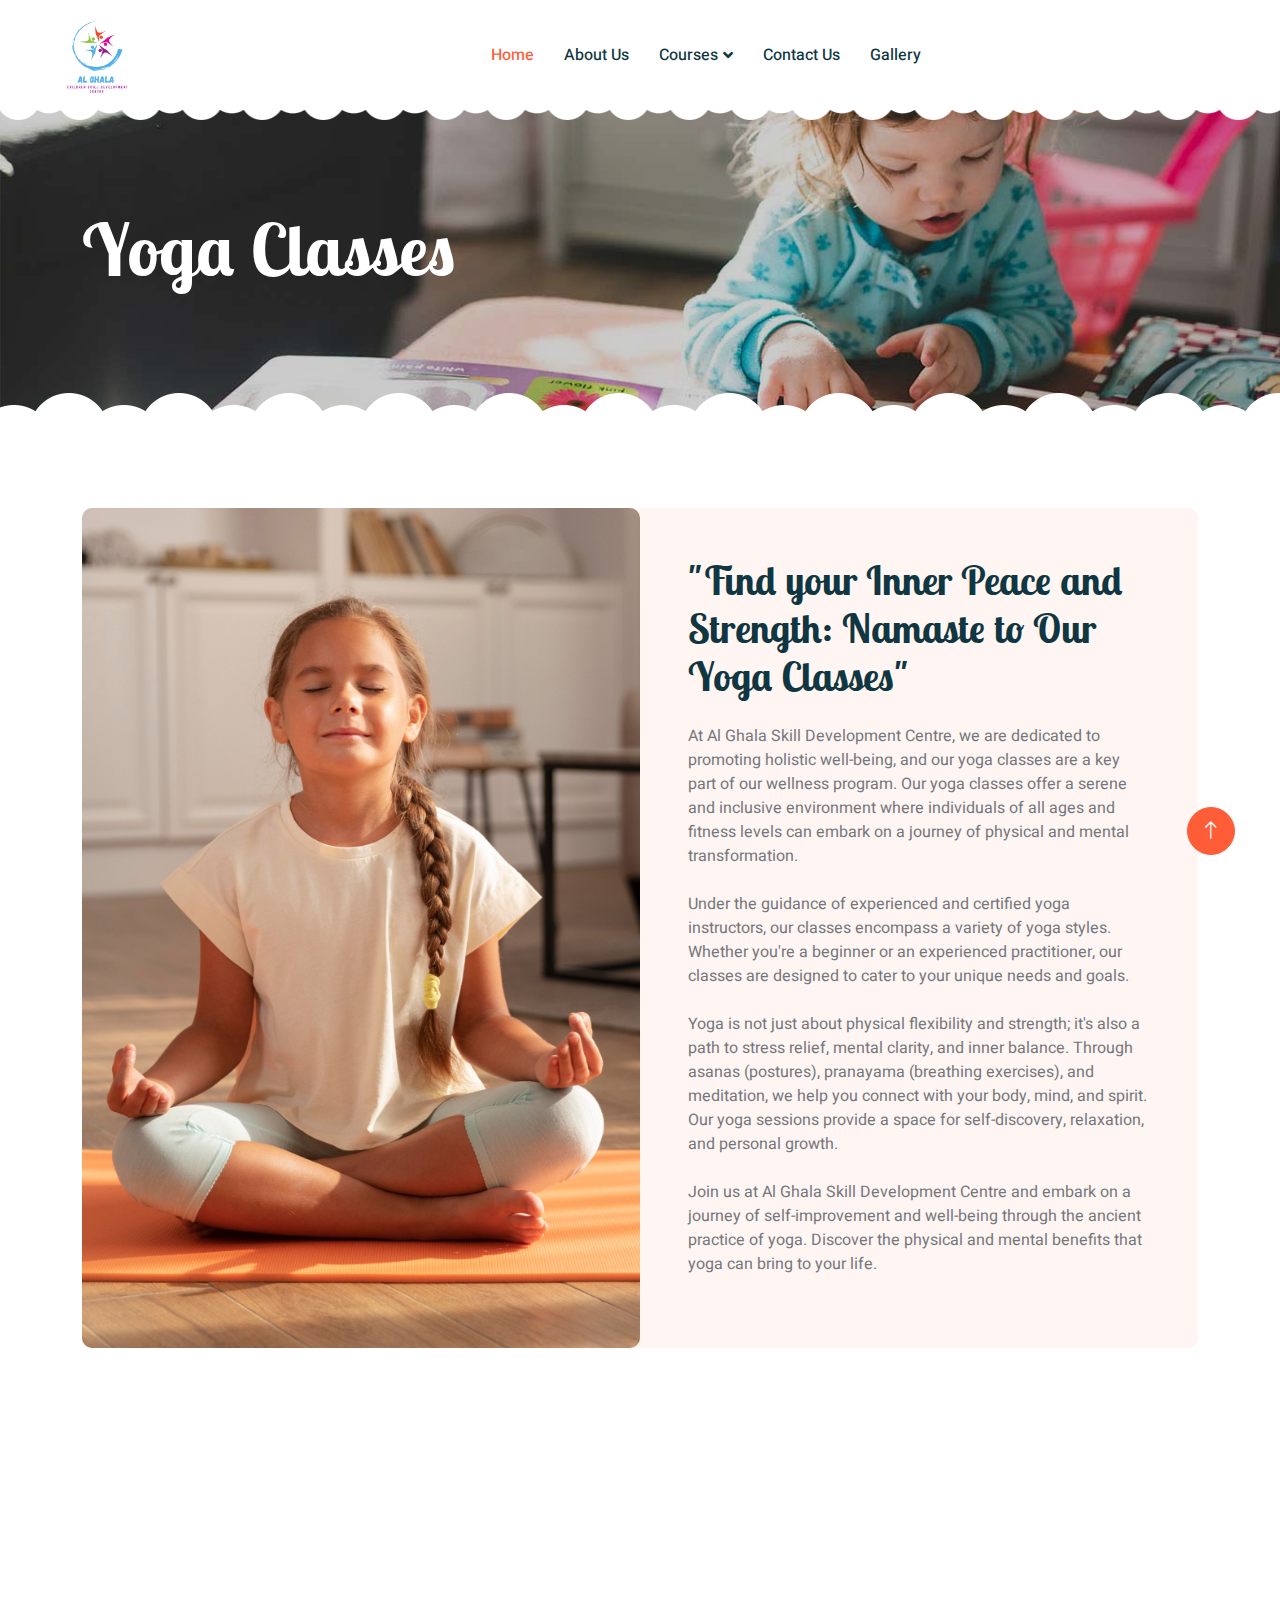
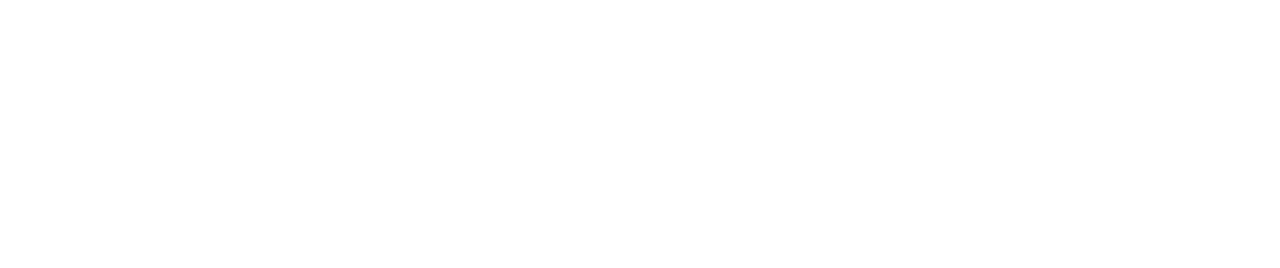
<file: yoga.html>
<!DOCTYPE html>
<html lang="en">
  <head>
    <meta charset="utf-8" />
    <title>Al-Ghala Children Skill Development Center</title>
    <meta content="width=device-width, initial-scale=1.0" name="viewport" />
    <meta content="" name="keywords" />
    <meta content="" name="description" />

    <!-- Favicon -->
    <link href="img/favicon.ico" rel="icon" />

    <!-- Google Web Fonts -->
    <link rel="preconnect" href="https://fonts.googleapis.com" />
    <link rel="preconnect" href="https://fonts.gstatic.com" crossorigin />
    <link
      href="https://fonts.googleapis.com/css2?family=Heebo:wght@400;500;600&family=Inter:wght@600&family=Lobster+Two:wght@700&display=swap"
      rel="stylesheet"
    />

    <!-- Icon Font Stylesheet -->
    <link
      href="https://cdnjs.cloudflare.com/ajax/libs/font-awesome/5.10.0/css/all.min.css"
      rel="stylesheet"
    />
    <link
      href="https://cdn.jsdelivr.net/npm/bootstrap-icons@1.4.1/font/bootstrap-icons.css"
      rel="stylesheet"
    />

    <!-- Libraries Stylesheet -->
    <link href="lib/animate/animate.min.css" rel="stylesheet" />
    <link href="lib/owlcarousel/assets/owl.carousel.min.css" rel="stylesheet" />

    <!-- Customized Bootstrap Stylesheet -->
    <link href="css/bootstrap.min.css" rel="stylesheet" />

    <!-- Template Stylesheet -->
    <link href="css/style.css" rel="stylesheet" />
  </head>

  <body>
    <div class="container-xxl bg-white p-0">
      <!-- Spinner Start -->
      <div
        id="spinner"
        class="show bg-white position-fixed translate-middle w-100 vh-100 top-50 start-50 d-flex align-items-center justify-content-center"
      >
        <div
          class="spinner-border text-primary"
          style="width: 3rem; height: 3rem"
          role="status"
        >
          <span class="sr-only">Loading...</span>
        </div>
      </div>
      <!-- Spinner End -->

      <!-- Navbar Start -->
      <nav
        class="navbar navbar-expand-lg bg-white navbar-light sticky-top px-4 px-lg-5 py-lg-0"
      >
        <a href="index.html" class="navbar-brand">
          <h1 class="m-0 text-primary">
            <i class="me-3"
              ><img src="img/logo.jpeg" alt="Alternative Text" class="logo"
            /></i>
          </h1>
        </a>
        <button
          type="button"
          class="navbar-toggler"
          data-bs-toggle="collapse"
          data-bs-target="#navbarCollapse"
        >
          <span class="navbar-toggler-icon"></span>
        </button>
        <div class="collapse navbar-collapse" id="navbarCollapse">
          <div class="navbar-nav mx-auto">
            <a href="index.html" class="nav-item nav-link active">Home</a>
            <a href="about.html" class="nav-item nav-link">About Us</a>
            <div class="nav-item dropdown">
              <a
                href="#"
                class="nav-link dropdown-toggle"
                data-bs-toggle="dropdown"
                >Courses</a
              >
              <div
                class="dropdown-menu rounded-0 rounded-bottom border-0 shadow-sm m-0"
              >
                <a href="painting.html" class="dropdown-item"
                  >Painting and Coloring</a
                >
                <a href="yarn.html" class="dropdown-item">Yarn Art</a>
                <a href="school.html" class="dropdown-item">Play School</a>
                <a href="daycare.html" class="dropdown-item">Daycare</a>
                <a href="yoga.html" class="dropdown-item">Yoga Classes</a>
                <a href="robotics.html" class="dropdown-item"
                  >Artificial Intelligence</a
                >
                <a href="jwellery.html" class="dropdown-item"
                  >Jewellery Making</a
                >
                <a href="clay.html" class="dropdown-item">Clay Art</a>
                <a href="pottery.html" class="dropdown-item">Pottery Making</a>
                <a href="tution.html" class="dropdown-item"
                  >Tuition for all Subjects</a
                >
                <a href="english.html" class="dropdown-item"
                  >English Coaching</a
                >
              </div>
            </div>
            <a href="contact.html" class="nav-item nav-link">Contact Us</a>
            <a href="gallery.html" class="nav-item nav-link">Gallery</a>
          </div>
        </div>
      </nav>
      <!-- Navbar End -->

      <!-- Page Header End -->
      <div class="container-xxl py-5 page-header position-relative mb-5">
        <div class="container py-5">
          <h1 class="display-2 text-white animated slideInDown mb-4">
            Yoga Classes
          </h1>
        </div>
      </div>
      <!-- Page Header End -->

      <!-- Details Start -->
      <div class="container-xxl py-5">
        <div class="container">
          <div class="bg-light rounded">
            <div class="row g-0">
              <div
                class="col-lg-6 wow fadeIn"
                data-wow-delay="0.1s"
                style="min-height: 400px"
              >
                <div class="position-relative h-100">
                  <img
                    class="position-absolute w-100 h-100 rounded"
                    src="img/yoga.jpg"
                    style="object-fit: cover"
                  />
                </div>
              </div>
              <div class="col-lg-6 wow fadeIn" data-wow-delay="0.5s">
                <div
                  class="h-100 d-flex flex-column justify-content-center p-5"
                >
                  <h1 class="mb-4">
                    "Find your Inner Peace and Strength: Namaste to Our Yoga
                    Classes"
                  </h1>
                  <p class="mb-4">
                    At Al Ghala Skill Development Centre, we are dedicated to
                    promoting holistic well-being, and our yoga classes are a
                    key part of our wellness program. Our yoga classes offer a
                    serene and inclusive environment where individuals of all
                    ages and fitness levels can embark on a journey of physical
                    and mental transformation.
                  </p>
                  <p class="mb-4">
                    Under the guidance of experienced and certified yoga
                    instructors, our classes encompass a variety of yoga styles.
                    Whether you're a beginner or an experienced practitioner,
                    our classes are designed to cater to your unique needs and
                    goals.
                  </p>
                  <p class="mb-4">
                    Yoga is not just about physical flexibility and strength;
                    it's also a path to stress relief, mental clarity, and inner
                    balance. Through asanas (postures), pranayama (breathing
                    exercises), and meditation, we help you connect with your
                    body, mind, and spirit. Our yoga sessions provide a space
                    for self-discovery, relaxation, and personal growth.
                  </p>
                  <p class="mb-4">
                    Join us at Al Ghala Skill Development Centre and embark on a
                    journey of self-improvement and well-being through the
                    ancient practice of yoga. Discover the physical and mental
                    benefits that yoga can bring to your life.
                  </p>
                </div>
              </div>
            </div>
          </div>
        </div>
      </div>
      <!-- Details End -->

      <!-- Footer Start -->
      <div
        class="container-fluid bg-dark text-white-50 footer pt-5 mt-5 wow fadeIn"
        data-wow-delay="0.1s"
      >
        <div class="container py-5">
          <div class="row g-5">
            <div class="col-lg-6 col-md-12">
              <h3 class="text-white mb-4">Get In Touch</h3>
              <p class="mb-2">
                <a
                  class="fa fa-map-marker-alt me-3"
                  href="https://www.google.com/maps/place/25%C2%B031'07.0%22N+55%C2%B032'35.1%22E/@25.5185971,55.5405206,17z/data=!3m1!4b1!4m4!3m3!8m2!3d25.5185971!4d55.5430955?hl=en&entry=ttu"
                ></a
                >Green Belt - Al Madr 2 - Umm Al Quawain - UAE
              </p>
              <p class="mb-2">
                <i class="fa fa-phone-alt me-3"></i>056 303 8384, 050 286 0470
              </p>
              <p class="mb-2">
                <i class="fa fa-envelope me-3"></i>alghalacentre23@gmail.com
              </p>
              <div class="d-flex pt-2">
                <a class="btn btn-outline-light btn-social" href="#"
                  ><i class="fab fa-twitter"></i
                ></a>
                <a
                  class="btn btn-outline-light btn-social"
                  href="https://www.facebook.com/alghalacentre/"
                  ><i class="fab fa-facebook-f"></i
                ></a>
                <a class="btn btn-outline-light btn-social" href="#"
                  ><i class="fab fa-youtube"></i
                ></a>
                <a class="btn btn-outline-light btn-social" href="#"
                  ><i class="fab fa-linkedin-in"></i
                ></a>
              </div>
            </div>
            <div class="col-lg-6 col-md-12">
              <h3 class="text-white mb-4">Quick Links</h3>
              <a class="btn btn-link text-white-50" href="#">Home</a>
              <a class="btn btn-link text-white-50" href="/about.html"
                >About Us</a
              >
              <a class="btn btn-link text-white-50" href="/contact.html"
                >Contact Us</a
              >
              <a class="btn btn-link text-white-50" href="#courses"
                >Our Courses</a
              >
            </div>
          </div>
        </div>

        <div class="container">
          <div class="copyright">
            <div class="row">
              <div class="col-md-6 text-center text-md-start mb-md-0">
                &copy; <a class="border-bottom" href="#">Al-Ghala Center</a>,
                All Right Reserved.

                <!-- Designed By
            <a class="border-bottom" href="https://htmlcodex.com"
              >HTML Codex</a
            >
            <br />Distributed By:
            <a
              class="border-bottom"
              href="https://themewagon.com"
              target="_blank"
              >ThemeWagon</a
            > -->
              </div>
            </div>
          </div>
        </div>
      </div>
      <!-- Footer End -->

      <!-- Back to Top -->
      <a href="#" class="btn btn-lg btn-primary btn-lg-square back-to-top"
        ><i class="bi bi-arrow-up"></i
      ></a>
    </div>

    <!-- JavaScript Libraries -->
    <script src="https://code.jquery.com/jquery-3.4.1.min.js"></script>
    <script src="https://cdn.jsdelivr.net/npm/bootstrap@5.0.0/dist/js/bootstrap.bundle.min.js"></script>
    <script src="lib/wow/wow.min.js"></script>
    <script src="lib/easing/easing.min.js"></script>
    <script src="lib/waypoints/waypoints.min.js"></script>
    <script src="lib/owlcarousel/owl.carousel.min.js"></script>

    <!-- Template Javascript -->
    <script src="js/main.js"></script>
  </body>
</html>
</file>
<file: css/style.css>
/********** Template CSS **********/
:root {
    --primary: #FE5D37;
    --light: #FFF5F3;
    --dark: #103741;
}

.back-to-top {
    position: fixed;
    display: none;
    right: 45px;
    bottom: 45px;
    z-index: 99;
}


/*** Spinner ***/
#spinner {
    opacity: 0;
    visibility: hidden;
    transition: opacity .5s ease-out, visibility 0s linear .5s;
    z-index: 99999;
}

#spinner.show {
    transition: opacity .5s ease-out, visibility 0s linear 0s;
    visibility: visible;
    opacity: 1;
}


/*** Button ***/
.btn {
    font-weight: 500;
    transition: .5s;
}

.btn.btn-primary {
    color: #FFFFFF;
}

.btn-square {
    width: 38px;
    height: 38px;
}

.btn-sm-square {
    width: 32px;
    height: 32px;
}

.btn-lg-square {
    width: 48px;
    height: 48px;
}

.btn-square,
.btn-sm-square,
.btn-lg-square {
    padding: 0;
    display: flex;
    align-items: center;
    justify-content: center;
    font-weight: normal;
    border-radius: 50px;
}


/*** Heading ***/
h1,
h2,
h3,
h4,
.h1,
.h2,
.h3,
.h4,
.display-1,
.display-2,
.display-3,
.display-4,
.display-5,
.display-6 {
    font-family: 'Lobster Two', cursive;
    font-weight: 700;
}

h5,
h6,
.h5,
.h6 {
    font-weight: 600;
}

.font-secondary {
    font-family: 'Lobster Two', cursive;
}


/*** Navbar ***/
.navbar .navbar-nav .nav-link {
    padding: 30px 15px;
    color: var(--dark);
    font-weight: 500;
    outline: none;
}

.navbar .navbar-nav .nav-link:hover,
.navbar .navbar-nav .nav-link.active {
    color: var(--primary);
}

.navbar.sticky-top {
    top: -100px;
    transition: .5s;
}

.navbar .dropdown-toggle::after {
    border: none;
    content: "\f107";
    font-family: "Font Awesome 5 Free";
    font-weight: 900;
    vertical-align: middle;
    margin-left: 5px;
    transition: .5s;
}

.navbar .dropdown-toggle[aria-expanded=true]::after {
    transform: rotate(-180deg);
}

@media (max-width: 991.98px) {
    .navbar .navbar-nav .nav-link  {
        margin-right: 0;
        padding: 10px 0;
    }

    .navbar .navbar-nav {
        margin-top: 15px;
        border-top: 1px solid #EEEEEE;
    }
}

@media (min-width: 992px) {
    .navbar .nav-item .dropdown-menu {
        display: block;
        top: calc(100% - 15px);
        margin-top: 0;
        opacity: 0;
        visibility: hidden;
        transition: .5s;
        
    }

    .navbar .nav-item:hover .dropdown-menu {
        top: 100%;
        visibility: visible;
        transition: .5s;
        opacity: 1;
    }
}


/*** Header ***/
.header-carousel::before,
.header-carousel::after,
.page-header::before,
.page-header::after {
    position: absolute;
    content: "";
    width: 100%;
    height: 10px;
    top: 0;
    left: 0;
    background: url(../img/bg-header-top.png) center center repeat-x;
    z-index: 1;
}

.header-carousel::after,
.page-header::after {
    height: 19px;
    top: auto;
    bottom: 0;
    background: url(../img/bg-header-bottom.png) center center repeat-x;
}

@media (max-width: 768px) {
    .header-carousel .owl-carousel-item {
        position: relative;
        min-height: 500px;
    }
    
    .header-carousel .owl-carousel-item img {
        position: absolute;
        width: 100%;
        height: 100%;
        object-fit: cover;
    }

    .header-carousel .owl-carousel-item p {
        font-size: 16px !important;
        font-weight: 400 !important;
    }

    .header-carousel .owl-carousel-item h1 {
        font-size: 30px;
        font-weight: 600;
    }
}

.header-carousel .owl-nav {
    position: absolute;
    top: 50%;
    right: 8%;
    transform: translateY(-50%);
    display: flex;
    flex-direction: column;
}

.header-carousel .owl-nav .owl-prev,
.header-carousel .owl-nav .owl-next {
    margin: 7px 0;
    width: 45px;
    height: 45px;
    display: flex;
    align-items: center;
    justify-content: center;
    color: #FFFFFF;
    background: transparent;
    border: 1px solid #FFFFFF;
    border-radius: 45px;
    font-size: 22px;
    transition: .5s;
}

.header-carousel .owl-nav .owl-prev:hover,
.header-carousel .owl-nav .owl-next:hover {
    background: var(--primary);
    border-color: var(--primary);
}

.page-header {
    background: linear-gradient(rgba(0, 0, 0, .2), rgba(0, 0, 0, .2)), url(../img/carousel-1.jpg) center center no-repeat;
    background-size: cover;
}

.breadcrumb-item + .breadcrumb-item::before {
    color: rgba(255, 255, 255, .5);
}


/*** Facility ***/
.facility-item .facility-icon {
    position: relative;
    margin: 0 auto;
    width: 100px;
    height: 100px;
    border-radius: 100px;
    display: flex;
    align-items: center;
    justify-content: center;
}

.facility-item .facility-icon::before {
    position: absolute;
    content: "";
    width: 100%;
    height: 100%;
    top: 0;
    left: 0;
    background: rgba(255, 255, 255, .9);
    transition: .5s;
    z-index: 1;
}

.facility-item .facility-icon span {
    position: absolute;
    content: "";
    width: 15px;
    height: 30px;
    top: 0;
    left: 0;
    border-radius: 50%;
}

.facility-item .facility-icon span:last-child {
    left: auto;
    right: 0;
}

.facility-item .facility-icon i {
    position: relative;
    z-index: 2;
}

.facility-item .facility-text {
    position: relative;
    min-height: 250px;
    padding: 30px;
    border-radius: 100%;
    display: flex;
    text-align: center;
    justify-content: center;
    flex-direction: column;
}

.facility-item .facility-text::before {
    position: absolute;
    content: "";
    width: 100%;
    height: 100%;
    top: 0;
    left: 0;
    background: rgba(255, 255, 255, .9);
    transition: .5s;
    z-index: 1;
}

.facility-item .facility-text * {
    position: relative;
    z-index: 2;
}

.facility-item:hover .facility-icon::before,
.facility-item:hover .facility-text::before {
    background: transparent;
}

.facility-item * {
    transition: .5s;
}

.facility-item:hover * {
    color: #FFFFFF !important;
}


/*** About ***/
.about-img img {
    transition: .5s;
}

.about-img img:hover {
    background: var(--primary) !important;
}


/*** Classes ***/
.classes-item {
    transition: .5s;
}

.classes-item:hover {
    margin-top: -10px;
}


/*** Team ***/
.team-item .team-text {
    position: absolute;
    width: 250px;
    height: 250px;
    bottom: 0;
    right: 0;
    display: flex;
    align-items: center;
    justify-content: center;
    flex-direction: column;
    background: #FFFFFF;
    border: 17px solid var(--light);
    border-radius: 250px;
    transition: .5s;
}

.team-item:hover .team-text {
    border-color: var(--primary);
}


/*** Testimonial ***/
.testimonial-carousel {
    padding-left: 1.5rem;
    padding-right: 1.5rem;
}

@media (min-width: 576px) {
    .testimonial-carousel {
        padding-left: 4rem;
        padding-right: 4rem;
    }
}

.testimonial-carousel .testimonial-item .border {
    border: 1px dashed rgba(0, 185, 142, .3) !important;
}

.testimonial-carousel .owl-nav {
    position: absolute;
    width: 100%;
    height: 45px;
    top: 50%;
    left: 0;
    transform: translateY(-50%);
    display: flex;
    justify-content: space-between;
    z-index: 1;
}

.testimonial-carousel .owl-nav .owl-prev,
.testimonial-carousel .owl-nav .owl-next {
    position: relative;
    width: 45px;
    height: 45px;
    display: flex;
    align-items: center;
    justify-content: center;
    color: #FFFFFF;
    background: var(--primary);
    border-radius: 45px;
    font-size: 20px;
    transition: .5s;
}

.testimonial-carousel .owl-nav .owl-prev:hover,
.testimonial-carousel .owl-nav .owl-next:hover {
    background: var(--dark);
}


/*** Footer ***/
.footer .btn.btn-social {
    margin-right: 5px;
    width: 45px;
    height: 45px;
    display: flex;
    align-items: center;
    justify-content: center;
    color: #FFFFFF;
    border: 1px solid rgba(255,255,255,0.5);
    border-radius: 45px;
    transition: .3s;
}

.footer .btn.btn-social:hover {
    border-color: var(--primary);
    background: var(--primary);
}

.footer .btn.btn-link {
    display: block;
    margin-bottom: 5px;
    padding: 0;
    text-align: left;
    font-size: 16px;
    font-weight: normal;
    text-transform: capitalize;
    transition: .3s;
}

.footer .btn.btn-link::before {
    position: relative;
    content: "\f105";
    font-family: "Font Awesome 5 Free";
    font-weight: 900;
    margin-right: 10px;
}

.footer .btn.btn-link:hover {
    color: var(--primary) !important;
    letter-spacing: 1px;
    box-shadow: none;
}

.footer .form-control {
    border-color: rgba(255,255,255,0.5);
}

.footer .copyright {
    padding: 25px 0;
    font-size: 15px;
    border-top: 1px solid rgba(256, 256, 256, .1);
}

.footer .copyright a {
    color: #FFFFFF;
}

.footer .footer-menu a {
    margin-right: 15px;
    padding-right: 15px;
    border-right: 1px solid rgba(255, 255, 255, .1);
}

.footer .copyright a:hover,
.footer .footer-menu a:hover {
    color: var(--primary) !important;
}

.footer .footer-menu a:last-child {
    margin-right: 0;
    padding-right: 0;
    border-right: none;
}
.logo {
    height: 100px;
    width: 100px;
}
</file>
